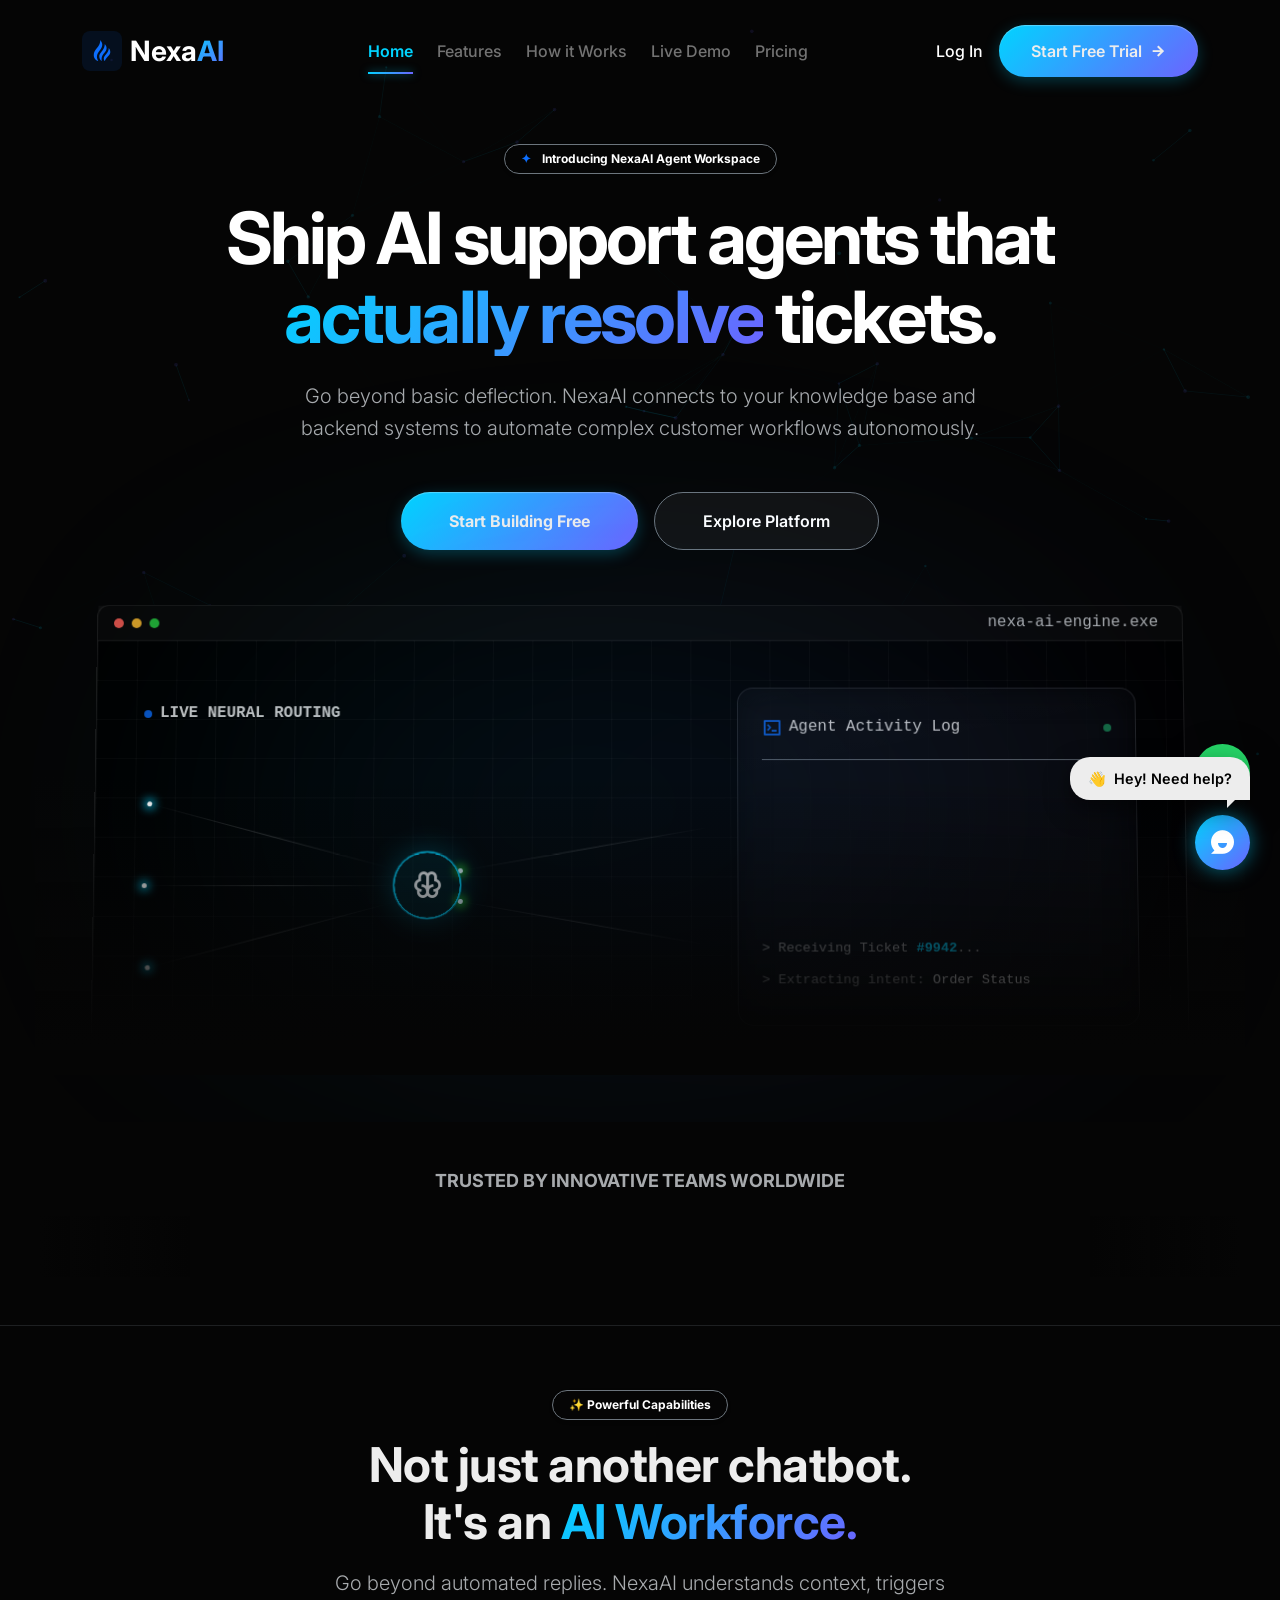
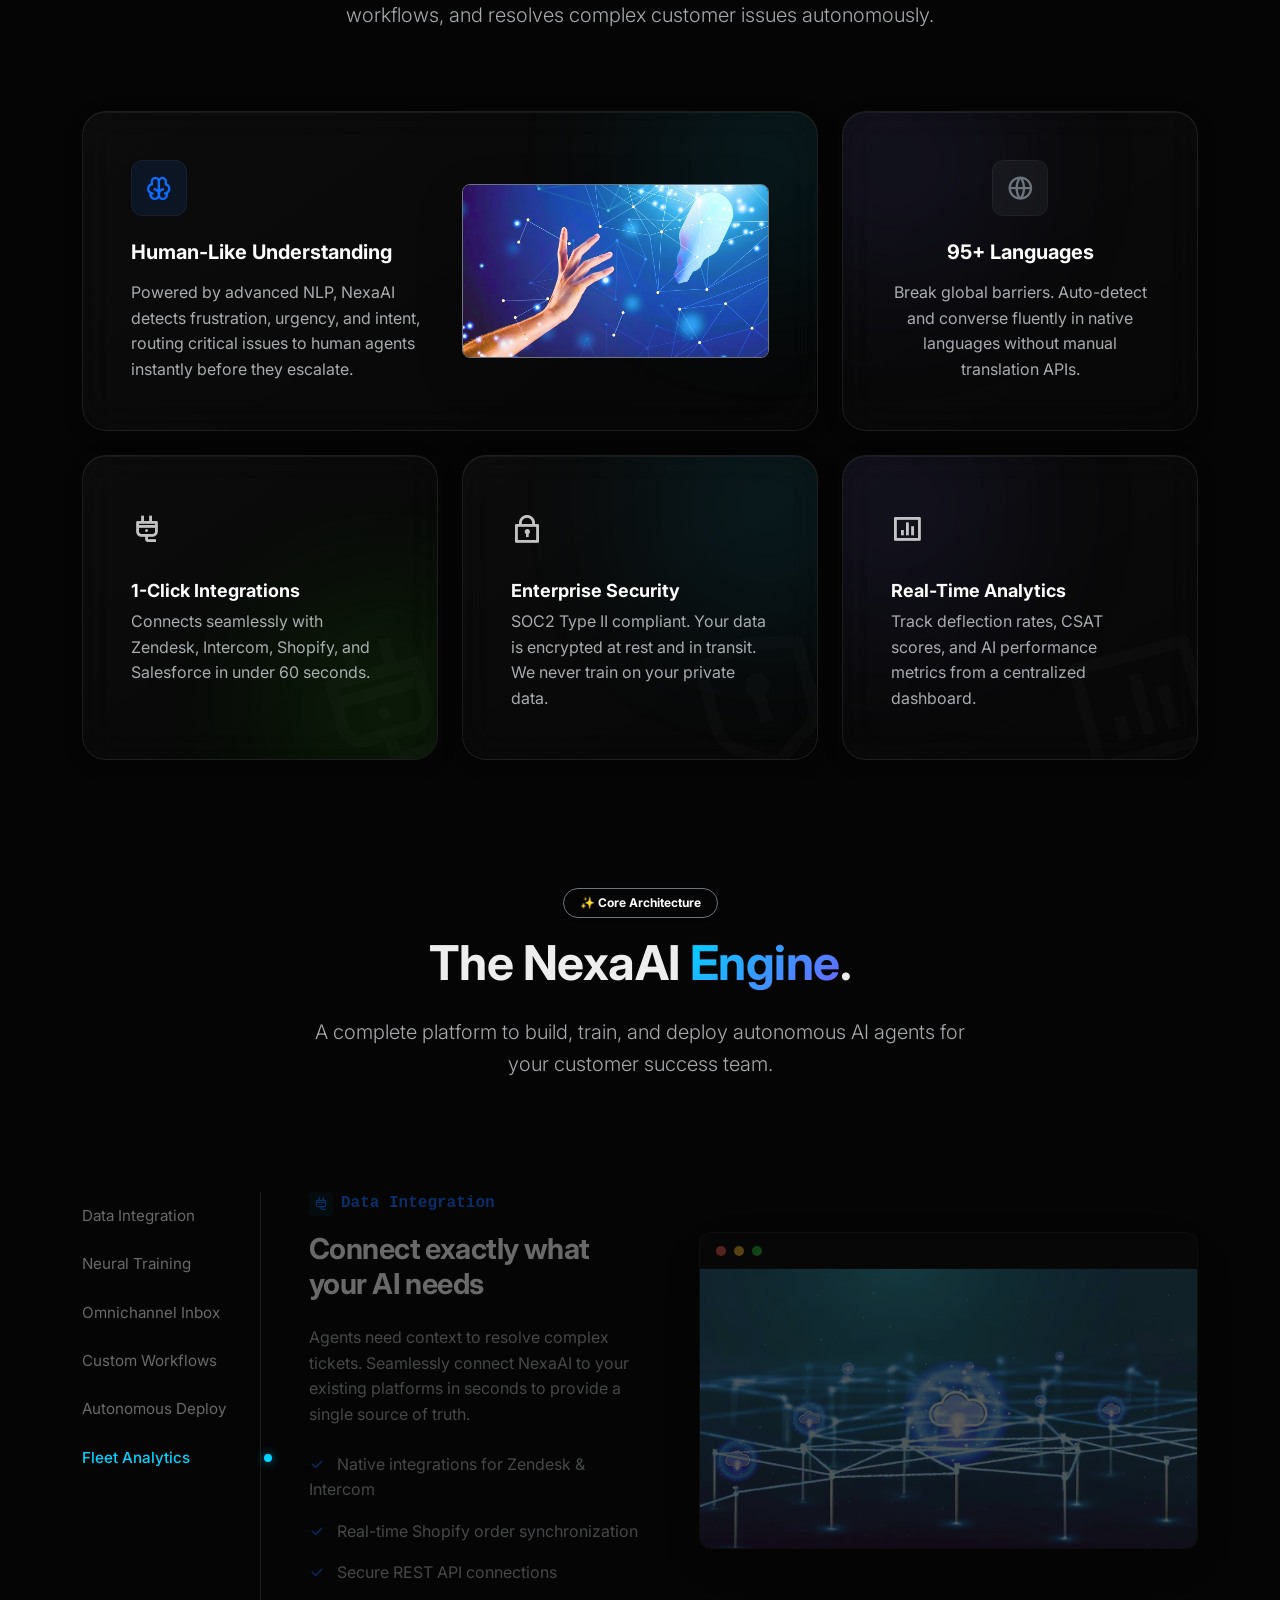
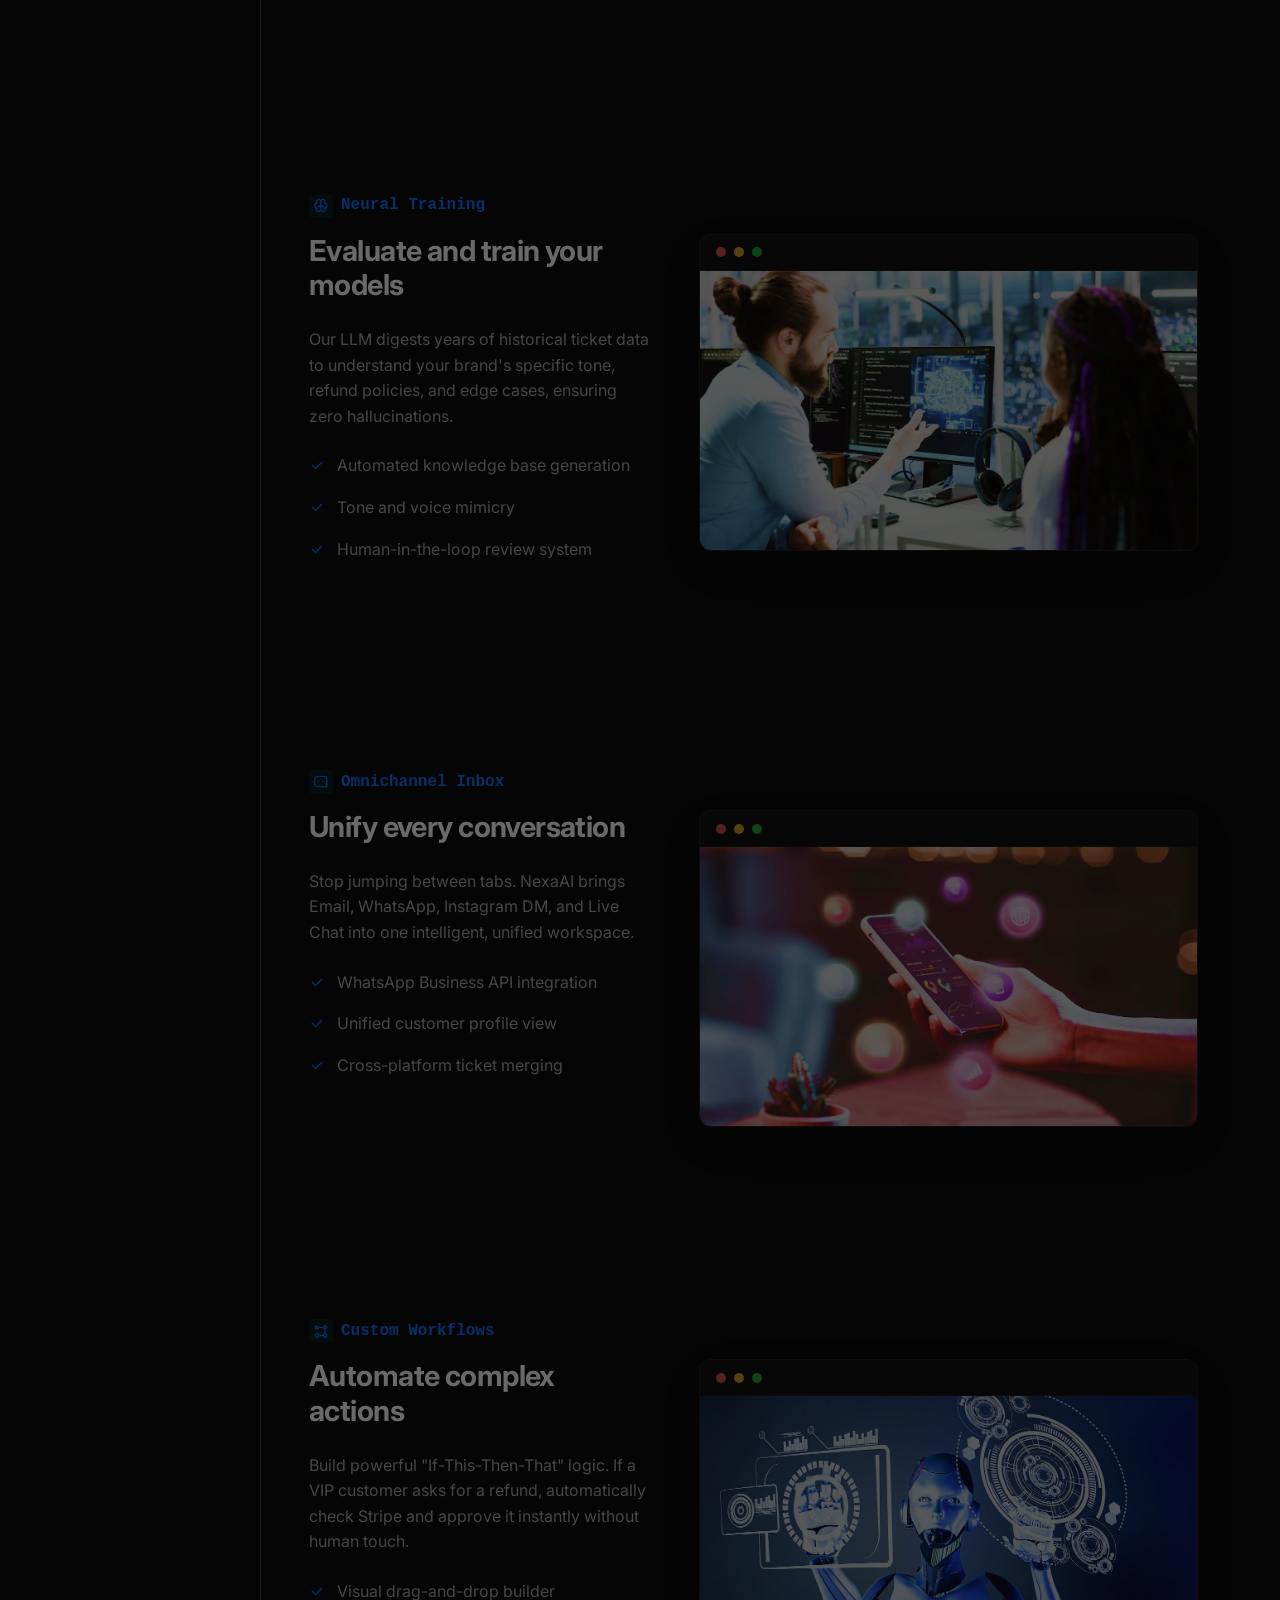
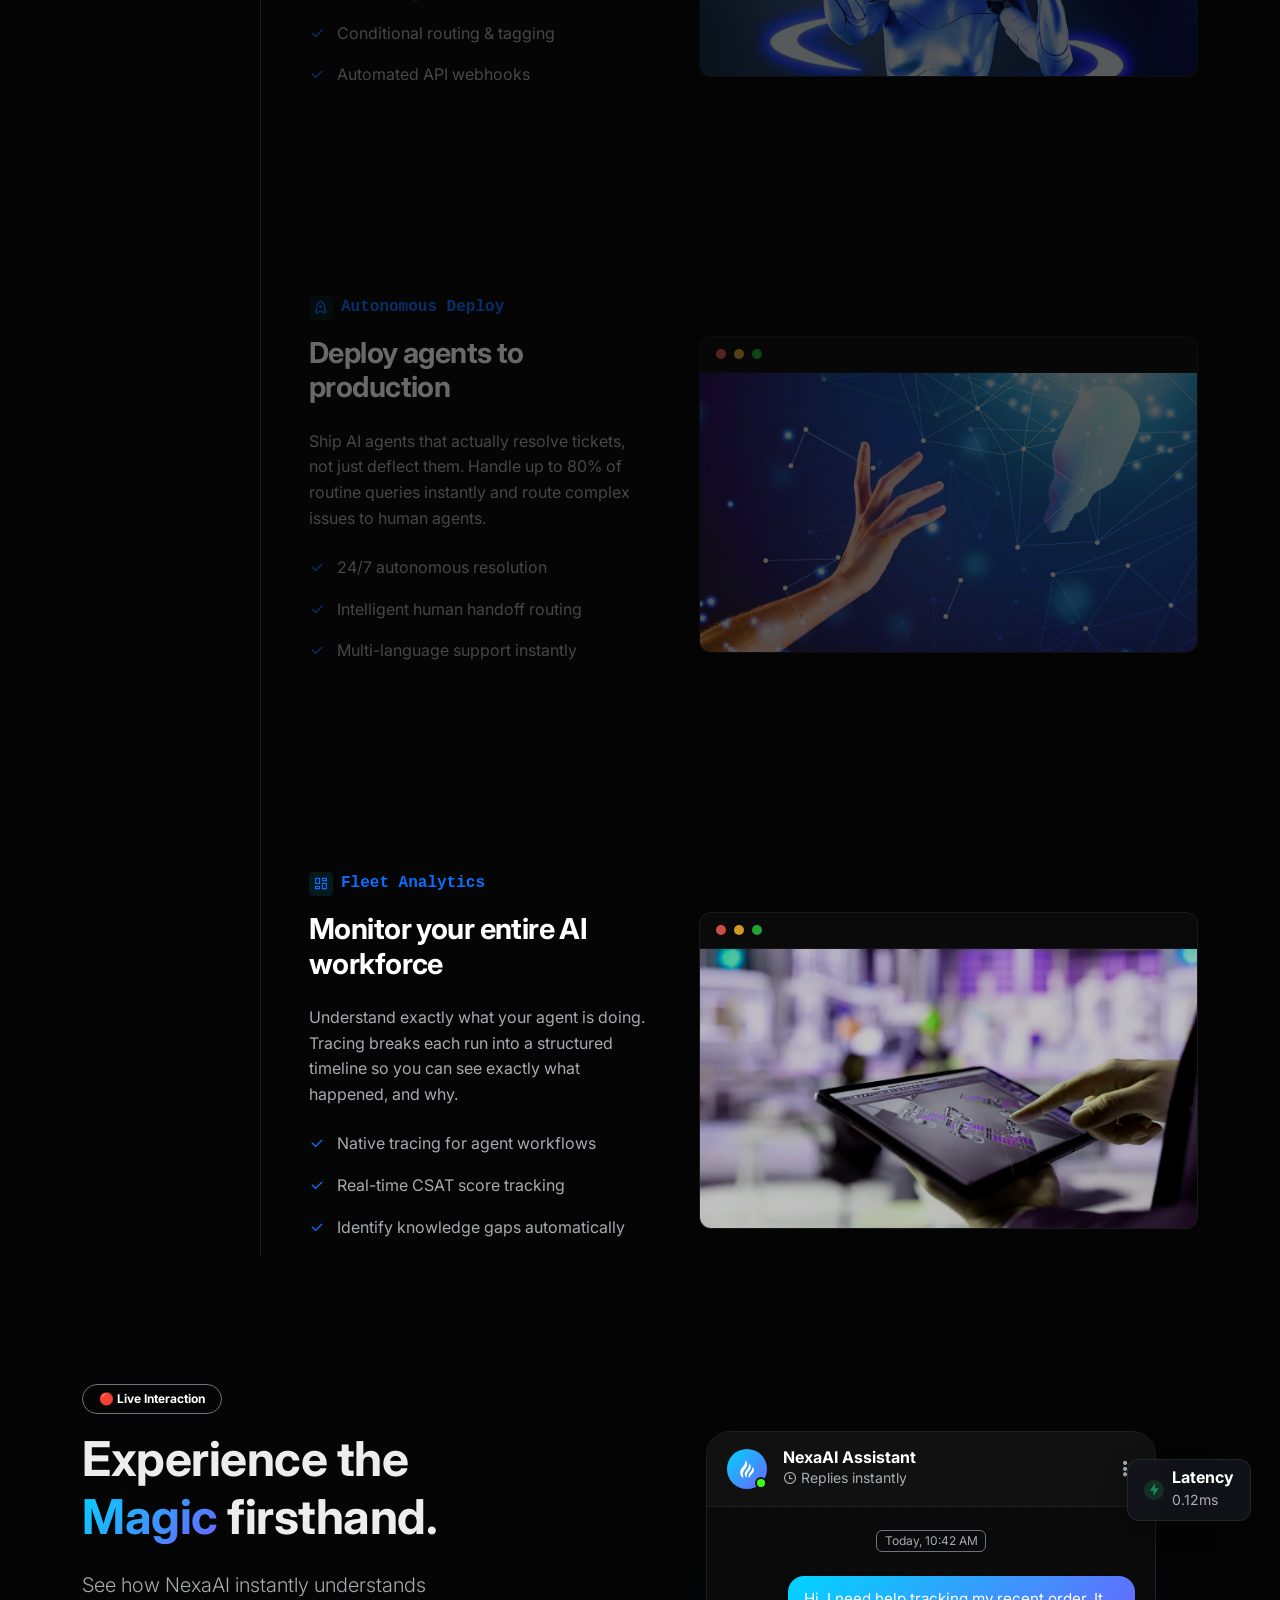
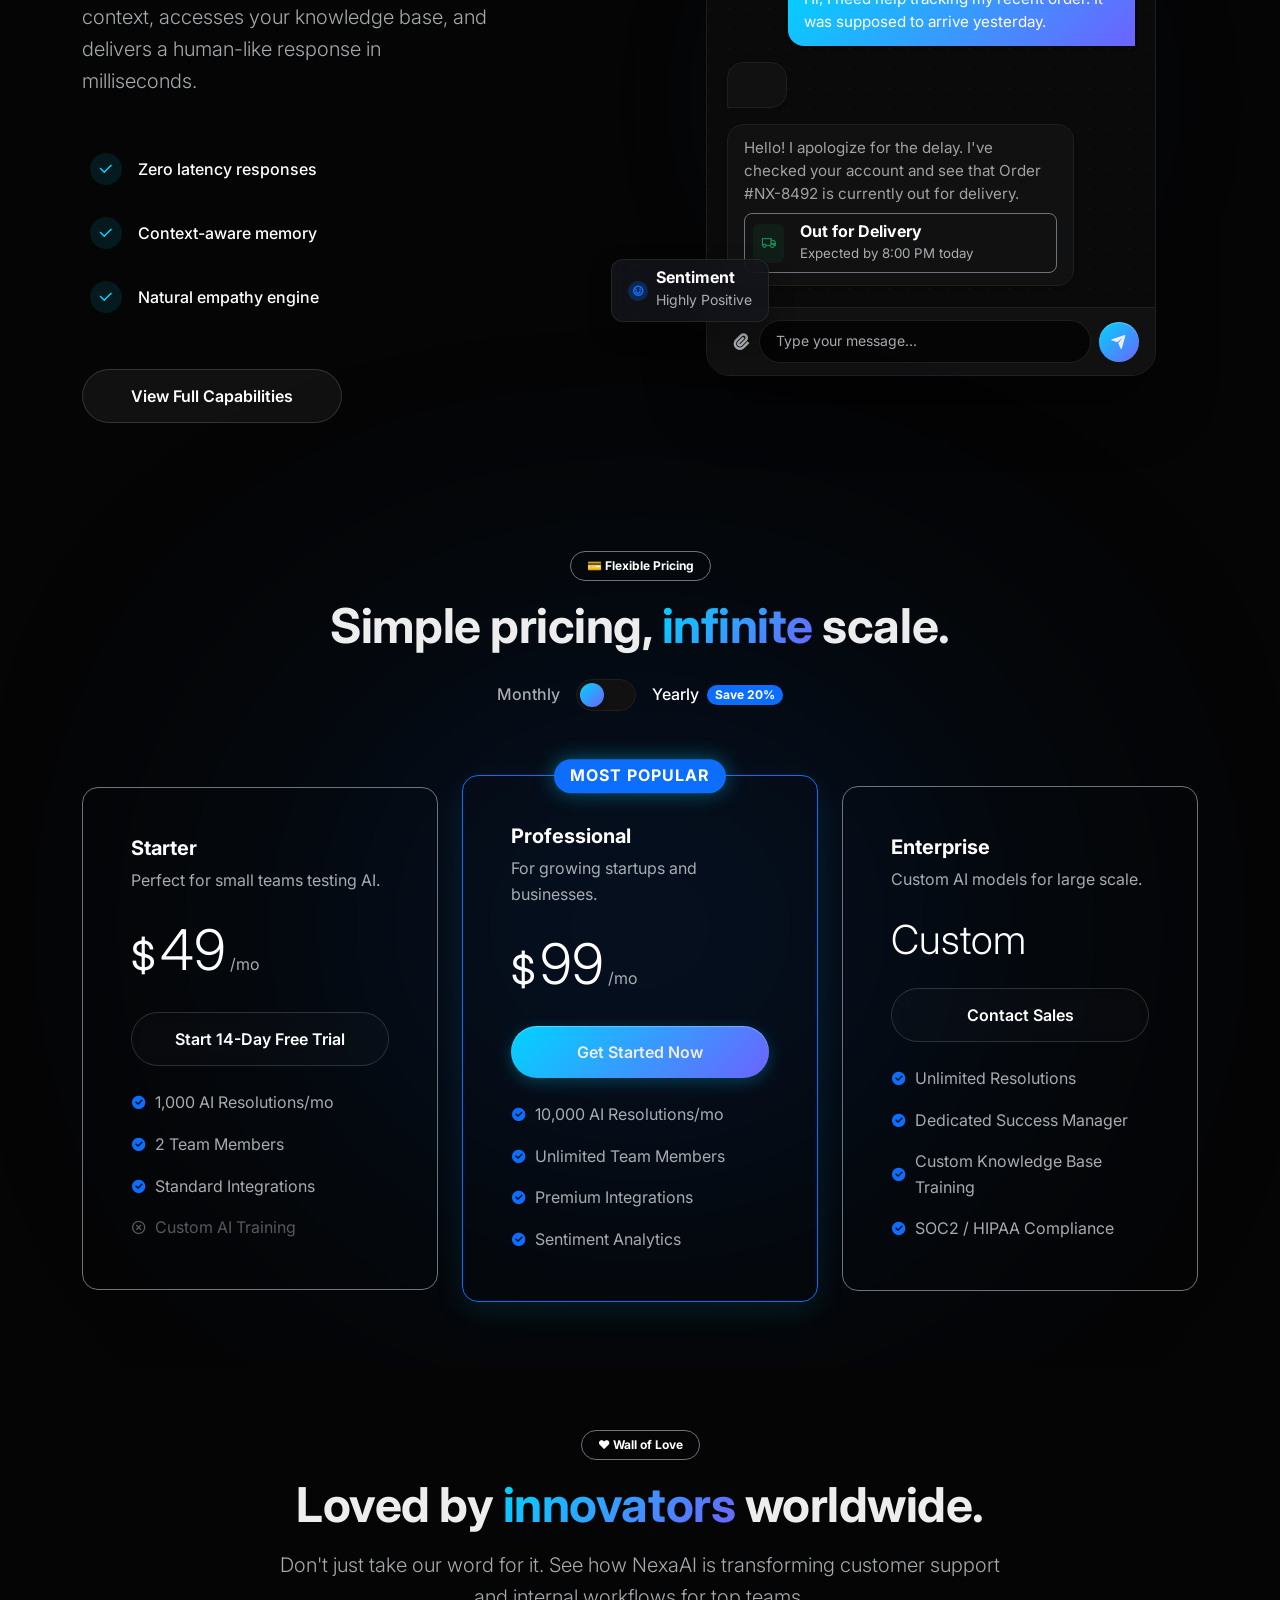
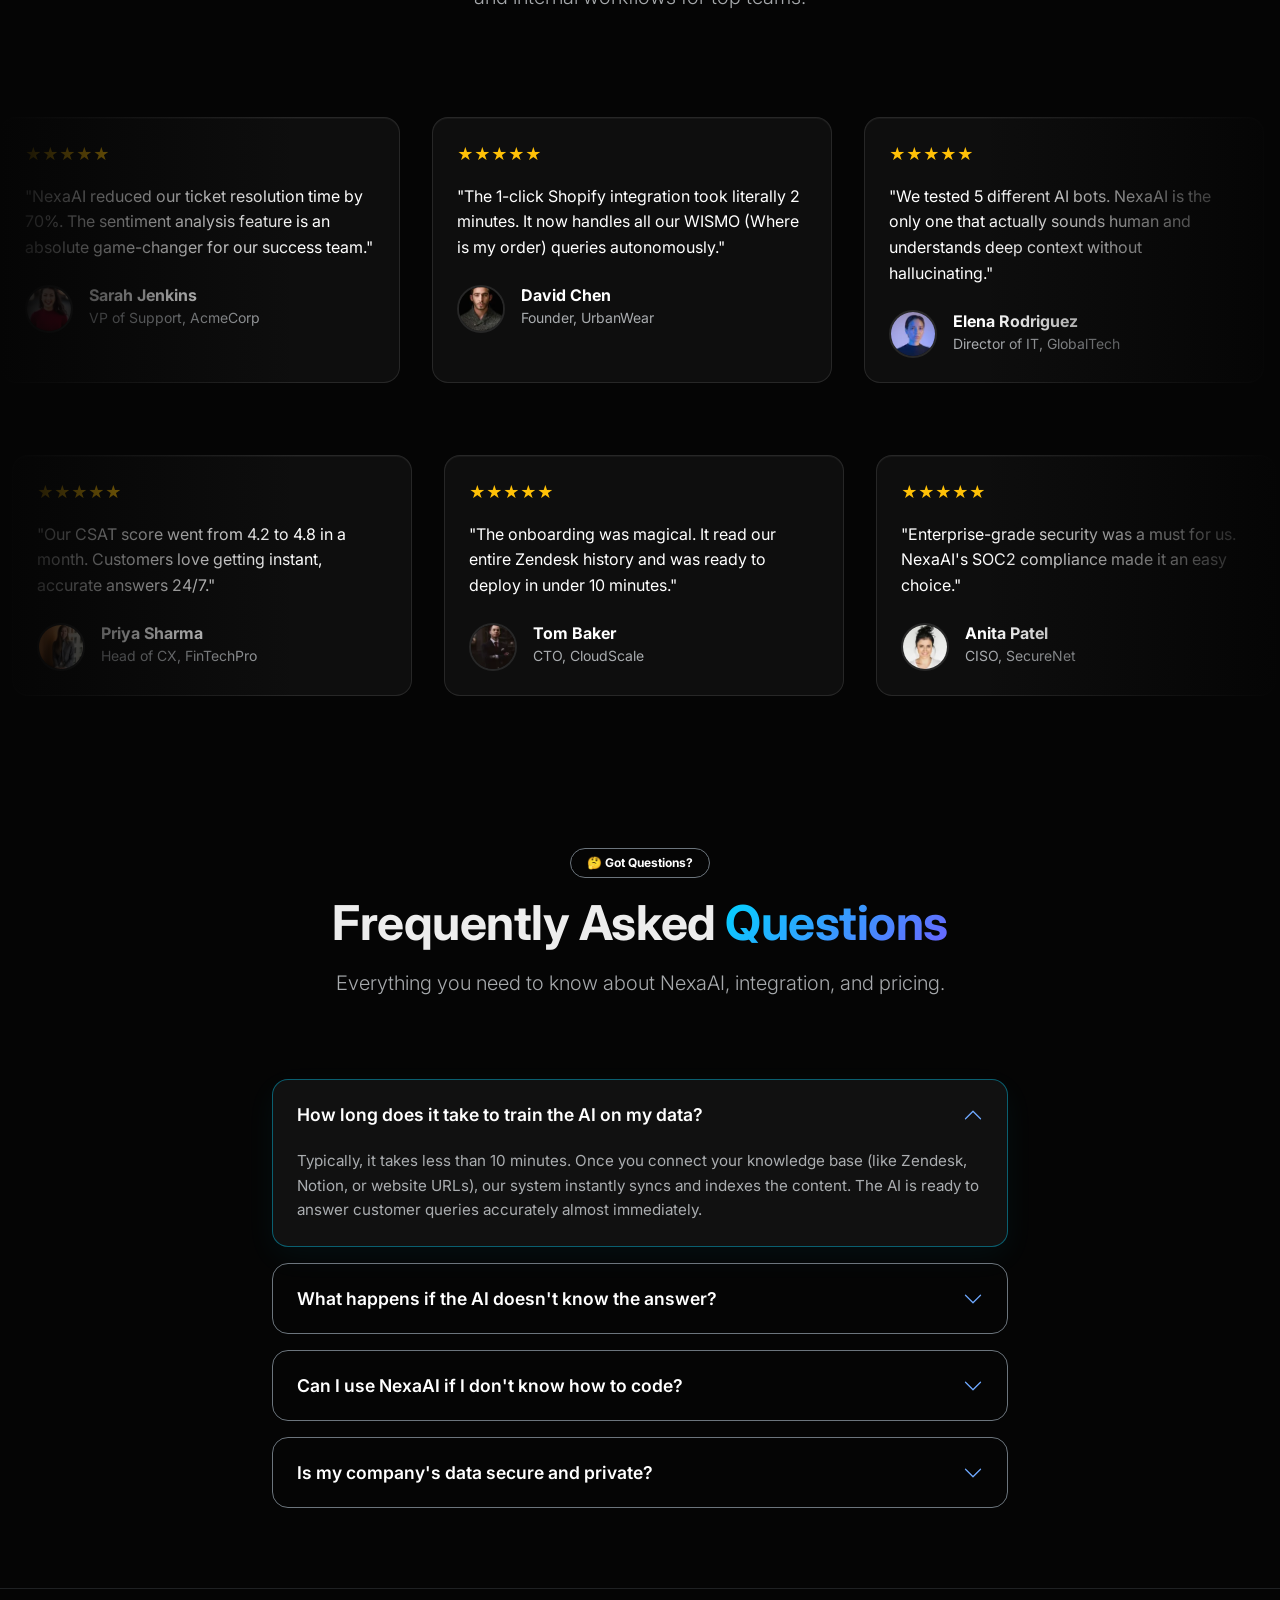
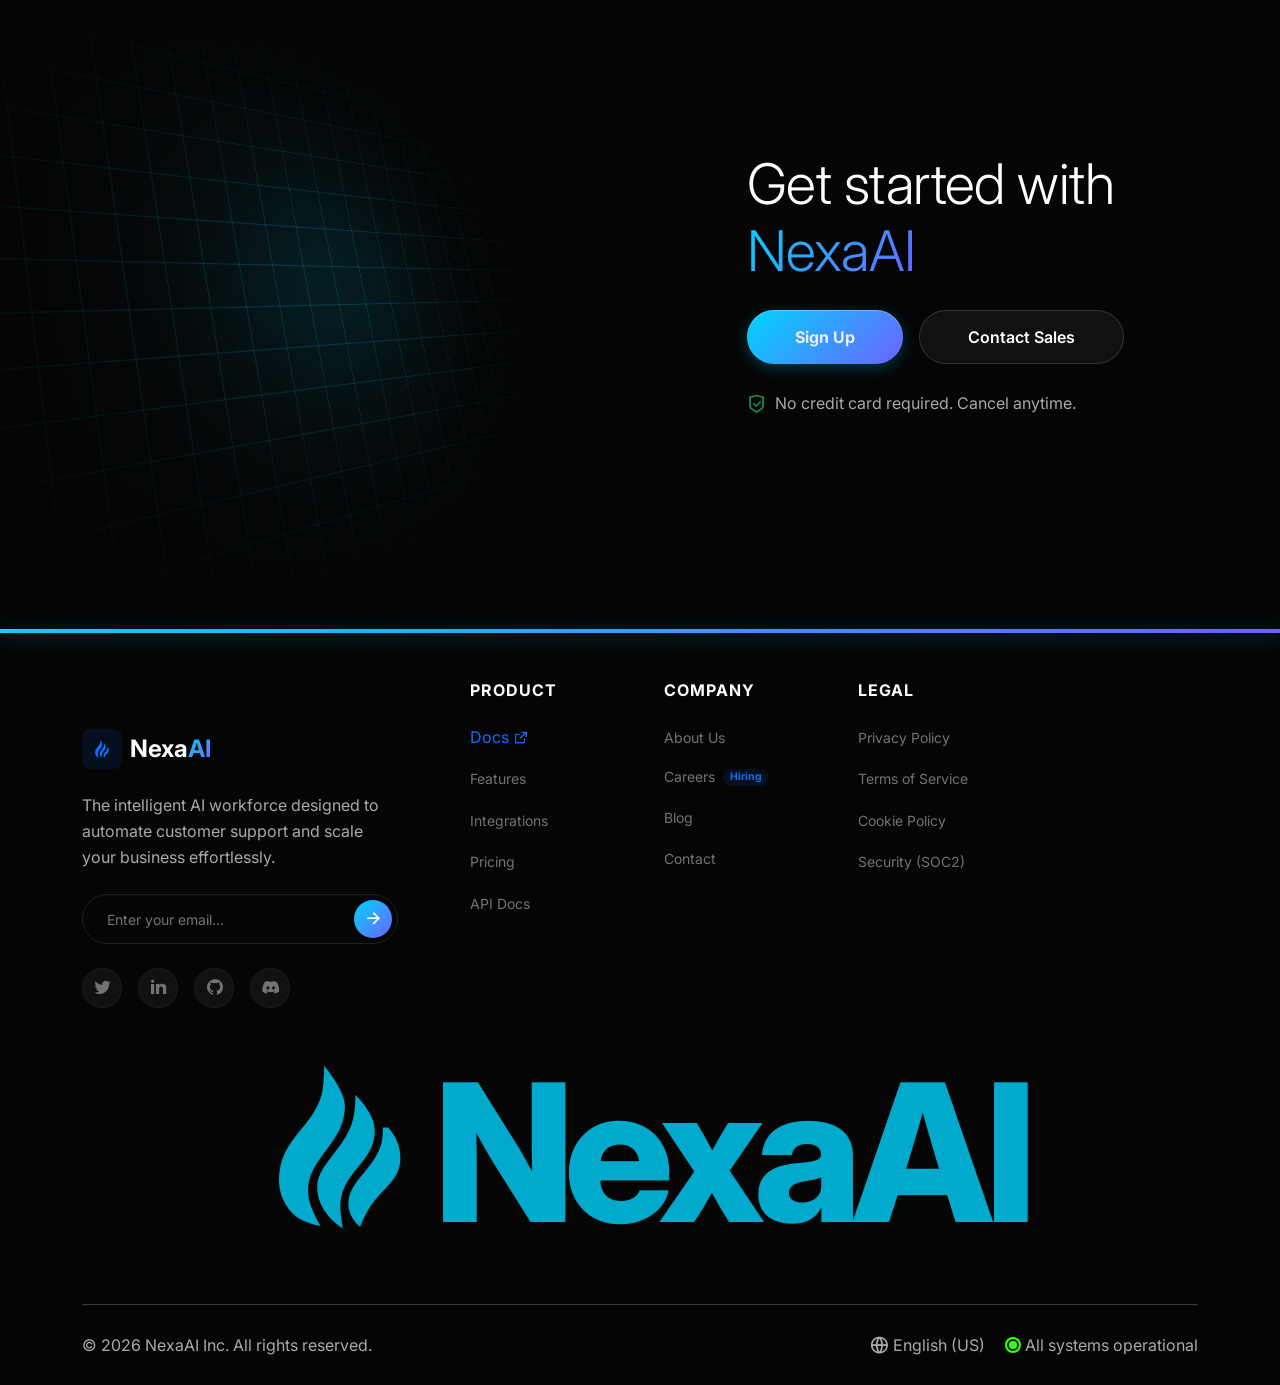
<file: index.html>
<!DOCTYPE html>
<html lang="en" data-bs-theme="dark">

<head>
  <meta charset="UTF-8">
  <meta name="viewport" content="width=device-width, initial-scale=1.0, maximum-scale=5.0">
  <meta http-equiv="X-UA-Compatible" content="ie=edge">
  <title>NexaAI - Premium SaaS & AI Startup HTML Template</title>
  <meta name="description" content="NexaAI is a premium, dark-theme HTML template built with Bootstrap 5. Perfect for AI startups, SaaS products, and tech agencies.">
  <meta name="keywords" content="AI, SaaS, Startup, Machine Learning, Chatbot, Bootstrap 5, HTML Template, Dark Mode, Tech">
  <meta name="author" content="studiocodexa">
  
  <meta property="og:type" content="website">
  <meta property="og:url" content="https://studiocodexa-nexa-ai.netlify.app/">
  <meta property="og:title" content="NexaAI - Premium SaaS & AI Startup HTML Template">
  <meta property="og:description" content="The intelligent AI workforce designed to automate customer support and scale your business effortlessly.">
  <meta property="og:image" content="https://studiocodexa-nexa-ai.netlify.app/assets/images/og-image.png">
  
  <meta property="twitter:card" content="summary_large_image">
  <meta property="twitter:url" content="https://studiocodexa-nexa-ai.netlify.app/">
  <meta property="twitter:title" content="NexaAI - Premium SaaS & AI Startup HTML Template">
  <meta property="twitter:description" content="The intelligent AI workforce designed to automate customer support and scale your business effortlessly.">
  <meta property="twitter:image" content="assets/images/twitter-card.webp">
  
  <link rel="icon" type="image/png" sizes="32x32" href="assets/images/favicon.ico">
  <link rel="preconnect" href="https://fonts.googleapis.com">
  <link rel="preconnect" href="https://fonts.gstatic.com" crossorigin>
  <link href="https://fonts.googleapis.com/css2?family=Inter:wght@400;500;600;700&family=Manrope:wght@600;700;800&display=swap" rel="stylesheet">
  
  <link href="assets/css/bootstrap.min.css" rel="stylesheet">
  <link href="assets/css/remixicon.css" rel="stylesheet">
  <link href="assets/css/aos.css" rel="stylesheet">
  <link rel="stylesheet" href="assets/css/style.css">
</head>

<body data-bs-spy="scroll" data-bs-target="#nxNavbar" data-bs-root-margin="0px 0px -40%" data-bs-smooth-scroll="true" tabindex="0">
  
  <div class="nx-main-wrapper">
    
    <header class="nx-header fixed-top" id="nxHeader">
      <div class="container">
        <nav class="navbar navbar-expand-lg">
          <a class="navbar-brand d-flex align-items-center gap-2" href="#home" aria-label="NexaAI Home">
            <div class="brand-icon bg-primary bg-opacity-10 text-primary rounded-3 p-2 d-flex align-items-center justify-content-center">
              <i class="ri-blaze-fill fs-4 line-height-1"></i>
            </div>
            <span class="font-display fw-bold fs-3 text-white">Nexa<span class="text-gradient">AI</span></span>
          </a>
          
          <button class="navbar-toggler border-0 shadow-none px-0" type="button" data-bs-toggle="collapse" data-bs-target="#nxNavbar" aria-label="Toggle navigation">
            <i class="ri-menu-4-line fs-2 text-white"></i>
          </button>
          
          <div class="collapse navbar-collapse" id="nxNavbar">
            <ul class="navbar-nav mx-auto gap-1 gap-lg-4">
              <li class="nav-item"><a class="nav-link" href="#home">Home</a></li>
              <li class="nav-item"><a class="nav-link" href="#features">Features</a></li>
              <li class="nav-item"><a class="nav-link" href="#how-it-works">How it Works</a></li>
              <li class="nav-item"><a class="nav-link" href="#demo">Live Demo</a></li>
              <li class="nav-item"><a class="nav-link" href="#pricing">Pricing</a></li>
            </ul>
            <div class="d-flex flex-column flex-lg-row align-items-lg-center gap-3 mt-4 mt-lg-0">
              <a href="#" class="login-link text-white text-decoration-none fw-medium d-none d-lg-block">Log In</a>
              <a href="#demo" class="btn btn-glow rounded-pill">Start Free Trial <i class="ri-arrow-right-line"></i></a>
            </div>
          </div>
        </nav>
      </div>
    </header>

    <main>
      <section id="home" class="hero-section text-center position-relative z-index-2 pb-5 pt-lg-5">
        <div id="tsparticles-network" class="position-absolute top-0 start-0 w-100 h-100"></div>
        <div class="container position-relative pt-5 mt-5 z-index-2">
          <div class="badge rounded-pill border border-secondary text-white px-3 py-2 mb-4 bg-elevated shadow-sm mx-auto" data-aos="fade-down">
            <span class="text-primary me-2">✦</span> Introducing NexaAI Agent Workspace
          </div>
          <h1 class="display-2 fw-bold text-white mb-4 mx-auto" data-aos="fade-up" data-aos-delay="100">
            Ship AI support agents that <br class="d-none d-md-block"><span class="text-gradient">actually resolve</span> tickets.
          </h1>
          <p class="lead text-muted mx-auto mb-5" data-aos="fade-up" data-aos-delay="200">
            Go beyond basic deflection. NexaAI connects to your knowledge base and backend systems to automate complex customer workflows autonomously.
          </p>
          <div class="d-flex flex-column flex-sm-row justify-content-center gap-3 mb-5" data-aos="fade-up" data-aos-delay="300">
            <a href="#pricing" class="btn btn-primary btn-lg rounded-pill px-5 py-3 fw-bold shadow-primary">Start Building Free</a>
            <a href="#how-it-works" class="btn btn-outline-light btn-lg rounded-pill px-5 py-3 border-secondary bg-elevated text-white">Explore Platform</a>
          </div>
          <div class="hero-visual-wrapper mt-5 position-relative" data-aos="fade-up" data-aos-delay="400">
            <div class="hero-glow-backdrop"></div>
            <div class="nx-browser-frame shadow-2xl mx-auto position-relative z-index-2">
              <div class="frame-header d-flex align-items-center gap-2 px-3 py-2">
                <span class="window-dot dot-close"></span>
                <span class="window-dot dot-minimize"></span>
                <span class="window-dot dot-maximize"></span>
                <span class="ms-auto text-muted fs-xs font-monospace px-2">nexa-ai-engine.exe</span>
              </div>
              <div class="ai-live-interface text-start p-3 p-md-4 p-lg-5">
                <div class="row g-4 align-items-center">
                  <div class="col-md-7 d-flex flex-column justify-content-center">
                    <div class="h6 text-white opacity-75 mb-4 font-monospace fs-sm text-uppercase d-flex align-items-center gap-2">
                      <span class="pulse-dot bg-primary"></span> Live Neural Routing
                    </div>
                    <div class="data-network position-relative mt-3">
                      <div class="ai-brain-node">
                        <div class="brain-ring ring-1"></div>
                        <div class="brain-ring ring-2"></div>
                        <div class="brain-ring ring-3"></div>
                        <i class="ri-brain-line text-white position-relative z-index-2 fs-2"></i>
                      </div>
                      <div class="data-track track-1"><div class="data-packet packet-blue"></div></div>
                      <div class="data-track track-2"><div class="data-packet packet-blue"></div></div>
                      <div class="data-track track-3"><div class="data-packet packet-blue"></div></div>
                      <div class="data-track track-out-1"><div class="data-packet packet-green"></div></div>
                      <div class="data-track track-out-2"><div class="data-packet packet-green"></div></div>
                    </div>
                  </div>
                  <div class="col-md-5">
                    <div class="terminal-window rounded-4 p-4 h-100 position-relative overflow-hidden">
                      <div class="terminal-glare"></div>
                      <div class="d-flex align-items-center mb-4 border-bottom border-secondary pb-3 opacity-75">
                        <i class="ri-terminal-box-line text-primary me-2 fs-5"></i>
                        <span class="text-white font-monospace fs-sm">Agent Activity Log</span>
                        <span class="pulse-dot ms-auto bg-success"></span>
                      </div>
                      <div class="terminal-logs font-monospace" id="liveTerminal"></div>
                    </div>
                  </div>
                </div>
              </div>
            </div>
            <div class="hero-bottom-fade"></div>
          </div>
        </div>
      </section>

      <section class="nx-clients-section py-5 position-relative z-index-2 border-bottom border-secondary border-opacity-25">
        <div class="container text-center mb-4">
          <h2 class="text-muted display-6 fw-bold fs-sm text-uppercase mb-0">Trusted by innovative teams worldwide</h2>
        </div>
        <div class="nx-marquee-wrapper">
          <div class="nx-marquee-content">
            <div class="h4 client-logo-text mb-0">AcmeCorp</div>
            <div class="h4 client-logo-text mb-0">GlobalTech</div>
            <div class="h4 client-logo-text mb-0">NexusFlow</div>
            <div class="h4 client-logo-text mb-0">AuraLabs</div>
            <div class="h4 client-logo-text mb-0">VertexAI</div>
            <div class="h4 client-logo-text mb-0">DataSync</div>
            <div class="h4 client-logo-text mb-0">AcmeCorp</div>
            <div class="h4 client-logo-text mb-0">GlobalTech</div>
            <div class="h4 client-logo-text mb-0">NexusFlow</div>
            <div class="h4 client-logo-text mb-0">AuraLabs</div>
            <div class="h4 client-logo-text mb-0">VertexAI</div>
            <div class="h4 client-logo-text mb-0">DataSync</div>
          </div>
        </div>
      </section>

      <section id="features" class="nx-features-section section-padding position-relative z-index-2">
        <div class="container">
          <div class="row justify-content-center text-center mb-5 pb-3">
            <div class="col-lg-8" data-aos="fade-up">
              <div class="badge rounded-pill border border-secondary text-white px-3 py-2 mb-3 bg-elevated shadow-sm">
                ✨ Powerful Capabilities
              </div>
              <h2 class="display-5 fw-bold mb-3">Not just another chatbot. <br> It's an <span class="text-gradient">AI Workforce.</span></h2>
              <p class="lead text-muted mx-auto">Go beyond automated replies. NexaAI understands context, triggers workflows, and resolves complex customer issues autonomously.</p>
            </div>
          </div>
          <div class="row g-4">
            <div class="col-lg-8" data-aos="fade-up" data-aos-delay="100">
              <div class="nx-bento-card h-100 p-4 p-md-5 position-relative overflow-hidden">
                <div class="card-glow"></div>
                <div class="row align-items-center h-100 position-relative z-index-2">
                  <div class="col-md-6 mb-4 mb-md-0 pe-md-4">
                    <div class="icon-box bg-primary bg-opacity-10 text-primary mb-4">
                      <i class="ri-brain-line fs-3"></i>
                    </div>
                    <h3 class="h4 fw-bold text-white mb-3">Human-Like Understanding</h3>
                    <p class="text-muted mb-0">Powered by advanced NLP, NexaAI detects frustration, urgency, and intent, routing critical issues to human agents instantly before they escalate.</p>
                  </div>
                  <div class="col-md-6 text-center">
                    <img src="assets/images/human-like.webp" class="img-fluid rounded-3 border border-secondary shadow-lg hw-img-filter" alt="AI Analytics">
                  </div>
                </div>
              </div>
            </div>
            <div class="col-lg-4" data-aos="fade-up" data-aos-delay="200">
              <div class="nx-bento-card h-100 p-4 p-md-5 text-center position-relative overflow-hidden d-flex flex-column justify-content-center">
                <div class="card-glow secondary"></div>
                <div class="position-relative z-index-2">
                  <div class="icon-box bg-secondary bg-opacity-10 text-secondary mb-4 mx-auto">
                    <i class="ri-global-line fs-3"></i>
                  </div>
                  <h3 class="h4 fw-bold text-white mb-3">95+ Languages</h3>
                  <p class="text-muted mb-0">Break global barriers. Auto-detect and converse fluently in native languages without manual translation APIs.</p>
                </div>
              </div>
            </div>
            <div class="col-lg-4" data-aos="fade-up" data-aos-delay="300">
              <div class="nx-bento-card h-100 p-4 p-xl-5 position-relative overflow-hidden">
                <div class="card-glow accent"></div>
                <i class="ri-plug-line decorative-icon"></i>
                <div class="position-relative z-index-2">
                  <i class="ri-plug-line fs-2 text-white mb-4 d-block opacity-75"></i>
                  <h3 class="h5 fw-bold text-white mb-2">1-Click Integrations</h3>
                  <p class="text-muted fs-sm mb-0">Connects seamlessly with Zendesk, Intercom, Shopify, and Salesforce in under 60 seconds.</p>
                </div>
              </div>
            </div>
            <div class="col-lg-4" data-aos="fade-up" data-aos-delay="400">
              <div class="nx-bento-card h-100 p-4 p-xl-5 position-relative overflow-hidden">
                <div class="card-glow"></div>
                <i class="ri-shield-keyhole-line decorative-icon"></i>
                <div class="position-relative z-index-2">
                  <i class="ri-lock-2-line fs-2 text-white mb-4 d-block opacity-75"></i>
                  <h3 class="h5 fw-bold text-white mb-2">Enterprise Security</h3>
                  <p class="text-muted fs-sm mb-0">SOC2 Type II compliant. Your data is encrypted at rest and in transit. We never train on your private data.</p>
                </div>
              </div>
            </div>
            <div class="col-lg-4" data-aos="fade-up" data-aos-delay="500">
              <div class="nx-bento-card h-100 p-4 p-xl-5 position-relative overflow-hidden">
                <div class="card-glow secondary"></div>
                <i class="ri-bar-chart-box-line decorative-icon"></i>
                <div class="position-relative z-index-2">
                  <i class="ri-bar-chart-box-line fs-2 text-white mb-4 d-block opacity-75"></i>
                  <h3 class="h5 fw-bold text-white mb-2">Real-Time Analytics</h3>
                  <p class="text-muted fs-sm mb-0">Track deflection rates, CSAT scores, and AI performance metrics from a centralized dashboard.</p>
                </div>
              </div>
            </div>
          </div>
        </div>
      </section>

      <section id="how-it-works" class="hw-scroll-section section-padding position-relative z-index-2">
        <div class="container">
          <div class="row justify-content-center text-center mb-5 pb-lg-5">
            <div class="col-lg-8" data-aos="fade-up">
              <div class="badge rounded-pill border border-secondary text-white px-3 py-2 mb-3 bg-elevated shadow-sm">
                ✨ Core Architecture
              </div>
              <h2 class="display-5 fw-bold mb-4">The NexaAI <span class="text-gradient">Engine</span>.</h2>
              <p class="lead text-muted mx-auto">A complete platform to build, train, and deploy autonomous AI agents for your customer success team.</p>
            </div>
          </div>
          <div class="row position-relative">
            <div class="col-lg-2 d-none d-lg-block position-relative">
              <div class="nx-sticky-nav">
                <ul class="list-unstyled mb-0" id="nx-scroll-spy">
                  <li><a href="#step-integration" class="nav-link active">Data Integration</a></li>
                  <li><a href="#step-training" class="nav-link">Neural Training</a></li>
                  <li><a href="#step-omnichannel" class="nav-link">Omnichannel Inbox</a></li>
                  <li><a href="#step-workflows" class="nav-link">Custom Workflows</a></li>
                  <li><a href="#step-deployment" class="nav-link">Autonomous Deploy</a></li>
                  <li><a href="#step-analytics" class="nav-link">Fleet Analytics</a></li>
                </ul>
              </div>
            </div>
            <div class="col-lg-10 nx-content-wrapper">
              <div id="step-integration" class="nx-content-block">
                <div class="d-flex align-items-center gap-2 mb-3">
                  <div class="icon-box text-primary"><i class="ri-plug-line"></i></div>
                  <div class="h6 text-primary mb-0 fw-bold font-monospace">Data Integration</div>
                </div>
                <div class="row g-5 align-items-start">
                  <div class="col-xl-5">
                    <h3 class="text-white fw-bold mb-4 display-6">Connect exactly what your AI needs</h3>
                    <p class="text-muted mb-4">Agents need context to resolve complex tickets. Seamlessly connect NexaAI to your existing platforms in seconds to provide a single source of truth.</p>
                    <ul class="list-unstyled text-muted d-flex flex-column gap-3">
                      <li><i class="ri-check-line text-primary me-2"></i> Native integrations for Zendesk & Intercom</li>
                      <li><i class="ri-check-line text-primary me-2"></i> Real-time Shopify order synchronization</li>
                      <li><i class="ri-check-line text-primary me-2"></i> Secure REST API connections</li>
                    </ul>
                  </div>
                  <div class="col-xl-7">
                    <div class="nx-browser-frame shadow-lg">
                      <div class="frame-header d-flex align-items-center gap-2 px-3 py-2">
                        <span class="window-dot dot-close"></span><span class="window-dot dot-minimize"></span><span class="window-dot dot-maximize"></span>
                      </div>
                      <img src="assets/images/nx4.webp" alt="Integration" class="img-fluid w-100 hw-img-filter">
                    </div>
                  </div>
                </div>
              </div>
              <div id="step-training" class="nx-content-block">
                <div class="d-flex align-items-center gap-2 mb-3">
                  <div class="icon-box text-primary"><i class="ri-brain-line"></i></div>
                  <div class="h6 text-primary mb-0 fw-bold font-monospace">Neural Training</div>
                </div>
                <div class="row g-5 align-items-start">
                  <div class="col-xl-5">
                    <h3 class="text-white fw-bold mb-4 display-6">Evaluate and train your models</h3>
                    <p class="text-muted mb-4">Our LLM digests years of historical ticket data to understand your brand's specific tone, refund policies, and edge cases, ensuring zero hallucinations.</p>
                    <ul class="list-unstyled text-muted d-flex flex-column gap-3">
                      <li><i class="ri-check-line text-primary me-2"></i> Automated knowledge base generation</li>
                      <li><i class="ri-check-line text-primary me-2"></i> Tone and voice mimicry</li>
                      <li><i class="ri-check-line text-primary me-2"></i> Human-in-the-loop review system</li>
                    </ul>
                  </div>
                  <div class="col-xl-7">
                    <div class="nx-browser-frame shadow-lg">
                      <div class="frame-header d-flex align-items-center gap-2 px-3 py-2">
                        <span class="window-dot dot-close"></span><span class="window-dot dot-minimize"></span><span class="window-dot dot-maximize"></span>
                      </div>
                      <img src="assets/images/natural-training.webp" alt="Training" class="img-fluid w-100 hw-img-filter">
                    </div>
                  </div>
                </div>
              </div>
              <div id="step-omnichannel" class="nx-content-block">
                <div class="d-flex align-items-center gap-2 mb-3">
                  <div class="icon-box text-primary"><i class="ri-message-3-line"></i></div>
                  <div class="h6 text-primary mb-0 fw-bold font-monospace">Omnichannel Inbox</div>
                </div>
                <div class="row g-5 align-items-start">
                  <div class="col-xl-5">
                    <h3 class="text-white fw-bold mb-4 display-6">Unify every conversation</h3>
                    <p class="text-muted mb-4">Stop jumping between tabs. NexaAI brings Email, WhatsApp, Instagram DM, and Live Chat into one intelligent, unified workspace.</p>
                    <ul class="list-unstyled text-muted d-flex flex-column gap-3">
                      <li><i class="ri-check-line text-primary me-2"></i> WhatsApp Business API integration</li>
                      <li><i class="ri-check-line text-primary me-2"></i> Unified customer profile view</li>
                      <li><i class="ri-check-line text-primary me-2"></i> Cross-platform ticket merging</li>
                    </ul>
                  </div>
                  <div class="col-xl-7">
                    <div class="nx-browser-frame shadow-lg">
                      <div class="frame-header d-flex align-items-center gap-2 px-3 py-2">
                        <span class="window-dot dot-close"></span><span class="window-dot dot-minimize"></span><span class="window-dot dot-maximize"></span>
                      </div>
                      <img src="assets/images/omnichannal.webp" alt="Omnichannel" class="img-fluid w-100 hw-img-filter">
                    </div>
                  </div>
                </div>
              </div>
              <div id="step-workflows" class="nx-content-block">
                <div class="d-flex align-items-center gap-2 mb-3">
                  <div class="icon-box text-primary"><i class="ri-flow-chart"></i></div>
                  <div class="h6 text-primary mb-0 fw-bold font-monospace">Custom Workflows</div>
                </div>
                <div class="row g-5 align-items-start">
                  <div class="col-xl-5">
                    <h3 class="text-white fw-bold mb-4 display-6">Automate complex actions</h3>
                    <p class="text-muted mb-4">Build powerful "If-This-Then-That" logic. If a VIP customer asks for a refund, automatically check Stripe and approve it instantly without human touch.</p>
                    <ul class="list-unstyled text-muted d-flex flex-column gap-3">
                      <li><i class="ri-check-line text-primary me-2"></i> Visual drag-and-drop builder</li>
                      <li><i class="ri-check-line text-primary me-2"></i> Conditional routing & tagging</li>
                      <li><i class="ri-check-line text-primary me-2"></i> Automated API webhooks</li>
                    </ul>
                  </div>
                  <div class="col-xl-7">
                    <div class="nx-browser-frame shadow-lg">
                      <div class="frame-header d-flex align-items-center gap-2 px-3 py-2">
                        <span class="window-dot dot-close"></span><span class="window-dot dot-minimize"></span><span class="window-dot dot-maximize"></span>
                      </div>
                      <img src="assets/images/workflow.webp" alt="Workflows" class="img-fluid w-100 hw-img-filter">
                    </div>
                  </div>
                </div>
              </div>
              <div id="step-deployment" class="nx-content-block">
                <div class="d-flex align-items-center gap-2 mb-3">
                  <div class="icon-box text-primary"><i class="ri-rocket-line"></i></div>
                  <div class="h6 text-primary mb-0 fw-bold font-monospace">Autonomous Deploy</div>
                </div>
                <div class="row g-5 align-items-start">
                  <div class="col-xl-5">
                    <h3 class="text-white fw-bold mb-4 display-6">Deploy agents to production</h3>
                    <p class="text-muted mb-4">Ship AI agents that actually resolve tickets, not just deflect them. Handle up to 80% of routine queries instantly and route complex issues to human agents.</p>
                    <ul class="list-unstyled text-muted d-flex flex-column gap-3">
                      <li><i class="ri-check-line text-primary me-2"></i> 24/7 autonomous resolution</li>
                      <li><i class="ri-check-line text-primary me-2"></i> Intelligent human handoff routing</li>
                      <li><i class="ri-check-line text-primary me-2"></i> Multi-language support instantly</li>
                    </ul>
                  </div>
                  <div class="col-xl-7">
                    <div class="nx-browser-frame shadow-lg">
                      <div class="frame-header d-flex align-items-center gap-2 px-3 py-2">
                        <span class="window-dot dot-close"></span><span class="window-dot dot-minimize"></span><span class="window-dot dot-maximize"></span>
                      </div>
                      <img src="assets/images/human-like.webp" alt="Deployment" class="img-fluid w-100 hw-img-filter">
                    </div>
                  </div>
                </div>
              </div>
              <div id="step-analytics" class="nx-content-block">
                <div class="d-flex align-items-center gap-2 mb-3">
                  <div class="icon-box text-primary"><i class="ri-dashboard-line"></i></div>
                  <div class="h6 text-primary mb-0 fw-bold font-monospace">Fleet Analytics</div>
                </div>
                <div class="row g-5 align-items-start">
                  <div class="col-xl-5">
                    <h3 class="text-white fw-bold mb-4 display-6">Monitor your entire AI workforce</h3>
                    <p class="text-muted mb-4">Understand exactly what your agent is doing. Tracing breaks each run into a structured timeline so you can see exactly what happened, and why.</p>
                    <ul class="list-unstyled text-muted d-flex flex-column gap-3">
                      <li><i class="ri-check-line text-primary me-2"></i> Native tracing for agent workflows</li>
                      <li><i class="ri-check-line text-primary me-2"></i> Real-time CSAT score tracking</li>
                      <li><i class="ri-check-line text-primary me-2"></i> Identify knowledge gaps automatically</li>
                    </ul>
                  </div>
                  <div class="col-xl-7">
                    <div class="nx-browser-frame shadow-lg">
                      <div class="frame-header d-flex align-items-center gap-2 px-3 py-2">
                        <span class="window-dot dot-close"></span><span class="window-dot dot-minimize"></span><span class="window-dot dot-maximize"></span>
                      </div>
                      <img src="assets/images/fleet-any.webp" alt="Analytics" class="img-fluid w-100 hw-img-filter">
                    </div>
                  </div>
                </div>
              </div>
            </div>
          </div>
        </div>
      </section>

      <section id="demo" class="demo-section section-padding position-relative z-index-2">
        <div class="container">
          <div class="row align-items-center justify-content-between g-5">
            <div class="col-lg-5 text-center text-lg-start pe-lg-5" data-aos="fade-right">
              <div class="badge rounded-pill border border-secondary text-white px-3 py-2 mb-3 bg-elevated">
                🔴 Live Interaction
              </div>
              <h2 class="display-5 fw-bold mb-4">Experience the <span class="text-gradient">Magic</span> firsthand.</h2>
              <p class="lead text-muted mb-5">See how NexaAI instantly understands context, accesses your knowledge base, and delivers a human-like response in milliseconds.</p>
              <ul class="list-unstyled mb-5 d-flex flex-column gap-3 text-start feature-list">
                <li class="d-flex align-items-center gap-3 p-2 rounded-3 transition-base">
                  <div class="nx-check-circle"><i class="ri-check-line"></i></div>
                  <span class="text-white fw-medium">Zero latency responses</span>
                </li>
                <li class="d-flex align-items-center gap-3 p-2 rounded-3 transition-base">
                  <div class="nx-check-circle"><i class="ri-check-line"></i></div>
                  <span class="text-white fw-medium">Context-aware memory</span>
                </li>
                <li class="d-flex align-items-center gap-3 p-2 rounded-3 transition-base">
                  <div class="nx-check-circle"><i class="ri-check-line"></i></div>
                  <span class="text-white fw-medium">Natural empathy engine</span>
                </li>
              </ul>
              <a href="#pricing" class="btn btn-outline-light btn-lg rounded-pill px-5 text-white bg-elevated">View Full Capabilities</a>
            </div>
            <div class="col-lg-6 position-relative" data-aos="fade-left" data-aos-delay="200">
              <div class="demo-glow-bg"></div>
              <div class="demo-floating-badge badge-top-right animate-float">
                <div class="d-flex align-items-center gap-2">
                  <span class="badge bg-success bg-opacity-25 text-success rounded-circle p-1"><i class="ri-flashlight-fill"></i></span>
                  <div>
                    <div class="h6 mb-0 text-white fs-xs">Latency</div>
                    <small class="text-muted">0.12ms</small>
                  </div>
                </div>
              </div>
              <div class="demo-floating-badge badge-bottom-left animate-float">
                <div class="d-flex align-items-center gap-2">
                  <span class="badge bg-primary bg-opacity-25 text-primary rounded-circle p-1"><i class="ri-emotion-happy-line"></i></span>
                  <div>
                    <div class="h6 mb-0 text-white fs-xs">Sentiment</div>
                    <small class="text-muted">Highly Positive</small>
                  </div>
                </div>
              </div>
              <div class="chat-widget-container mx-auto position-relative z-index-2">
                <div class="chat-header d-flex align-items-center justify-content-between">
                  <div class="d-flex align-items-center gap-3">
                    <div class="chat-avatar position-relative">
                      <div class="brand-icon bg-primary text-white rounded-circle d-flex align-items-center justify-content-center">
                        <i class="ri-blaze-fill fs-5"></i>
                      </div>
                      <span class="online-indicator"></span>
                    </div>
                    <div>
                      <div class="h6 mb-0 text-white fw-bold">NexaAI Assistant</div>
                      <small class="text-muted d-flex align-items-center gap-1"><i class="ri-time-line"></i> Replies instantly</small>
                    </div>
                  </div>
                  <button class="btn btn-link text-muted p-0 border-0 shadow-none" aria-label="More options"><i class="ri-more-2-fill fs-5"></i></button>
                </div>
                <div class="chat-body d-flex flex-column gap-3">
                  <div class="text-center mb-2">
                    <span class="badge bg-elevated border border-secondary text-muted fw-normal">Today, 10:42 AM</span>
                  </div>
                  <div class="chat-bubble user-bubble align-self-end" data-aos="zoom-in-up" data-aos-delay="400">
                    <p class="mb-0">Hi, I need help tracking my recent order. It was supposed to arrive yesterday.</p>
                  </div>
                  <div class="chat-bubble ai-bubble align-self-start typing-indicator-bubble" data-aos="fade-in" data-aos-delay="1000">
                    <div class="typing-dots">
                      <span></span><span></span><span></span>
                    </div>
                  </div>
                  <div class="chat-bubble ai-bubble align-self-start" data-aos="zoom-in-up" data-aos-delay="1800">
                    <p class="mb-2">Hello! I apologize for the delay. I've checked your account and see that Order #NX-8492 is currently out for delivery.</p>
                    <div class="chat-action-card bg-card border border-secondary rounded-3 p-2 mt-2 d-flex align-items-center gap-3">
                      <div class="bg-success bg-opacity-10 text-success p-2 rounded"><i class="ri-truck-line"></i></div>
                      <div>
                        <div class="h6 mb-0 text-white fs-sm">Out for Delivery</div>
                        <small class="text-muted">Expected by 8:00 PM today</small>
                      </div>
                    </div>
                  </div>
                </div>
                <div class="chat-footer d-flex align-items-center gap-2">
                  <button class="btn btn-link text-muted p-0 border-0 shadow-none" aria-label="Attach file"><i class="ri-attachment-2 fs-5"></i></button>
                  <div class="chat-input-mock flex-grow-1 text-muted">Type your message...</div>
                  <button class="btn btn-primary nx-send-btn shadow-none" aria-label="Send message" title="Send">
                    <i class="ri-send-plane-fill"></i>
                  </button>
                </div>
              </div>
            </div>
          </div>
        </div>
      </section>

      <section id="pricing" class="pricing-section section-padding position-relative z-index-2">
        <div class="position-absolute top-50 start-50 translate-middle w-50 h-50 bg-primary opacity-10 blur-xl rounded-circle pointer-events-none"></div>
        <div class="container position-relative">
          <div class="row justify-content-center text-center mb-5 pb-3">
            <div class="col-lg-8" data-aos="fade-up">
              <div class="badge rounded-pill border border-secondary text-white px-3 py-2 mb-3 bg-elevated">
                💳 Flexible Pricing
              </div>
              <h2 class="display-5 fw-bold mb-4">Simple pricing, <span class="text-gradient">infinite</span> scale.</h2>
              <div class="d-flex align-items-center justify-content-center gap-3 mt-4">
                <span class="text-muted fw-medium" id="text-monthly">Monthly</span>
                <div class="form-check form-switch nx-pricing-toggle m-0 px-0">
                  <input class="form-check-input m-0 cursor-pointer shadow-none" type="checkbox" role="switch" id="pricingToggle" aria-label="Toggle yearly pricing">
                </div>
                <span class="text-white fw-medium d-flex align-items-center gap-2" id="text-yearly">
                  Yearly <span class="badge bg-primary text-white rounded-pill fs-xs">Save 20%</span>
                </span>
              </div>
            </div>
          </div>
          <div class="row g-4 justify-content-center align-items-center">
            <div class="col-lg-4 col-md-6" data-aos="fade-up" data-aos-delay="100">
              <div class="nx-pricing-card bg-card border border-secondary rounded-4 p-4 p-xl-5">
                <h3 class="h4 text-white fw-bold mb-2">Starter</h3>
                <p class="text-muted fs-sm mb-4">Perfect for small teams testing AI.</p>
                <div class="pricing-price mb-4">
                  <span class="fs-1 fw-extrabold text-white">$</span>
                  <span class="display-4 fw-extrabold text-white price-amount" data-monthly="49" data-yearly="39">49</span>
                  <span class="text-muted">/mo</span>
                </div>
                <a href="#" class="btn btn-outline w-100 rounded-pill mb-4 text-white">Start 14-Day Free Trial</a>
                <ul class="list-unstyled mb-0 d-flex flex-column gap-3 text-muted fs-sm">
                  <li class="d-flex align-items-center gap-2"><i class="ri-checkbox-circle-fill text-primary"></i> 1,000 AI Resolutions/mo</li>
                  <li class="d-flex align-items-center gap-2"><i class="ri-checkbox-circle-fill text-primary"></i> 2 Team Members</li>
                  <li class="d-flex align-items-center gap-2"><i class="ri-checkbox-circle-fill text-primary"></i> Standard Integrations</li>
                  <li class="d-flex align-items-center gap-2 opacity-50"><i class="ri-close-circle-line"></i> Custom AI Training</li>
                </ul>
              </div>
            </div>
            <div class="col-lg-4 col-md-6" data-aos="fade-up" data-aos-delay="200">
              <div class="nx-pricing-card popular-tier bg-elevated border border-primary rounded-4 p-4 p-xl-5 position-relative">
                <div class="popular-badge bg-primary text-white text-uppercase fs-xs fw-bold px-3 py-1 rounded-pill position-absolute top-0 start-50 translate-middle">
                  Most Popular
                </div>
                <h3 class="h4 text-white fw-bold mb-2">Professional</h3>
                <p class="text-muted fs-sm mb-4">For growing startups and businesses.</p>
                <div class="pricing-price mb-4">
                  <span class="fs-1 fw-extrabold text-white">$</span>
                  <span class="display-4 fw-extrabold text-white price-amount" data-monthly="99" data-yearly="79">99</span>
                  <span class="text-muted">/mo</span>
                </div>
                <a href="#" class="btn btn-glow w-100 rounded-pill mb-4">Get Started Now</a>
                <ul class="list-unstyled mb-0 d-flex flex-column gap-3 text-muted fs-sm">
                  <li class="d-flex align-items-center gap-2"><i class="ri-checkbox-circle-fill text-primary"></i> 10,000 AI Resolutions/mo</li>
                  <li class="d-flex align-items-center gap-2"><i class="ri-checkbox-circle-fill text-primary"></i> Unlimited Team Members</li>
                  <li class="d-flex align-items-center gap-2"><i class="ri-checkbox-circle-fill text-primary"></i> Premium Integrations</li>
                  <li class="d-flex align-items-center gap-2"><i class="ri-checkbox-circle-fill text-primary"></i> Sentiment Analytics</li>
                </ul>
              </div>
            </div>
            <div class="col-lg-4 col-md-6" data-aos="fade-up" data-aos-delay="300">
              <div class="nx-pricing-card bg-card border border-secondary rounded-4 p-4 p-xl-5">
                <h3 class="h4 text-white fw-bold mb-2">Enterprise</h3>
                <p class="text-muted fs-sm mb-4">Custom AI models for large scale.</p>
                <div class="pricing-price mb-4">
                  <span class="display-6 fw-extrabold text-white">Custom</span>
                </div>
                <a href="#" class="btn btn-outline w-100 rounded-pill mb-4 text-white">Contact Sales</a>
                <ul class="list-unstyled mb-0 d-flex flex-column gap-3 text-muted fs-sm">
                  <li class="d-flex align-items-center gap-2"><i class="ri-checkbox-circle-fill text-primary"></i> Unlimited Resolutions</li>
                  <li class="d-flex align-items-center gap-2"><i class="ri-checkbox-circle-fill text-primary"></i> Dedicated Success Manager</li>
                  <li class="d-flex align-items-center gap-2"><i class="ri-checkbox-circle-fill text-primary"></i> Custom Knowledge Base Training</li>
                  <li class="d-flex align-items-center gap-2"><i class="ri-checkbox-circle-fill text-primary"></i> SOC2 / HIPAA Compliance</li>
                </ul>
              </div>
            </div>
          </div>
        </div>
      </section>

      <section id="testimonials" class="testimonials-section section-padding position-relative overflow-hidden z-index-2">
        <div class="container position-relative z-index-2">
          <div class="row justify-content-center text-center mb-5 pb-3">
            <div class="col-lg-8" data-aos="fade-up">
              <div class="badge rounded-pill border border-secondary text-white px-3 py-2 mb-3 bg-elevated">
                ❤️ Wall of Love
              </div>
              <h2 class="display-5 fw-bold mb-3">Loved by <span class="text-gradient">innovators</span> worldwide.</h2>
              <p class="lead text-muted">Don't just take our word for it. See how NexaAI is transforming customer support and internal workflows for top teams.</p>
            </div>
          </div>
        </div>
        <div class="marquee-wrapper position-relative">
          <div class="fade-mask-left"></div>
          <div class="fade-mask-right"></div>
          <div class="marquee-track track-left d-flex gap-4 mb-4">
            <div class="marquee-content d-flex gap-4">
              <div class="nx-review-card bg-card border border-secondary rounded-4 p-4">
                <div class="d-flex text-warning fs-6 mb-3">★★★★★</div>
                <p class="text-white mb-4 fs-sm">"NexaAI reduced our ticket resolution time by 70%. The sentiment analysis feature is an absolute game-changer for our success team."</p>
                <div class="d-flex align-items-center gap-3">
                  <img src="assets/images/users/1.webp" alt="User" class="rounded-circle avatar-sm">
                  <div>
                    <div class="h6 mb-0 text-white fw-bold fs-sm">Sarah Jenkins</div>
                    <small class="text-muted">VP of Support, AcmeCorp</small>
                  </div>
                </div>
              </div>
              <div class="nx-review-card bg-card border border-secondary rounded-4 p-4">
                <div class="d-flex text-warning fs-6 mb-3">★★★★★</div>
                <p class="text-white mb-4 fs-sm">"The 1-click Shopify integration took literally 2 minutes. It now handles all our WISMO (Where is my order) queries autonomously."</p>
                <div class="d-flex align-items-center gap-3">
                  <img src="assets/images/users/2.webp" alt="User" class="rounded-circle avatar-sm">
                  <div>
                    <div class="h6 mb-0 text-white fw-bold fs-sm">David Chen</div>
                    <small class="text-muted">Founder, UrbanWear</small>
                  </div>
                </div>
              </div>
              <div class="nx-review-card bg-card border border-secondary rounded-4 p-4">
                <div class="d-flex text-warning fs-6 mb-3">★★★★★</div>
                <p class="text-white mb-4 fs-sm">"We tested 5 different AI bots. NexaAI is the only one that actually sounds human and understands deep context without hallucinating."</p>
                <div class="d-flex align-items-center gap-3">
                  <img src="assets/images/users/3.webp" alt="User" class="rounded-circle avatar-sm">
                  <div>
                    <div class="h6 mb-0 text-white fw-bold fs-sm">Elena Rodriguez</div>
                    <small class="text-muted">Director of IT, GlobalTech</small>
                  </div>
                </div>
              </div>
              <div class="nx-review-card bg-card border border-secondary rounded-4 p-4">
                <div class="d-flex text-warning fs-6 mb-3">★★★★★</div>
                <p class="text-white mb-4 fs-sm">"Incredible ROI. It paid for itself in the first 3 days. Our human agents are finally free to handle complex, high-value technical issues."</p>
                <div class="d-flex align-items-center gap-3">
                  <img src="assets/images/users/4.webp" alt="User" class="rounded-circle avatar-sm">
                  <div>
                    <div class="h6 mb-0 text-white fw-bold fs-sm">Marcus Johnson</div>
                    <small class="text-muted">COO, NexusFlow</small>
                  </div>
                </div>
              </div>
            </div>
            <div class="marquee-content d-flex gap-4">
              <div class="nx-review-card bg-card border border-secondary rounded-4 p-4">
                <div class="d-flex text-warning fs-6 mb-3">★★★★★</div>
                <p class="text-white mb-4 fs-sm">"NexaAI reduced our ticket resolution time by 70%. The sentiment analysis feature is an absolute game-changer for our success team."</p>
                <div class="d-flex align-items-center gap-3">
                  <img src="assets/images/users/1.webp" alt="User" class="rounded-circle avatar-sm">
                  <div>
                    <div class="h6 mb-0 text-white fw-bold fs-sm">Sarah Jenkins</div>
                    <small class="text-muted">VP of Support, AcmeCorp</small>
                  </div>
                </div>
              </div>
              <div class="nx-review-card bg-card border border-secondary rounded-4 p-4">
                <div class="d-flex text-warning fs-6 mb-3">★★★★★</div>
                <p class="text-white mb-4 fs-sm">"The 1-click Shopify integration took literally 2 minutes. It now handles all our WISMO queries autonomously."</p>
                <div class="d-flex align-items-center gap-3">
                  <img src="assets/images/users/2.webp" alt="User" class="rounded-circle avatar-sm">
                  <div>
                    <div class="h6 mb-0 text-white fw-bold fs-sm">David Chen</div>
                    <small class="text-muted">Founder, UrbanWear</small>
                  </div>
                </div>
              </div>
              <div class="nx-review-card bg-card border border-secondary rounded-4 p-4">
                <div class="d-flex text-warning fs-6 mb-3">★★★★★</div>
                <p class="text-white mb-4 fs-sm">"We tested 5 different AI bots. NexaAI is the only one that actually sounds human and understands deep context."</p>
                <div class="d-flex align-items-center gap-3">
                  <img src="assets/images/users/3.webp" alt="User" class="rounded-circle avatar-sm">
                  <div>
                    <div class="h6 mb-0 text-white fw-bold fs-sm">Elena Rodriguez</div>
                    <small class="text-muted">Director of IT, GlobalTech</small>
                  </div>
                </div>
              </div>
              <div class="nx-review-card bg-card border border-secondary rounded-4 p-4">
                <div class="d-flex text-warning fs-6 mb-3">★★★★★</div>
                <p class="text-white mb-4 fs-sm">"Incredible ROI. It paid for itself in the first 3 days. Our human agents are finally free to handle complex issues."</p>
                <div class="d-flex align-items-center gap-3">
                  <img src="assets/images/users/4.webp" alt="User" class="rounded-circle avatar-sm">
                  <div>
                    <div class="h6 mb-0 text-white fw-bold fs-sm">Marcus Johnson</div>
                    <small class="text-muted">COO, NexusFlow</small>
                  </div>
                </div>
              </div>
            </div>
          </div>
          <div class="marquee-track track-right d-flex gap-4">
            <div class="marquee-content d-flex gap-4">
              <div class="nx-review-card bg-card border border-secondary rounded-4 p-4">
                <div class="d-flex text-warning fs-6 mb-3">★★★★★</div>
                <p class="text-white mb-4 fs-sm">"Our CSAT score went from 4.2 to 4.8 in a month. Customers love getting instant, accurate answers 24/7."</p>
                <div class="d-flex align-items-center gap-3">
                  <img src="assets/images/users/5.webp" alt="User" class="rounded-circle avatar-sm">
                  <div>
                    <div class="h6 mb-0 text-white fw-bold fs-sm">Priya Sharma</div>
                    <small class="text-muted">Head of CX, FinTechPro</small>
                  </div>
                </div>
              </div>
              <div class="nx-review-card bg-card border border-secondary rounded-4 p-4">
                <div class="d-flex text-warning fs-6 mb-3">★★★★★</div>
                <p class="text-white mb-4 fs-sm">"The onboarding was magical. It read our entire Zendesk history and was ready to deploy in under 10 minutes."</p>
                <div class="d-flex align-items-center gap-3">
                  <img src="assets/images/users/6.webp" alt="User" class="rounded-circle avatar-sm">
                  <div>
                    <div class="h6 mb-0 text-white fw-bold fs-sm">Tom Baker</div>
                    <small class="text-muted">CTO, CloudScale</small>
                  </div>
                </div>
              </div>
              <div class="nx-review-card bg-card border border-secondary rounded-4 p-4">
                <div class="d-flex text-warning fs-6 mb-3">★★★★★</div>
                <p class="text-white mb-4 fs-sm">"Enterprise-grade security was a must for us. NexaAI's SOC2 compliance made it an easy choice for our legal team."</p>
                <div class="d-flex align-items-center gap-3">
                  <img src="assets/images/users/7.webp" alt="User" class="rounded-circle avatar-sm">
                  <div>
                    <div class="h6 mb-0 text-white fw-bold fs-sm">Anita Patel</div>
                    <small class="text-muted">CISO, SecureNet</small>
                  </div>
                </div>
              </div>
              <div class="nx-review-card bg-card border border-secondary rounded-4 p-4">
                <div class="d-flex text-warning fs-6 mb-3">★★★★★</div>
                <p class="text-white mb-4 fs-sm">"It speaks 95 languages fluently. We expanded to the European market without hiring a single new multilingual agent."</p>
                <div class="d-flex align-items-center gap-3">
                  <img src="assets/images/users/4.webp" alt="User" class="rounded-circle avatar-sm">
                  <div>
                    <div class="h6 mb-0 text-white fw-bold fs-sm">James Wilson</div>
                    <small class="text-muted">Growth Manager, AuraLabs</small>
                  </div>
                </div>
              </div>
            </div>
            <div class="marquee-content d-flex gap-4">
              <div class="nx-review-card bg-card border border-secondary rounded-4 p-4">
                <div class="d-flex text-warning fs-6 mb-3">★★★★★</div>
                <p class="text-white mb-4 fs-sm">"Our CSAT score went from 4.2 to 4.8 in a month. Customers love getting instant, accurate answers 24/7."</p>
                <div class="d-flex align-items-center gap-3">
                  <img src="assets/images/users/5.webp" alt="User" class="rounded-circle avatar-sm">
                  <div>
                    <div class="h6 mb-0 text-white fw-bold fs-sm">Priya Sharma</div>
                    <small class="text-muted">Head of CX, FinTechPro</small>
                  </div>
                </div>
              </div>
              <div class="nx-review-card bg-card border border-secondary rounded-4 p-4">
                <div class="d-flex text-warning fs-6 mb-3">★★★★★</div>
                <p class="text-white mb-4 fs-sm">"The onboarding was magical. It read our entire Zendesk history and was ready to deploy in under 10 minutes."</p>
                <div class="d-flex align-items-center gap-3">
                  <img src="assets/images/users/6.webp" alt="User" class="rounded-circle avatar-sm">
                  <div>
                    <div class="h6 mb-0 text-white fw-bold fs-sm">Tom Baker</div>
                    <small class="text-muted">CTO, CloudScale</small>
                  </div>
                </div>
              </div>
              <div class="nx-review-card bg-card border border-secondary rounded-4 p-4">
                <div class="d-flex text-warning fs-6 mb-3">★★★★★</div>
                <p class="text-white mb-4 fs-sm">"Enterprise-grade security was a must for us. NexaAI's SOC2 compliance made it an easy choice."</p>
                <div class="d-flex align-items-center gap-3">
                  <img src="assets/images/users/7.webp" alt="User" class="rounded-circle avatar-sm">
                  <div>
                    <div class="h6 mb-0 text-white fw-bold fs-sm">Anita Patel</div>
                    <small class="text-muted">CISO, SecureNet</small>
                  </div>
                </div>
              </div>
              <div class="nx-review-card bg-card border border-secondary rounded-4 p-4">
                <div class="d-flex text-warning fs-6 mb-3">★★★★★</div>
                <p class="text-white mb-4 fs-sm">"It speaks 95 languages fluently. We expanded to the European market without hiring a single new multilingual agent."</p>
                <div class="d-flex align-items-center gap-3">
                  <img src="assets/images/users/8.webp" alt="User" class="rounded-circle avatar-sm">
                  <div>
                    <div class="h6 mb-0 text-white fw-bold fs-sm">James Wilson</div>
                    <small class="text-muted">Growth Manager, AuraLabs</small>
                  </div>
                </div>
              </div>
            </div>
          </div>
        </div>
      </section>

      <section id="faq" class="faq-section section-padding position-relative z-index-2">
        <div class="container">
          <div class="row justify-content-center text-center mb-5 pb-3">
            <div class="col-lg-8" data-aos="fade-up">
              <div class="badge rounded-pill border border-secondary text-white px-3 py-2 mb-3 bg-elevated">
                🤔 Got Questions?
              </div>
              <h2 class="display-5 fw-bold mb-3">Frequently Asked <span class="text-gradient">Questions</span></h2>
              <p class="lead text-muted">Everything you need to know about NexaAI, integration, and pricing.</p>
            </div>
          </div>
          <div class="row justify-content-center">
            <div class="col-lg-8" data-aos="fade-up" data-aos-delay="200">
              <div class="accordion nx-accordion" id="nexaFaq">
                <div class="accordion-item mb-3 bg-transparent border-secondary rounded-4 overflow-hidden">
                  <h2 class="accordion-header" id="headingOne">
                    <button class="accordion-button bg-transparent text-white fw-semibold shadow-none p-4" type="button" data-bs-toggle="collapse" data-bs-target="#collapseOne" aria-expanded="true" aria-controls="collapseOne">
                      How long does it take to train the AI on my data?
                    </button>
                  </h2>
                  <div id="collapseOne" class="accordion-collapse collapse show" aria-labelledby="headingOne" data-bs-parent="#nexaFaq" role="region">
                    <div class="accordion-body text-muted px-4 pb-4 pt-0">
                      Typically, it takes less than 10 minutes. Once you connect your knowledge base (like Zendesk, Notion, or website URLs), our system instantly syncs and indexes the content. The AI is ready to answer customer queries accurately almost immediately.
                    </div>
                  </div>
                </div>
                <div class="accordion-item mb-3 bg-transparent border-secondary rounded-4 overflow-hidden">
                  <h2 class="accordion-header" id="headingTwo">
                    <button class="accordion-button collapsed bg-transparent text-white fw-semibold shadow-none p-4" type="button" data-bs-toggle="collapse" data-bs-target="#collapseTwo" aria-expanded="false" aria-controls="collapseTwo">
                      What happens if the AI doesn't know the answer?
                    </button>
                  </h2>
                  <div id="collapseTwo" class="accordion-collapse collapse" aria-labelledby="headingTwo" data-bs-parent="#nexaFaq" role="region">
                    <div class="accordion-body text-muted px-4 pb-4 pt-0">
                      NexaAI is programmed with strict guardrails. If it encounters a highly complex or unique issue not covered in your knowledge base, it gracefully escalates the ticket to a human agent, passing along the full context and sentiment score so your team can take over seamlessly.
                    </div>
                  </div>
                </div>
                <div class="accordion-item mb-3 bg-transparent border-secondary rounded-4 overflow-hidden">
                  <h2 class="accordion-header" id="headingThree">
                    <button class="accordion-button collapsed bg-transparent text-white fw-semibold shadow-none p-4" type="button" data-bs-toggle="collapse" data-bs-target="#collapseThree" aria-expanded="false" aria-controls="collapseThree">
                      Can I use NexaAI if I don't know how to code?
                    </button>
                  </h2>
                  <div id="collapseThree" class="accordion-collapse collapse" aria-labelledby="headingThree" data-bs-parent="#nexaFaq" role="region">
                    <div class="accordion-body text-muted px-4 pb-4 pt-0">
                      Absolutely! NexaAI is designed to be 100% no-code. Our native 1-click integrations allow you to plug it into your existing tech stack without writing a single line of code. We also offer a visual workflow builder for custom routing rules.
                    </div>
                  </div>
                </div>
                <div class="accordion-item mb-3 bg-transparent border-secondary rounded-4 overflow-hidden">
                  <h2 class="accordion-header" id="headingFour">
                    <button class="accordion-button collapsed bg-transparent text-white fw-semibold shadow-none p-4" type="button" data-bs-toggle="collapse" data-bs-target="#collapseFour" aria-expanded="false" aria-controls="collapseFour">
                      Is my company's data secure and private?
                    </button>
                  </h2>
                  <div id="collapseFour" class="accordion-collapse collapse" aria-labelledby="headingFour" data-bs-parent="#nexaFaq" role="region">
                    <div class="accordion-body text-muted px-4 pb-4 pt-0">
                      Yes. We take security very seriously. NexaAI is SOC2 Type II compliant. Your data is encrypted at rest and in transit. Most importantly, we never use your private company data or customer interactions to train public AI models.
                    </div>
                  </div>
                </div>
              </div>
            </div>
          </div>
        </div>
      </section>

      <section id="cta" class="nx-final-cta position-relative z-index-2 py-5 border-top border-secondary border-opacity-25">
        <div class="container position-relative pt-2 pb-2 pt-md-5 pb-md-5">
          <div class="row align-items-center">
            <div class="col-lg-6 d-none d-lg-block position-relative" data-aos="fade-right">
              <div class="nx-data-wave"></div>
            </div>
            <div class="col-lg-5 offset-lg-1 text-center text-lg-start z-index-2">
              <h2 class="display-4 fw-extrabold text-white mb-4" data-aos="fade-up">
                Get started with <br><span class="text-gradient">NexaAI</span>
              </h2>
              <div class="d-flex flex-column flex-sm-row justify-content-center justify-content-lg-start gap-3 mb-4" data-aos="fade-up" data-aos-delay="100">
                <a href="#signup" class="btn btn-primary btn-lg rounded-pill px-5 fw-bold shadow-primary">Sign Up</a>
                <a href="#contact-sales" class="btn btn-outline-light btn-lg rounded-pill px-5 text-white bg-elevated">Contact Sales</a>
              </div>
              <p class="text-muted fs-sm mb-0 d-flex align-items-center justify-content-center justify-content-lg-start gap-2" data-aos="fade-up" data-aos-delay="200">
                <i class="ri-shield-check-line text-success fs-5"></i> No credit card required. Cancel anytime.
              </p>
            </div>
          </div>
        </div>
      </section>
    </main>

    <footer class="nx-footer position-relative z-index-2 mt-5">
      <div class="footer-gradient-bar"></div>
      <div class="container pt-5">
        <div class="row g-2 py-2 g-md-5 py-md-5">
          <div class="col-lg-4 pe-lg-5">
            <a class="d-flex align-items-center gap-2 text-decoration-none mb-4" href="index.html" aria-label="NexaAI Home">
              <div class="brand-icon bg-primary bg-opacity-10 text-primary rounded-3 d-flex align-items-center justify-content-center">
                <i class="ri-blaze-fill fs-5 line-height-1"></i>
              </div>
              <span class="font-display fw-bold fs-4 text-white">Nexa<span class="text-gradient">AI</span></span>
            </a>
            <p class="text-muted fs-sm mb-4">The intelligent AI workforce designed to automate customer support and scale your business effortlessly.</p>
            <div class="nx-newsletter-box mb-4">
              <input type="email" class="form-control" placeholder="Enter your email..." aria-label="Email for newsletter">
              <button class="newsletter-submit-btn" type="button" aria-label="Subscribe to newsletter" title="Subscribe">
                <i class="ri-arrow-right-line"></i>
              </button>
            </div>
            <div class="d-flex align-items-center gap-3">
              <a href="#" class="social-link" aria-label="Twitter"><i class="ri-twitter-fill"></i></a>
              <a href="#" class="social-link" aria-label="LinkedIn"><i class="ri-linkedin-fill"></i></a>
              <a href="#" class="social-link" aria-label="GitHub"><i class="ri-github-fill"></i></a>
              <a href="#" class="social-link" aria-label="Discord"><i class="ri-discord-fill"></i></a>
            </div>
          </div>
          <div class="col-lg-2 col-6 mt-lg-0 mt-5">
            <p class="h6 text-white fw-bold mb-4 text-uppercase letter-spacing-1 fs-sm">Product</p>
            <ul class="list-unstyled d-flex flex-column gap-3 mb-0">
              <li><a class="nav-link text-primary" href="documentation/index.html" target="_blank">Docs <i class="ri-external-link-line fs-sm"></i></a></li>
              <li><a href="#features" class="footer-link">Features</a></li>
              <li><a href="#how-it-works" class="footer-link">Integrations</a></li>
              <li><a href="#pricing" class="footer-link">Pricing</a></li>
              <li><a href="documentation/index.html" target="_blank" class="footer-link">API Docs</a></li>
            </ul>
          </div>
          <div class="col-lg-2 col-6 mt-lg-0 mt-5">
            <p class="h6 text-white fw-bold mb-4 text-uppercase letter-spacing-1 fs-sm">Company</p>
            <ul class="list-unstyled d-flex flex-column gap-3 mb-0">
              <li><a href="#" class="footer-link">About Us</a></li>
              <li><a href="#" class="footer-link d-flex align-items-center gap-2">Careers <span class="badge bg-primary bg-opacity-10 text-primary rounded-pill">Hiring</span></a></li>
              <li><a href="#" class="footer-link">Blog</a></li>
              <li><a href="#" class="footer-link">Contact</a></li>
            </ul>
          </div>
          <div class="col-lg-2 col-6 mt-5 mt-lg-0">
            <p class="h6 text-white fw-bold mb-4 text-uppercase letter-spacing-1 fs-sm">Legal</p>
            <ul class="list-unstyled d-flex flex-column gap-3 mb-0">
              <li><a href="#" class="footer-link">Privacy Policy</a></li>
              <li><a href="#" class="footer-link">Terms of Service</a></li>
              <li><a href="#" class="footer-link">Cookie Policy</a></li>
              <li><a href="#" class="footer-link">Security (SOC2)</a></li>
            </ul>
          </div>
        </div>
        <div class="row mb-5 pb-lg-2">
          <div class="col-12 text-center" data-aos="zoom-in" data-aos-duration="1500">
            <h2 class="massive-footer-logo mb-0 d-flex align-items-center justify-content-center gap-2 gap-md-4">
              <i class="ri-blaze-fill"></i> NexaAI
            </h2>
          </div>
        </div>
        <div class="footer-bottom py-4 border-top border-secondary border-opacity-50">
          <div class="row align-items-center">
            <div class="col-md-6 text-center text-md-start mb-3 mb-md-0">
              <p class="text-muted fs-sm mb-0">&copy; 2026 NexaAI Inc. All rights reserved.</p>
            </div>
            <div class="col-md-6 text-center text-md-end">
              <div class="d-flex align-items-center justify-content-center justify-content-md-end gap-4 text-muted fs-sm">
                <span class="d-flex align-items-center gap-1 hover-text-white cursor-pointer transition-fast"><i class="ri-global-line fs-5"></i> English (US)</span>
                <a href="#" class="text-muted text-decoration-none d-flex align-items-center gap-2 hover-text-white transition-fast">
                  <span class="status-dot"></span> All systems operational
                </a>
              </div>
            </div>
          </div>
        </div>
      </div>
    </footer>

    <div class="nx-floating-actions d-flex flex-column gap-3 align-items-end">
      <div class="floating-btn-wrapper scroll-top-wrapper" id="scrollTopWrapper">
        <span class="floating-tooltip">Back to Top</span>
        <button id="scrollTopBtn" class="floating-btn scroll-top-btn shadow-lg" aria-label="Scroll to top">
          <i class="ri-arrow-up-line"></i>
        </button>
      </div>
      <div class="floating-btn-wrapper">
        <span class="floating-tooltip">Connect on WhatsApp</span>
        <a href="https://wa.me/1234567890" target="_blank" class="floating-btn whatsapp-btn shadow-lg" aria-label="Chat on WhatsApp">
          <i class="ri-whatsapp-line"></i>
        </a>
      </div>
      <div class="floating-btn-wrapper position-relative">
        <div class="chat-notification" id="chatNotification">
          <div class="chat-notif-content d-flex align-items-center gap-2">
            <span class="wave-emoji">👋</span> Hey! Need help?
          </div>
        </div>
        <span class="floating-tooltip">Open AI Assistant</span>
        <button class="floating-btn chat-btn shadow-primary" aria-label="Open Chat Assistant" id="nxChatBtn">
          <i class="ri-chat-smile-3-fill fs-3"></i>
        </button>
      </div>
    </div>

    <div class="nx-chat-widget-window shadow-2xl" id="nxChatWindow">
      <div class="chat-window-header d-flex align-items-center justify-content-between">
        <div class="d-flex align-items-center gap-3">
          <div class="brand-icon bg-white text-primary rounded-circle d-flex align-items-center justify-content-center">
            <i class="ri-blaze-fill fs-5"></i>
          </div>
          <div>
            <div class="h6 mb-0 text-white fw-bold fs-sm">NexaAI Assistant</div>
            <small class="text-white text-opacity-75 d-flex align-items-center gap-1">
              <span class="status-dot-sm bg-accent rounded-circle"></span> Online & Ready
            </small>
          </div>
        </div>
        <button class="btn btn-link text-white p-0 text-decoration-none fs-5 close-chat-btn" aria-label="Close Chat" id="closeChatBtn">
          <i class="ri-close-line"></i>
        </button>
      </div>
      <div class="chat-window-body d-flex flex-column gap-3" id="chatWindowBody">
        <div class="text-center mb-2 mt-2">
          <span class="badge bg-dark bg-opacity-50 text-muted fw-normal">Live Demo Chat</span>
        </div>
        <div class="chat-bubble ai-bubble align-self-start">
          <p class="mb-0">Hi there! 👋 I'm NexaAI. Ask me anything about our product, pricing, or features!</p>
        </div>
      </div>
      <div class="chat-window-footer d-flex align-items-center gap-2">
        <input type="text" id="chatInputField" class="form-control shadow-none" aria-label="Chat input field" placeholder="Ask me something..." autocomplete="off">
        <button class="btn btn-primary nx-send-btn" id="sendMsgBtn" aria-label="Send message" title="Send">
          <i class="ri-send-plane-fill"></i>
        </button>
      </div>
    </div>

  </div>

  <script src="assets/js/tsparticles.bundle.min.js"></script>
  <script src="assets/js/bootstrap.bundle.min.js"></script>
  <script src="assets/js/aos.js"></script>
  <script src="assets/js/gsap.min.js"></script>
  <script src="assets/js/ScrollTrigger.min.js"></script>
  <script src="assets/js/app.js"></script>
</body>

</html>
</file>
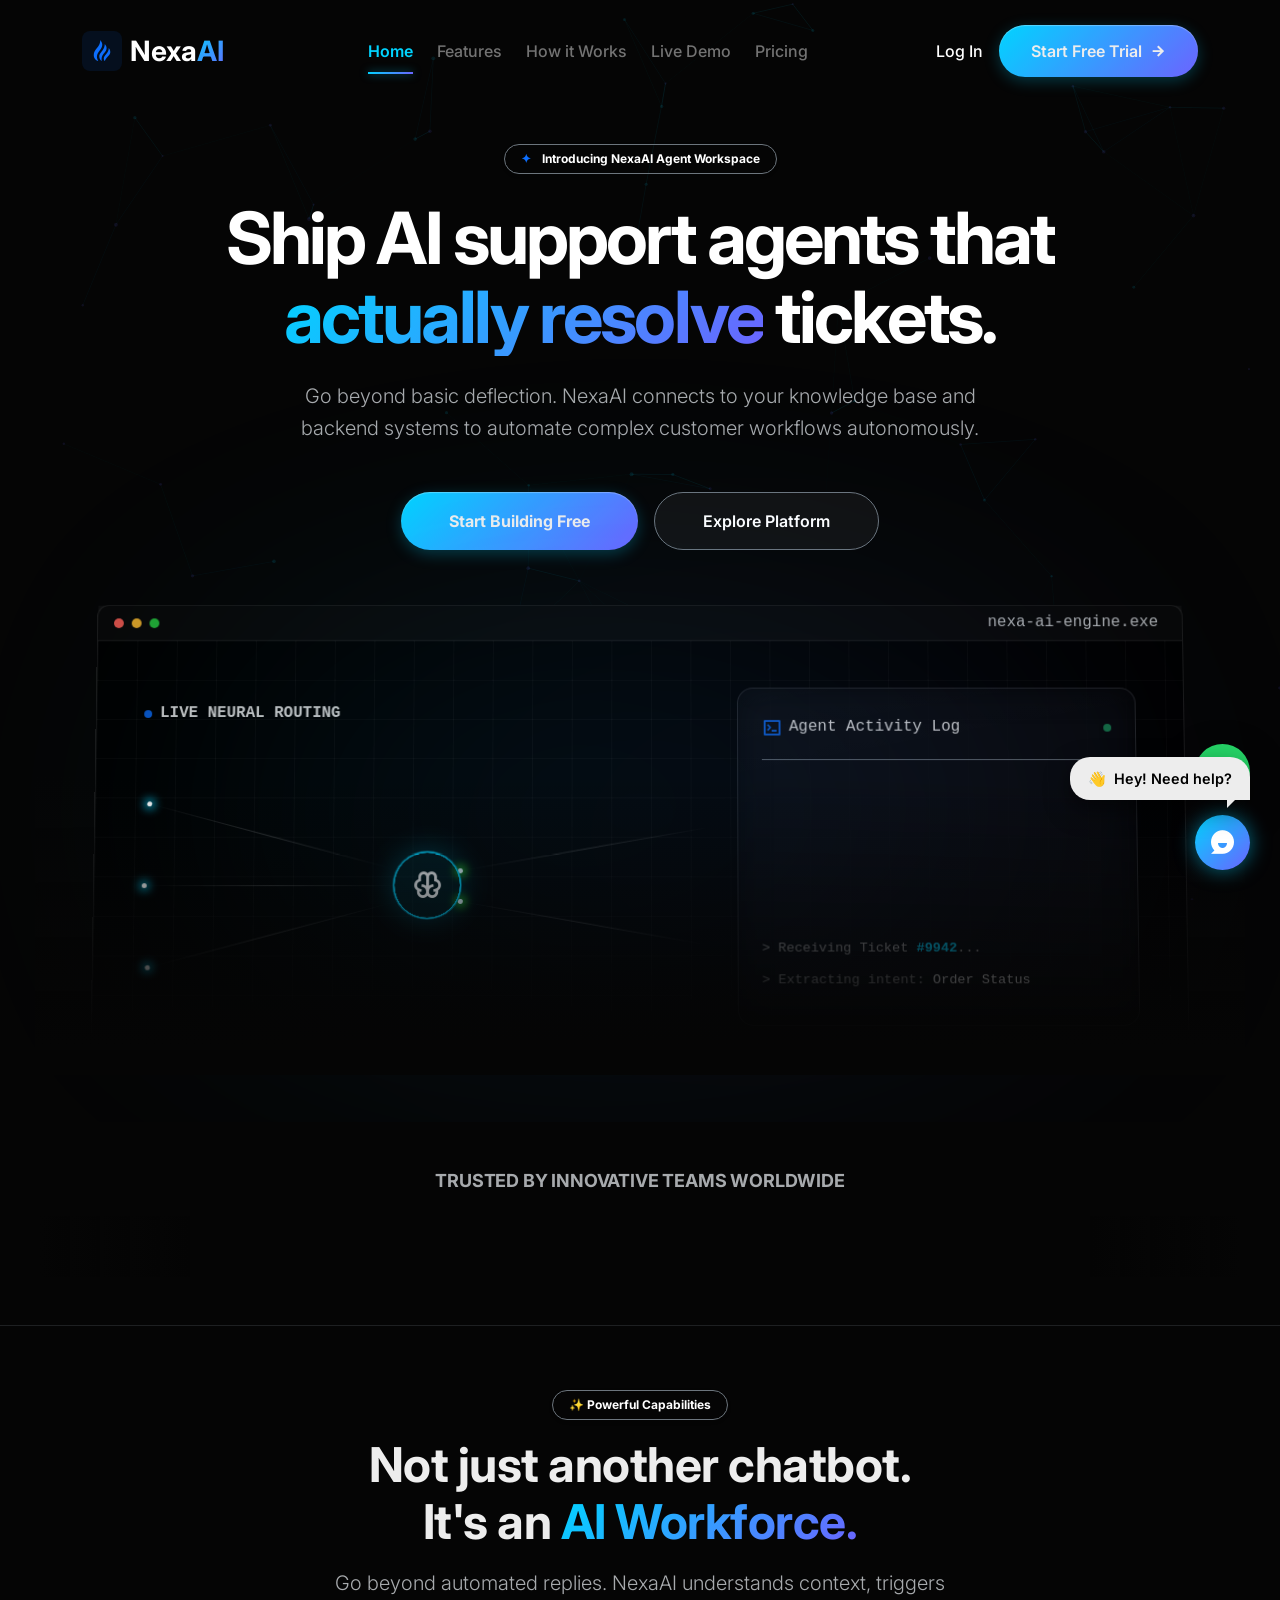
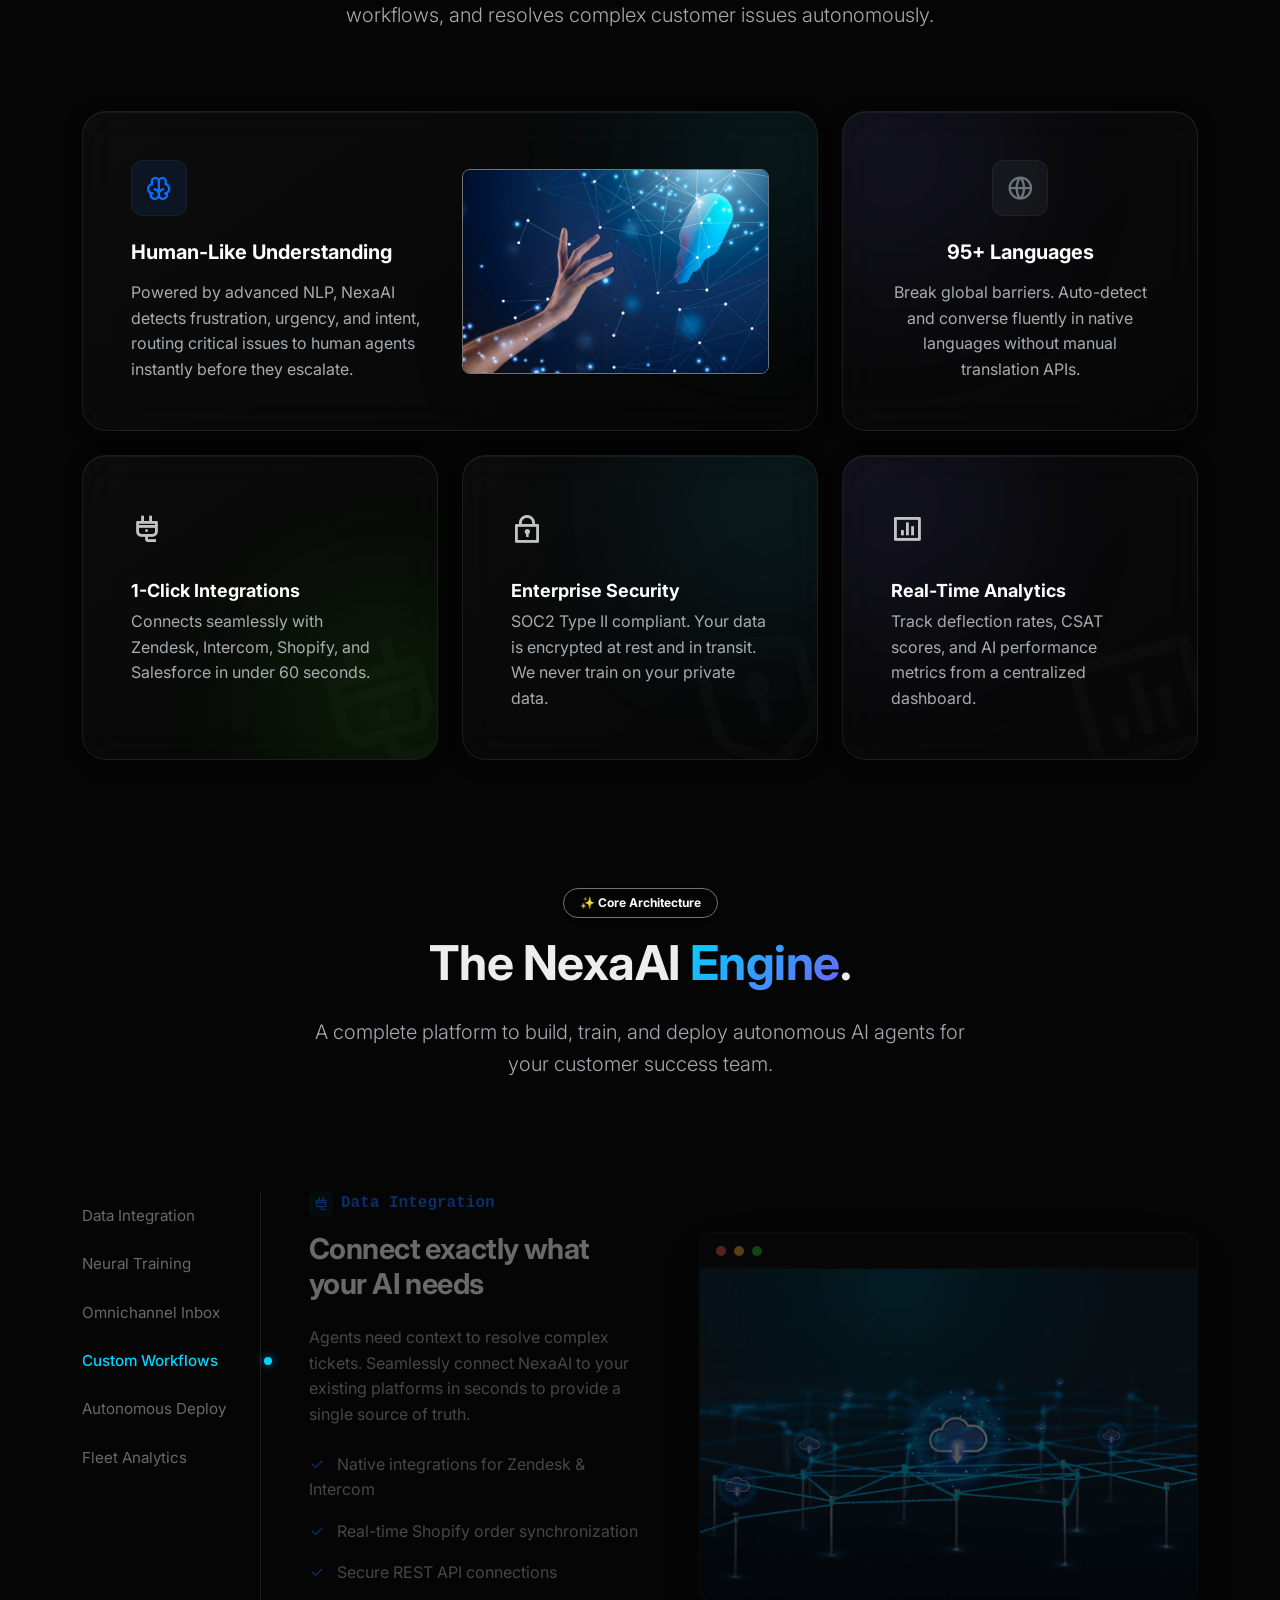
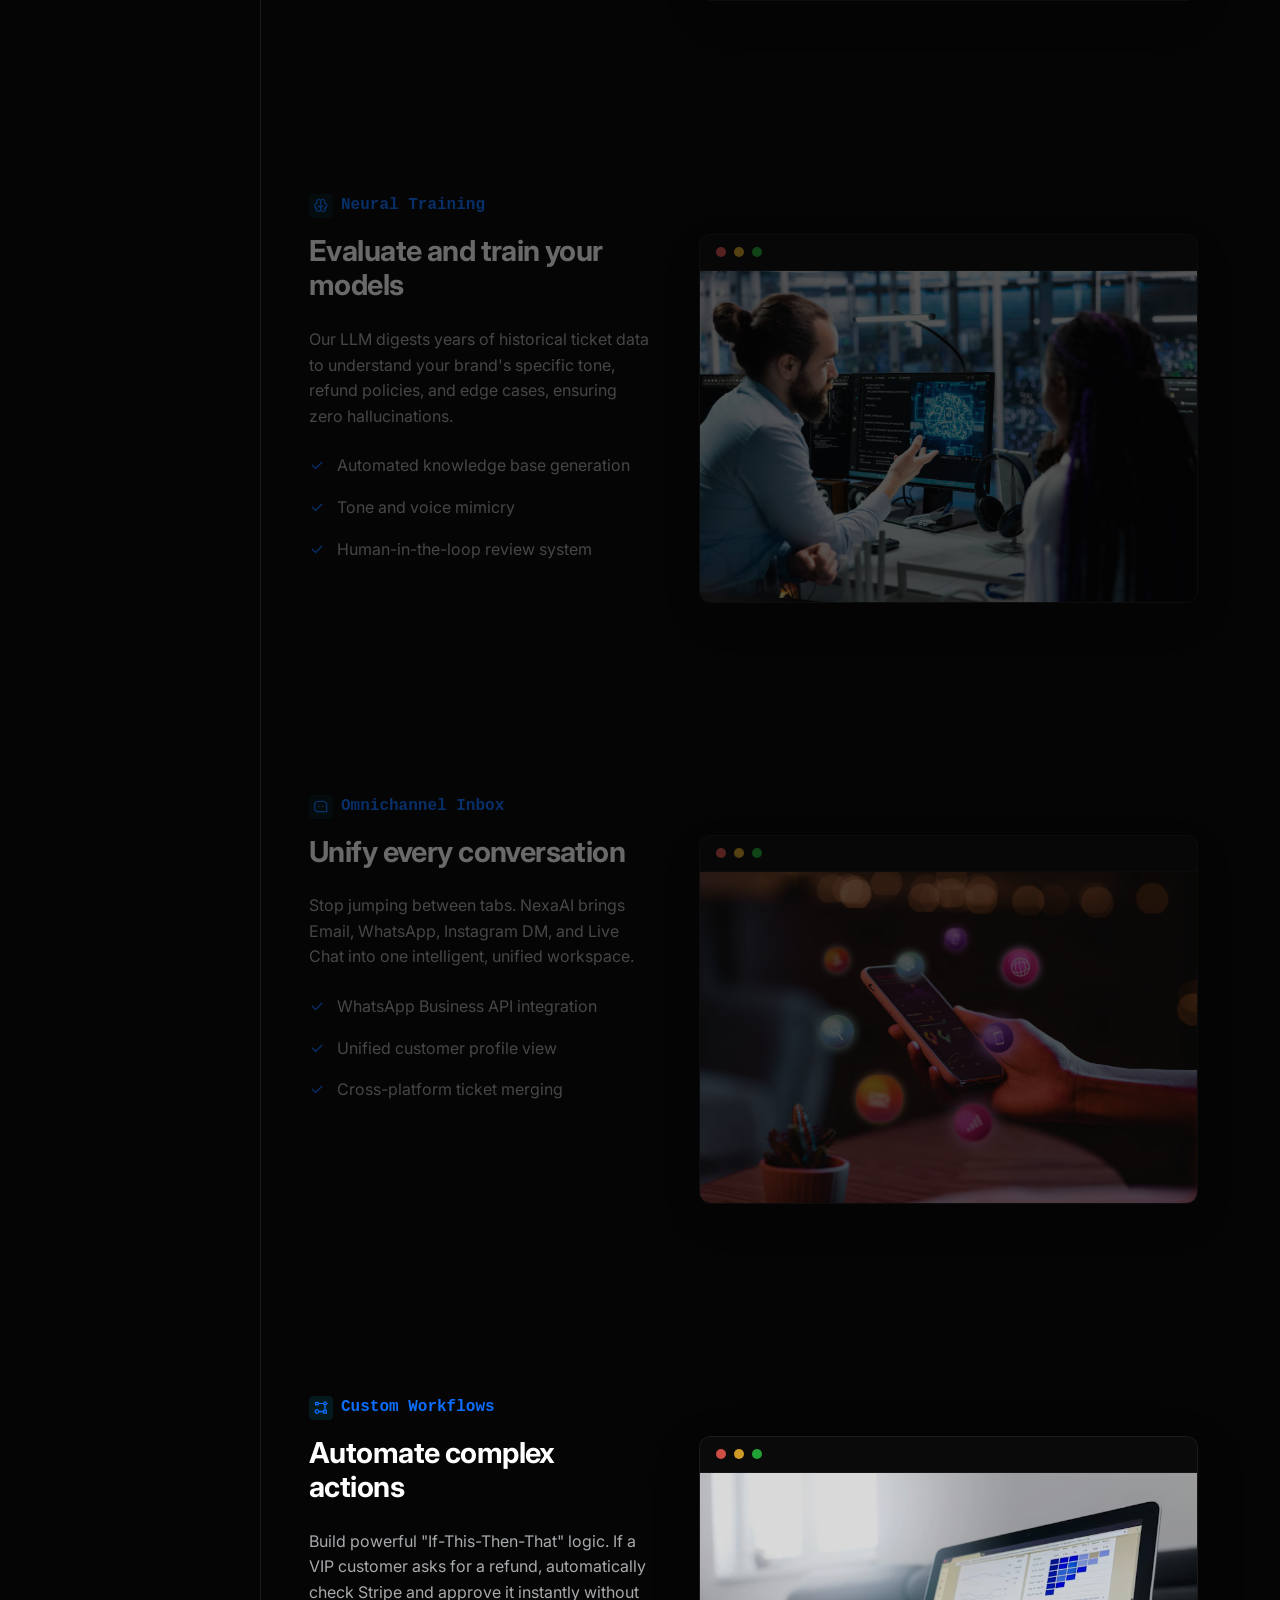
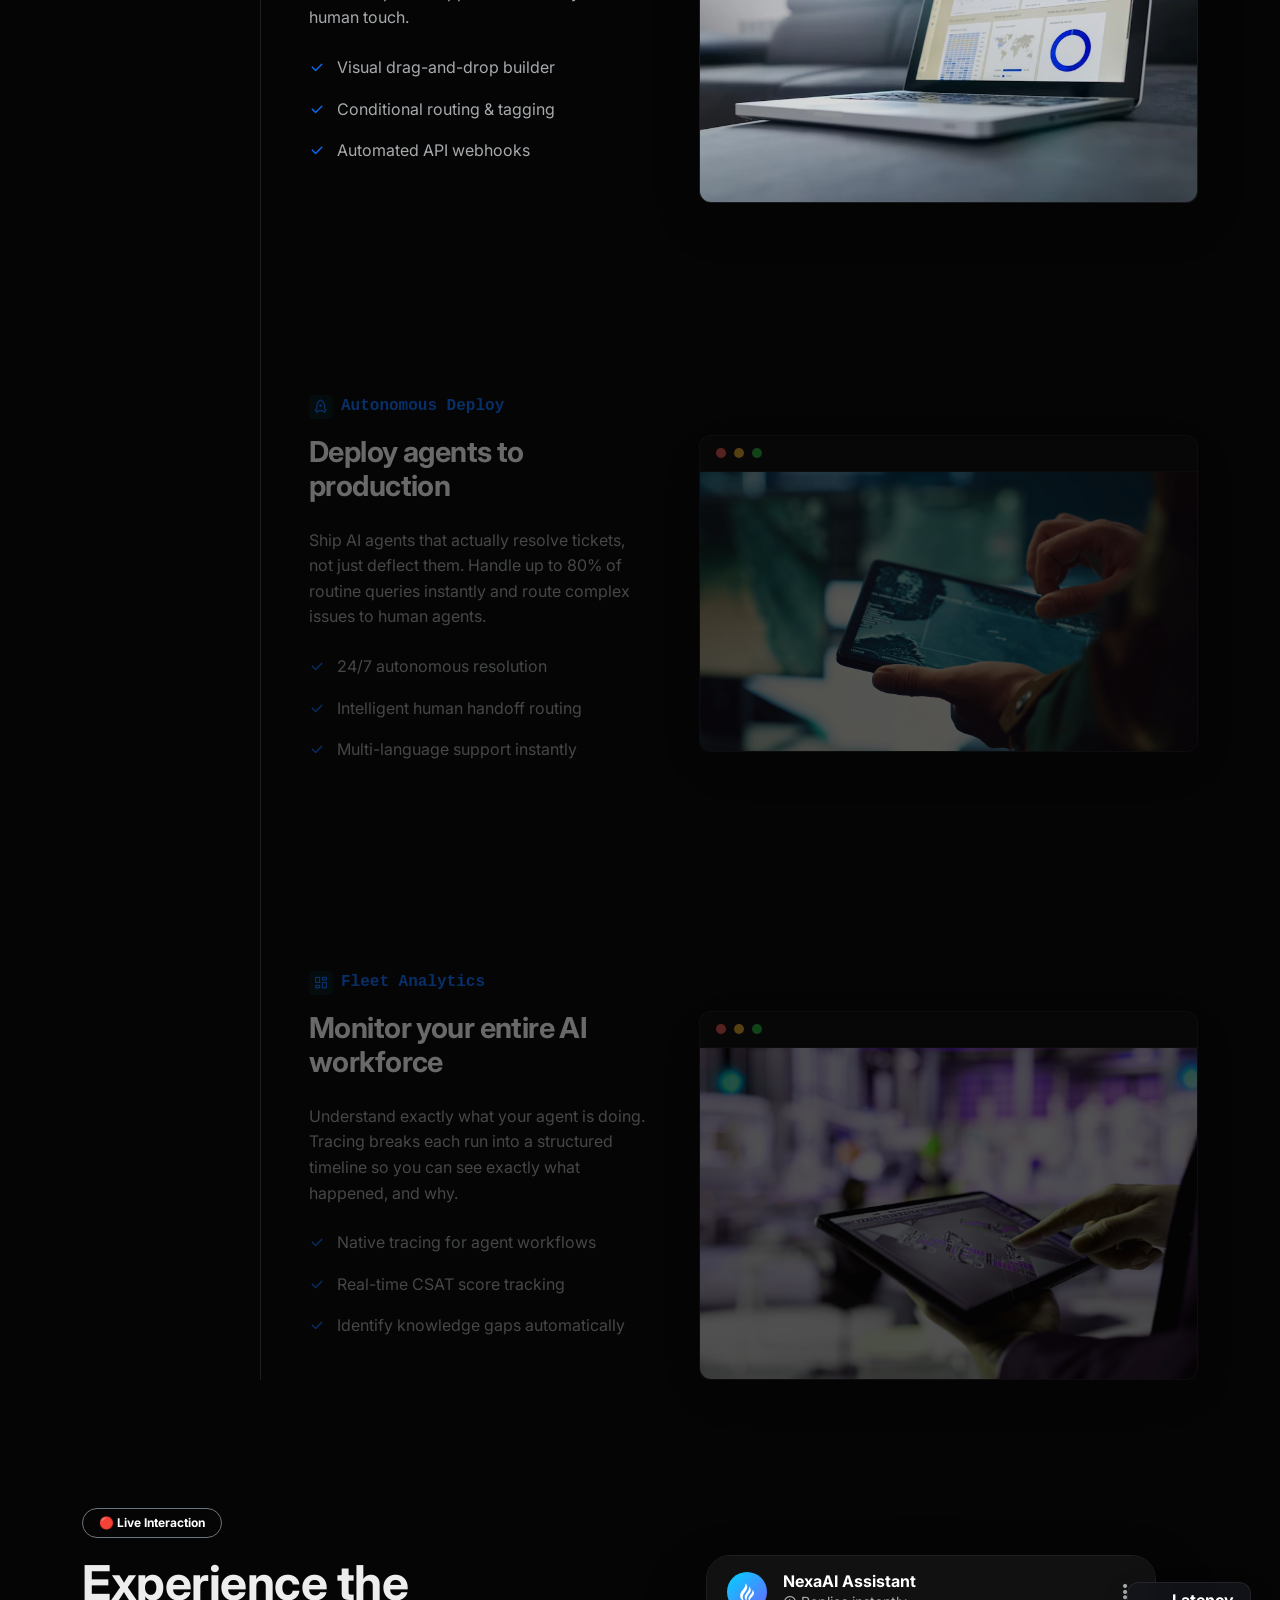
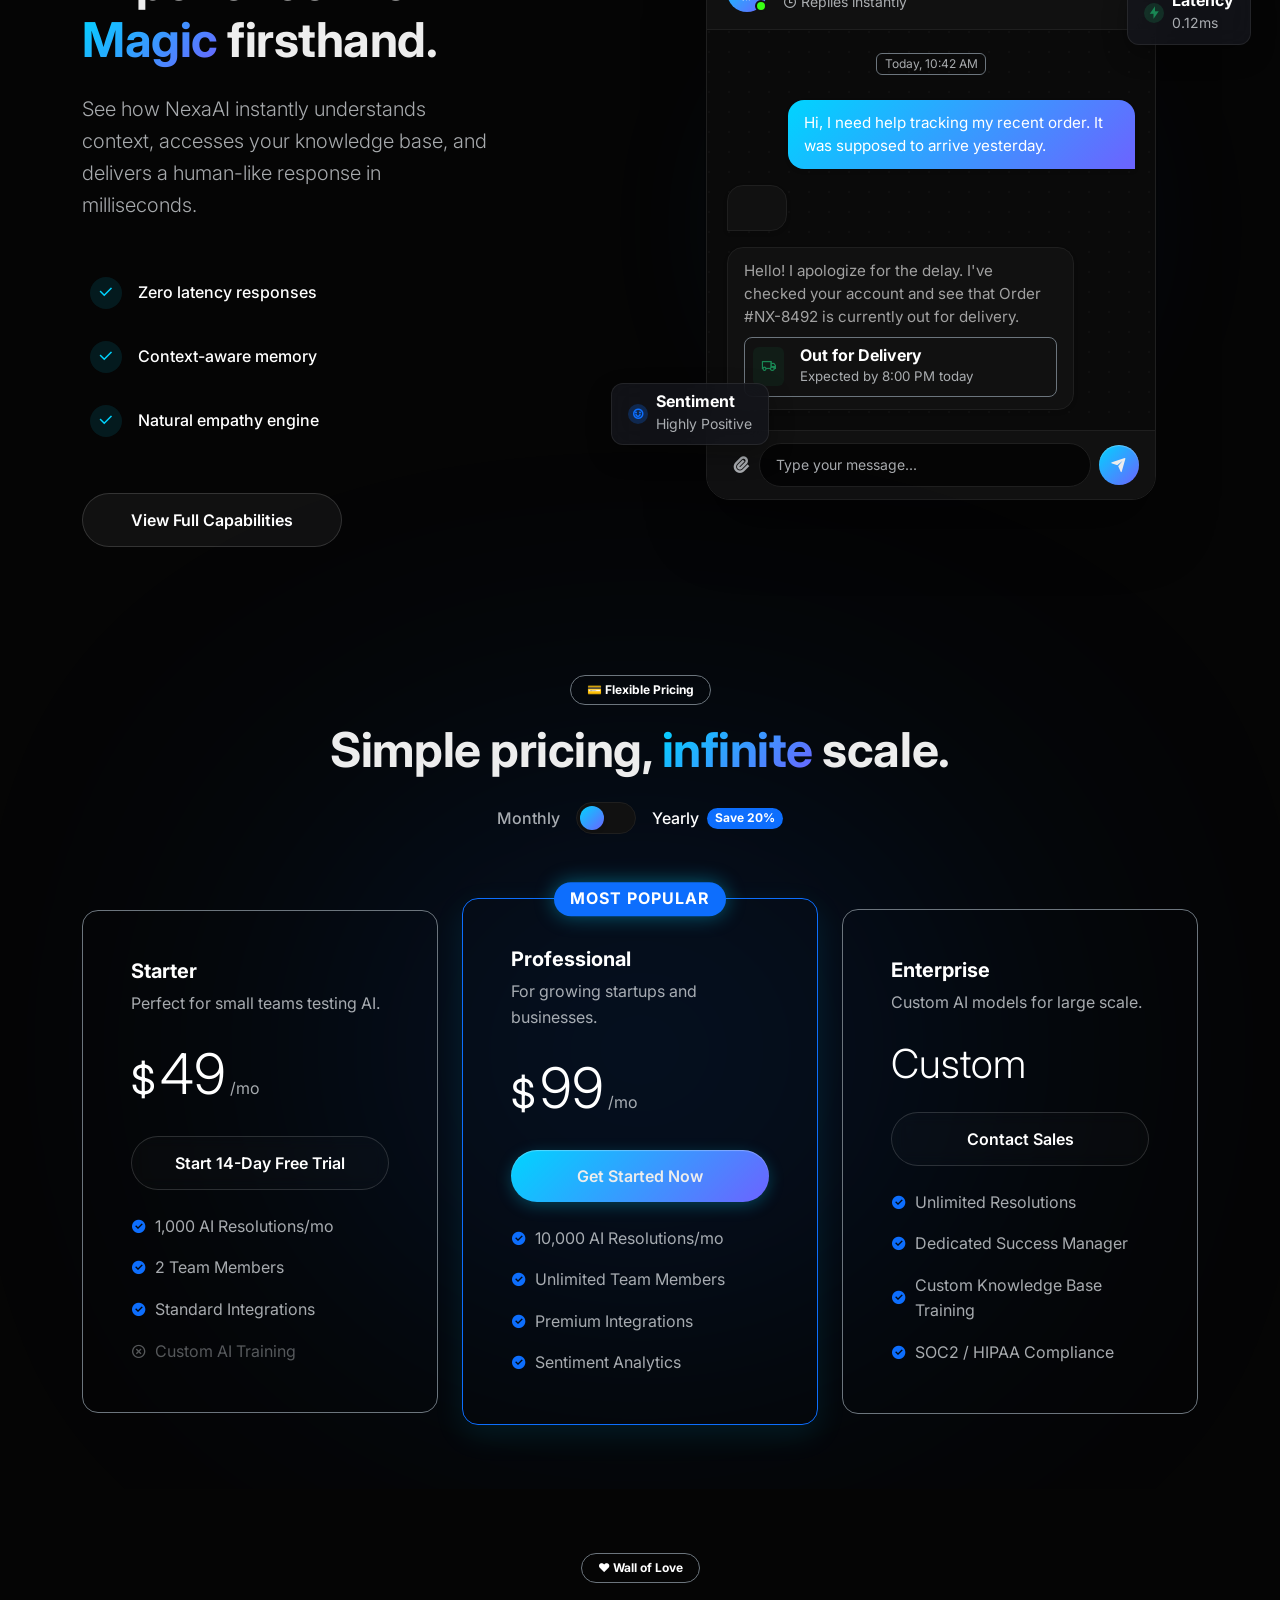
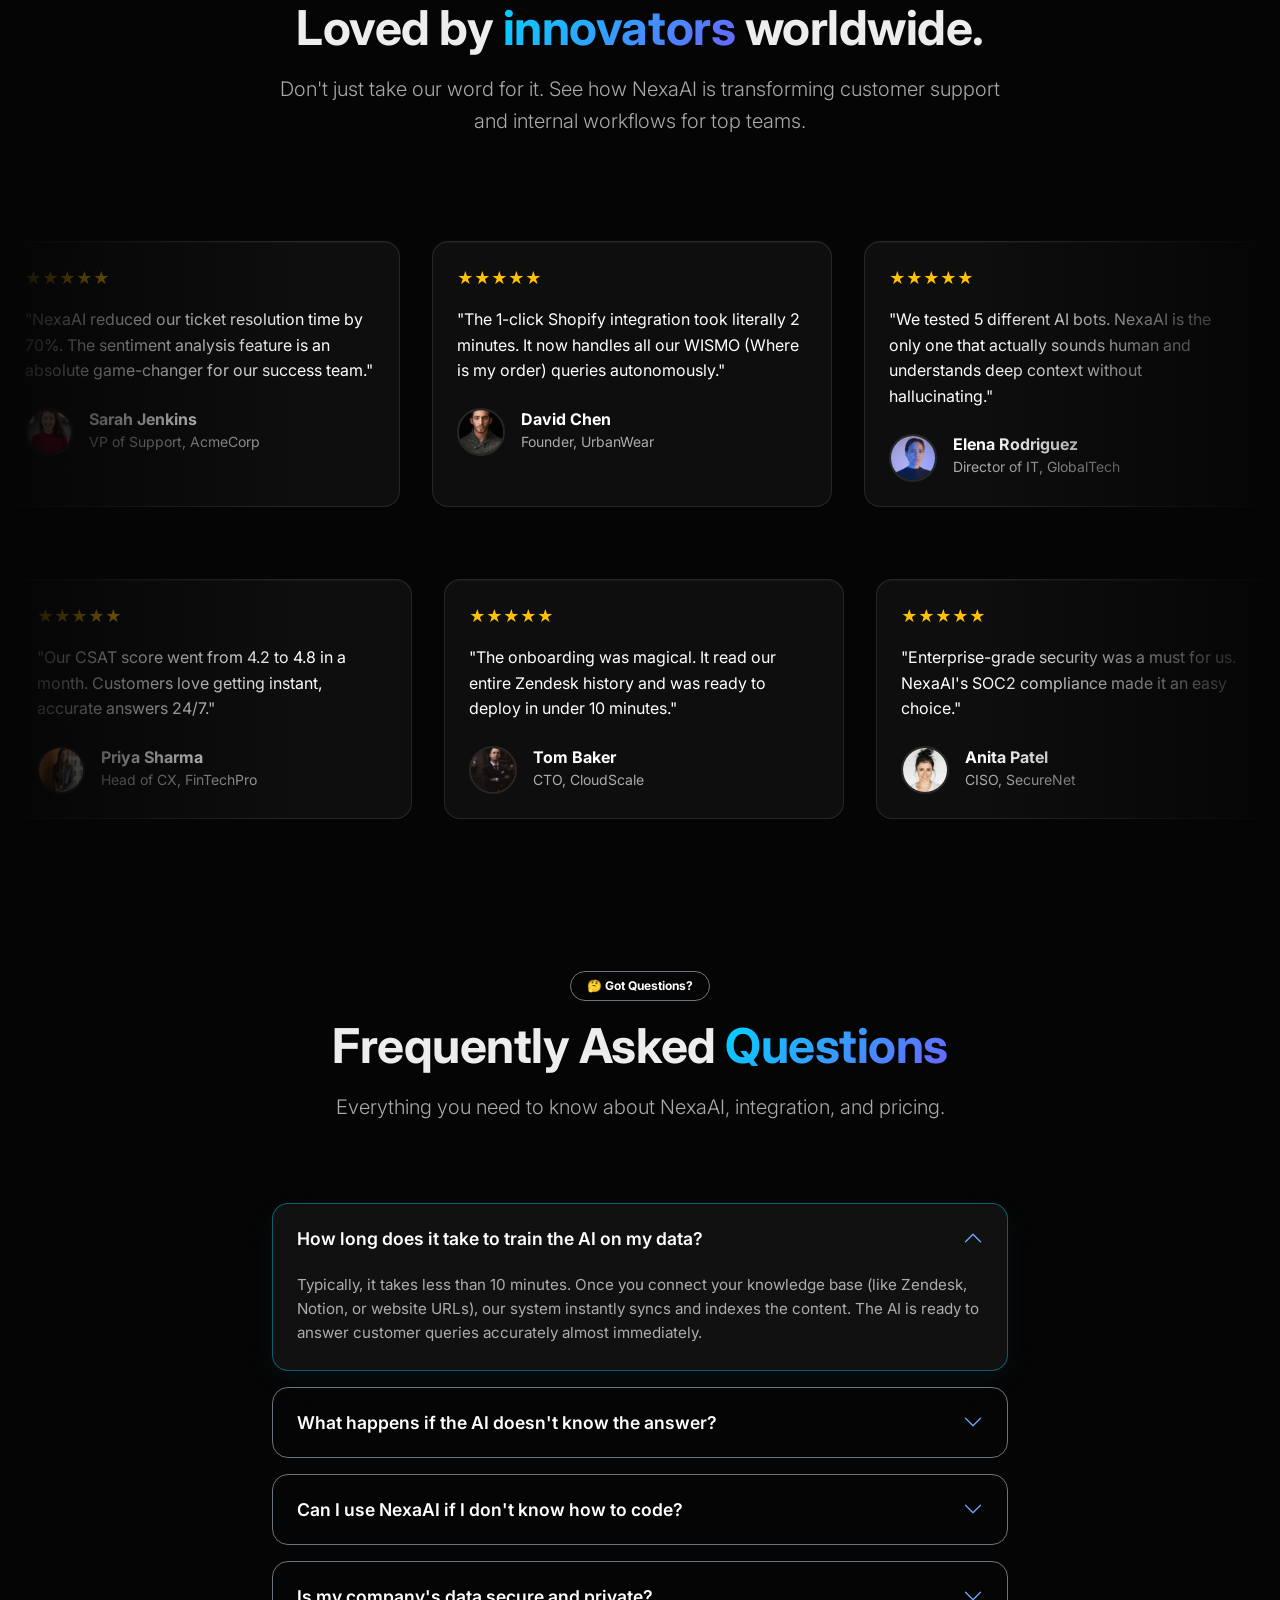
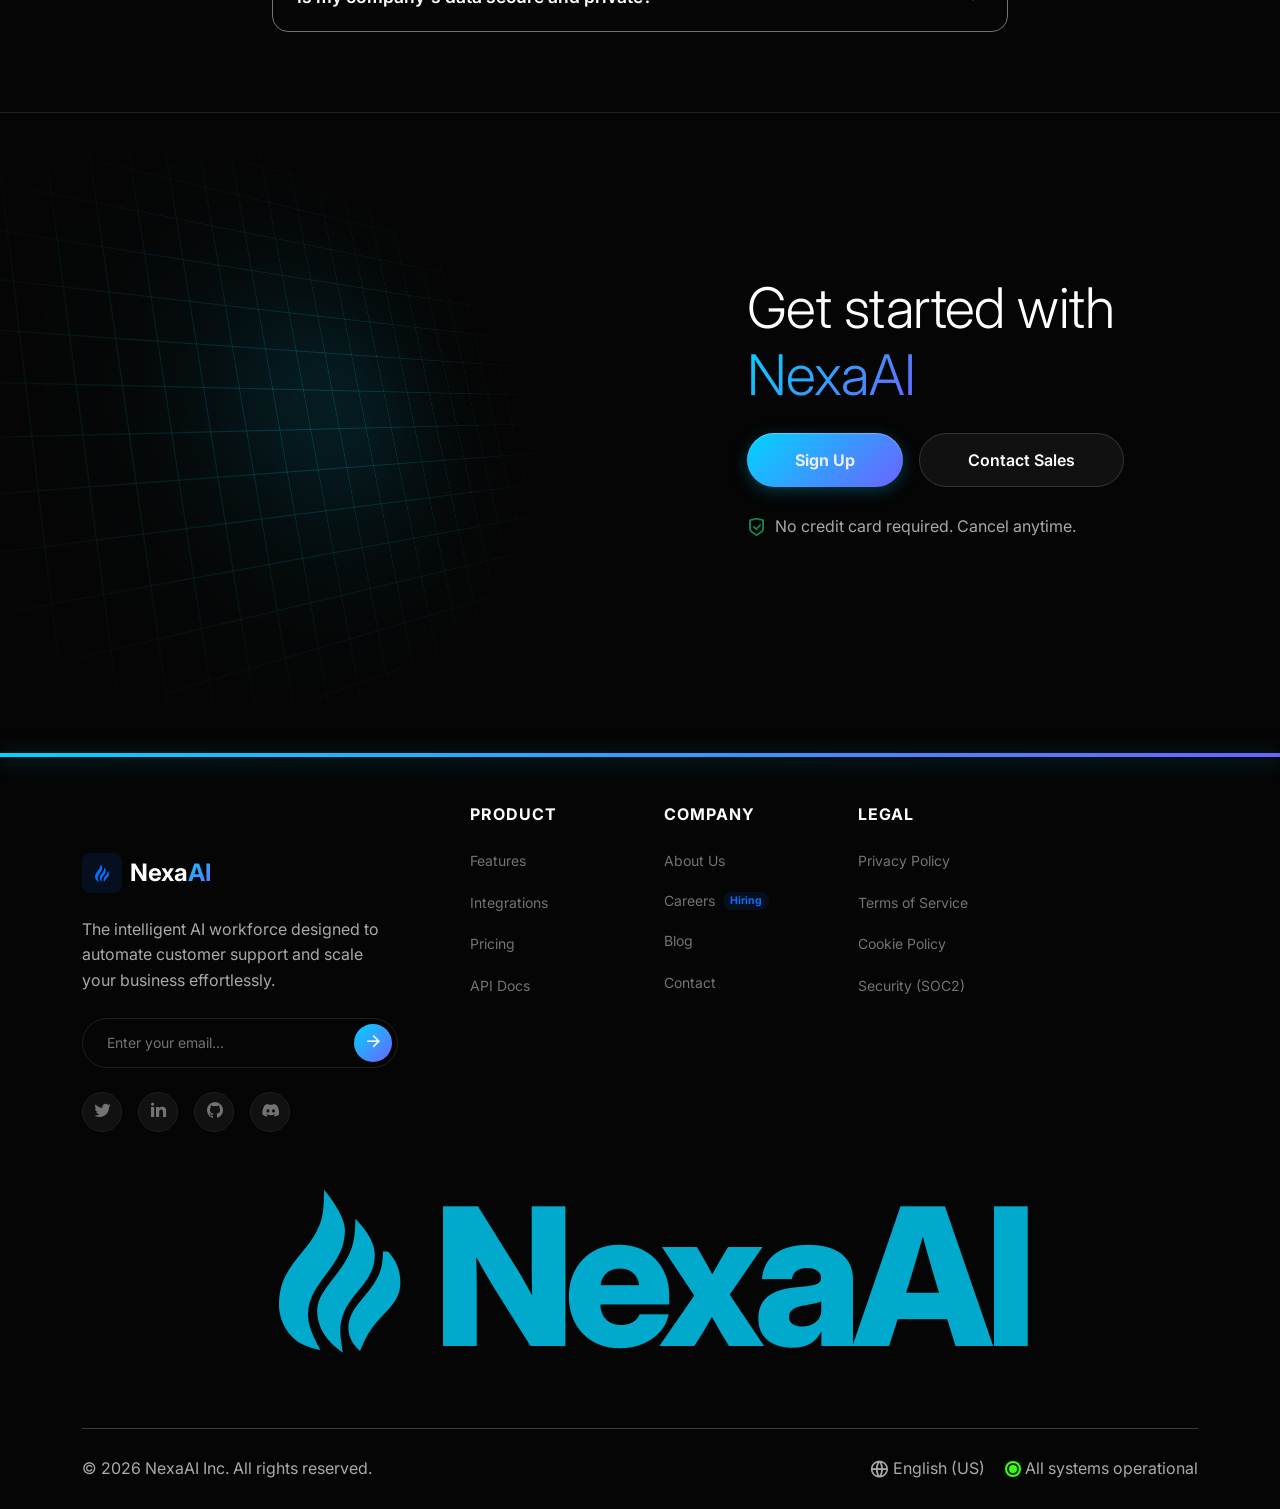
<file: HTML/index.html>
<!DOCTYPE html>
<html lang="en" data-bs-theme="dark">

<head>
  <meta charset="UTF-8">
  <meta name="viewport" content="width=device-width, initial-scale=1.0, maximum-scale=5.0">
  <meta http-equiv="X-UA-Compatible" content="ie=edge">
  
  <title>NexaAI - Premium SaaS & AI Startup HTML Template</title>
  <meta name="description" content="NexaAI is a premium, dark-theme HTML template built with Bootstrap 5. Perfect for AI startups, SaaS products, and tech agencies.">
  <meta name="keywords" content="AI, SaaS, Startup, Machine Learning, Chatbot, Bootstrap 5, HTML Template, Dark Mode, Tech">
  <meta name="author" content="PriHarsh Design">

  <meta property="og:type" content="website">
  <meta property="og:url" content="https://yourwebsite.com/">
  <meta property="og:title" content="NexaAI - Premium SaaS & AI Startup HTML Template">
  <meta property="og:description" content="The intelligent AI workforce designed to automate customer support and scale your business effortlessly.">
  <meta property="og:image" content="assets/images/og-image.jpg"> 
  
  <meta property="twitter:card" content="summary_large_image">
  <meta property="twitter:url" content="https://yourwebsite.com/">
  <meta property="twitter:title" content="NexaAI - Premium SaaS & AI Startup HTML Template">
  <meta property="twitter:description" content="The intelligent AI workforce designed to automate customer support and scale your business effortlessly.">
  <meta property="twitter:image" content="assets/images/twitter-card.jpg">

  <link rel="icon" type="image/png" sizes="32x32" href="assets/images/favicon.ico">
  
  <link rel="preconnect" href="https://fonts.googleapis.com">
  <link rel="preconnect" href="https://fonts.gstatic.com" crossorigin>
  <link href="https://fonts.googleapis.com/css2?family=Inter:wght@400;500;600;700&family=Manrope:wght@600;700;800&display=swap" rel="stylesheet">

  <link href="assets/css/bootstrap.min.css" rel="stylesheet">
  <link href="assets/css/remixicon.css" rel="stylesheet">
  <link href="assets/css/aos.css" rel="stylesheet">
  <link rel="stylesheet" href="assets/css/style.css">
</head>

<body data-bs-spy="scroll" data-bs-target="#nxNavbar" data-bs-root-margin="0px 0px -40%" data-bs-smooth-scroll="true" tabindex="0">
  
  <div class="nx-main-wrapper">
    
    <header class="nx-header fixed-top" id="nxHeader">
      <div class="container">
        <nav class="navbar navbar-expand-lg">

          <a class="navbar-brand d-flex align-items-center gap-2" href="#home">
            <div class="brand-icon bg-primary bg-opacity-10 text-primary rounded-3 p-2 d-flex align-items-center justify-content-center">
              <i class="ri-blaze-fill fs-4 line-height-1"></i>
            </div>
            <span class="font-display fw-bold fs-3 text-white">Nexa<span class="text-gradient">AI</span></span>
          </a>

          <button class="navbar-toggler border-0 shadow-none px-0" type="button" data-bs-toggle="collapse" data-bs-target="#nxNavbar">
            <i class="ri-menu-4-line fs-2 text-white"></i>
          </button>

          <div class="collapse navbar-collapse" id="nxNavbar">
            <ul class="navbar-nav mx-auto gap-1 gap-lg-4">
              <li class="nav-item"><a class="nav-link" href="#home">Home</a></li>
              <li class="nav-item"><a class="nav-link" href="#features">Features</a></li>
              <li class="nav-item"><a class="nav-link" href="#how-it-works">How it Works</a></li>
              <li class="nav-item"><a class="nav-link" href="#demo">Live Demo</a></li>
              <li class="nav-item"><a class="nav-link" href="#pricing">Pricing</a></li>
            </ul>

            <div class="d-flex flex-column flex-lg-row align-items-lg-center gap-3 mt-4 mt-lg-0">
              <a href="#" class="login-link text-white text-decoration-none fw-medium d-none d-lg-block">Log In</a>
              <a href="#demo" class="btn btn-glow rounded-pill">Start Free Trial <i class="ri-arrow-right-line"></i></a>
            </div>
          </div>

        </nav>
      </div>
    </header>

    <section id="home" class="hero-section text-center position-relative z-index-2 pb-5 pt-lg-5">
      <div id="tsparticles-network" class="position-absolute top-0 start-0 w-100 h-100"></div>

      <div class="container position-relative pt-5 mt-5 z-index-2">

        <div class="badge rounded-pill border border-secondary text-white px-3 py-2 mb-4 bg-elevated shadow-sm mx-auto" data-aos="fade-down">
          <span class="text-primary me-2">✦</span> Introducing NexaAI Agent Workspace
        </div>

        <h1 class="display-2 fw-bold text-white mb-4 mx-auto" data-aos="fade-up" data-aos-delay="100">
          Ship AI support agents that <br class="d-none d-md-block"><span class="text-gradient">actually resolve</span> tickets.
        </h1>

        <p class="lead text-muted mx-auto mb-5" data-aos="fade-up" data-aos-delay="200">
          Go beyond basic deflection. NexaAI connects to your knowledge base and backend systems to automate complex customer workflows autonomously.
        </p>

        <div class="d-flex flex-column flex-sm-row justify-content-center gap-3 mb-5" data-aos="fade-up" data-aos-delay="300">
          <a href="#pricing" class="btn btn-primary btn-lg rounded-pill px-5 py-3 fw-bold shadow-primary">Start Building Free</a>
          <a href="#how-it-works" class="btn btn-outline-light btn-lg rounded-pill px-5 py-3 border-secondary bg-elevated text-white">Explore Platform</a>
        </div>

        <div class="hero-visual-wrapper mt-5 position-relative" data-aos="fade-up" data-aos-delay="400">
          <div class="hero-glow-backdrop"></div>

          <div class="nx-browser-frame shadow-2xl mx-auto position-relative z-index-2">
            <div class="frame-header d-flex align-items-center gap-2 px-3 py-2">
              <span class="window-dot dot-close"></span>
              <span class="window-dot dot-minimize"></span>
              <span class="window-dot dot-maximize"></span>
              <span class="ms-auto text-muted fs-xs font-monospace px-2">nexa-ai-engine.exe</span>
            </div>

            <div class="ai-live-interface text-start p-3 p-md-4 p-lg-5">
              <div class="row g-4 align-items-center">

                <div class="col-md-7 d-flex flex-column justify-content-center">
                  <div class="h6 text-white opacity-75 mb-4 font-monospace fs-sm text-uppercase d-flex align-items-center gap-2">
                    <span class="pulse-dot bg-primary"></span> Live Neural Routing
                  </div>

                  <div class="data-network position-relative mt-3">
                    <div class="ai-brain-node">
                      <div class="brain-ring ring-1"></div>
                      <div class="brain-ring ring-2"></div>
                      <div class="brain-ring ring-3"></div>
                      <i class="ri-brain-line text-white position-relative z-index-2 fs-2"></i>
                    </div>
                    <div class="data-track track-1"><div class="data-packet packet-blue"></div></div>
                    <div class="data-track track-2"><div class="data-packet packet-blue"></div></div>
                    <div class="data-track track-3"><div class="data-packet packet-blue"></div></div>
                    <div class="data-track track-out-1"><div class="data-packet packet-green"></div></div>
                    <div class="data-track track-out-2"><div class="data-packet packet-green"></div></div>
                  </div>
                </div>

                <div class="col-md-5">
                  <div class="terminal-window rounded-4 p-4 h-100 position-relative overflow-hidden">
                    <div class="terminal-glare"></div>
                    <div class="d-flex align-items-center mb-4 border-bottom border-secondary pb-3 opacity-75">
                      <i class="ri-terminal-box-line text-primary me-2 fs-5"></i>
                      <span class="text-white font-monospace fs-sm">Agent Activity Log</span>
                      <span class="pulse-dot ms-auto bg-success"></span>
                    </div>

                    <div class="terminal-logs font-monospace" id="liveTerminal">
                    </div>
                  </div>
                </div>

              </div>
            </div>
          </div>
          <div class="hero-bottom-fade"></div>
        </div>
      </div>
    </section>

    <section class="nx-clients-section py-5 position-relative z-index-2 border-bottom border-secondary border-opacity-25">
      <div class="container text-center mb-4">
        <h2 class="text-muted display-6 fw-bold fs-sm text-uppercase mb-0">Trusted by innovative teams worldwide</h2>
      </div>

      <div class="nx-marquee-wrapper">
        <div class="nx-marquee-content">
          <div class="h4 client-logo-text mb-0">AcmeCorp</div>
          <div class="h4 client-logo-text mb-0">GlobalTech</div>
          <div class="h4 client-logo-text mb-0">NexusFlow</div>
          <div class="h4 client-logo-text mb-0">AuraLabs</div>
          <div class="h4 client-logo-text mb-0">VertexAI</div>
          <div class="h4 client-logo-text mb-0">DataSync</div>
          <div class="h4 client-logo-text mb-0">AcmeCorp</div>
          <div class="h4 client-logo-text mb-0">GlobalTech</div>
          <div class="h4 client-logo-text mb-0">NexusFlow</div>
          <div class="h4 client-logo-text mb-0">AuraLabs</div>
          <div class="h4 client-logo-text mb-0">VertexAI</div>
          <div class="h4 client-logo-text mb-0">DataSync</div>
        </div>
      </div>
    </section>

    <section id="features" class="nx-features-section section-padding position-relative z-index-2">
      <div class="container">

        <div class="row justify-content-center text-center mb-5 pb-3">
          <div class="col-lg-8" data-aos="fade-up">
            <div class="badge rounded-pill border border-secondary text-white px-3 py-2 mb-3 bg-elevated shadow-sm">
              ✨ Powerful Capabilities
            </div>
            <h2 class="display-5 fw-bold mb-3">Not just another chatbot. <br> It's an <span class="text-gradient">AI Workforce.</span></h2>
            <p class="lead text-muted mx-auto">Go beyond automated replies. NexaAI understands context, triggers workflows, and resolves complex customer issues autonomously.</p>
          </div>
        </div>

        <div class="row g-4">

          <div class="col-lg-8" data-aos="fade-up" data-aos-delay="100">
            <div class="nx-bento-card h-100 p-4 p-md-5 position-relative overflow-hidden">
              <div class="card-glow"></div>
              <div class="row align-items-center h-100 position-relative z-index-2">
                <div class="col-md-6 mb-4 mb-md-0 pe-md-4">
                  <div class="icon-box bg-primary bg-opacity-10 text-primary mb-4">
                    <i class="ri-brain-line fs-3"></i>
                  </div>
                  <h3 class="h4 fw-bold text-white mb-3">Human-Like Understanding</h3>
                  <p class="text-muted mb-0">Powered by advanced NLP, NexaAI detects frustration, urgency, and intent, routing critical issues to human agents instantly before they escalate.</p>
                </div>
                <div class="col-md-6 text-center">
                  <img src="assets/images/human-like.jpg" class="img-fluid rounded-3 border border-secondary shadow-lg hw-img-filter" alt="AI Analytics">
                </div>
              </div>
            </div>
          </div>

          <div class="col-lg-4" data-aos="fade-up" data-aos-delay="200">
            <div class="nx-bento-card h-100 p-4 p-md-5 text-center position-relative overflow-hidden d-flex flex-column justify-content-center">
              <div class="card-glow secondary"></div>
              <div class="position-relative z-index-2">
                <div class="icon-box bg-secondary bg-opacity-10 text-secondary mb-4 mx-auto">
                  <i class="ri-global-line fs-3"></i>
                </div>
                <h3 class="h4 fw-bold text-white mb-3">95+ Languages</h3>
                <p class="text-muted mb-0">Break global barriers. Auto-detect and converse fluently in native languages without manual translation APIs.</p>
              </div>
            </div>
          </div>

          <div class="col-lg-4" data-aos="fade-up" data-aos-delay="300">
            <div class="nx-bento-card h-100 p-4 p-xl-5 position-relative overflow-hidden">
              <div class="card-glow accent"></div>
              <i class="ri-plug-line decorative-icon"></i>
              <div class="position-relative z-index-2">
                <i class="ri-plug-line fs-2 text-white mb-4 d-block opacity-75"></i>
                <h3 class="h5 fw-bold text-white mb-2">1-Click Integrations</h3>
                <p class="text-muted fs-sm mb-0">Connects seamlessly with Zendesk, Intercom, Shopify, and Salesforce in under 60 seconds.</p>
              </div>
            </div>
          </div>

          <div class="col-lg-4" data-aos="fade-up" data-aos-delay="400">
            <div class="nx-bento-card h-100 p-4 p-xl-5 position-relative overflow-hidden">
              <div class="card-glow"></div>
              <i class="ri-shield-keyhole-line decorative-icon"></i>
              <div class="position-relative z-index-2">
                <i class="ri-lock-2-line fs-2 text-white mb-4 d-block opacity-75"></i>
                <h3 class="h5 fw-bold text-white mb-2">Enterprise Security</h3>
                <p class="text-muted fs-sm mb-0">SOC2 Type II compliant. Your data is encrypted at rest and in transit. We never train on your private data.</p>
              </div>
            </div>
          </div>

          <div class="col-lg-4" data-aos="fade-up" data-aos-delay="500">
            <div class="nx-bento-card h-100 p-4 p-xl-5 position-relative overflow-hidden">
              <div class="card-glow secondary"></div>
              <i class="ri-bar-chart-box-line decorative-icon"></i>
              <div class="position-relative z-index-2">
                <i class="ri-bar-chart-box-line fs-2 text-white mb-4 d-block opacity-75"></i>
                <h3 class="h5 fw-bold text-white mb-2">Real-Time Analytics</h3>
                <p class="text-muted fs-sm mb-0">Track deflection rates, CSAT scores, and AI performance metrics from a centralized dashboard.</p>
              </div>
            </div>
          </div>

        </div>
      </div>
    </section>

    <section id="how-it-works" class="hw-scroll-section section-padding position-relative z-index-2">
      <div class="container">

        <div class="row justify-content-center text-center mb-5 pb-lg-5">
          <div class="col-lg-8" data-aos="fade-up">
            <div class="badge rounded-pill border border-secondary text-white px-3 py-2 mb-3 bg-elevated shadow-sm">
              ✨ Core Architecture
            </div>
            <h2 class="display-5 fw-bold mb-4">The NexaAI <span class="text-gradient">Engine</span>.</h2>
            <p class="lead text-muted mx-auto">A complete platform to build, train, and deploy autonomous AI agents for your customer success team.</p>
          </div>
        </div>

        <div class="row position-relative">

          <div class="col-lg-2 d-none d-lg-block position-relative">
            <div class="nx-sticky-nav">
              <ul class="list-unstyled mb-0" id="nx-scroll-spy">
                <li><a href="#step-integration" class="nav-link active">Data Integration</a></li>
                <li><a href="#step-training" class="nav-link">Neural Training</a></li>
                <li><a href="#step-omnichannel" class="nav-link">Omnichannel Inbox</a></li>
                <li><a href="#step-workflows" class="nav-link">Custom Workflows</a></li>
                <li><a href="#step-deployment" class="nav-link">Autonomous Deploy</a></li>
                <li><a href="#step-analytics" class="nav-link">Fleet Analytics</a></li>
              </ul>
            </div>
          </div>

          <div class="col-lg-10 nx-content-wrapper">

            <div id="step-integration" class="nx-content-block">
              <div class="d-flex align-items-center gap-2 mb-3">
                <div class="icon-box text-primary"><i class="ri-plug-line"></i></div>
                <div class="h6 text-primary mb-0 fw-bold font-monospace">Data Integration</div>
              </div>
              <div class="row g-5 align-items-start">
                <div class="col-xl-5">
                  <h3 class="text-white fw-bold mb-4 display-6">Connect exactly what your AI needs</h3>
                  <p class="text-muted mb-4">Agents need context to resolve complex tickets. Seamlessly connect NexaAI to your existing platforms in seconds to provide a single source of truth.</p>
                  <ul class="list-unstyled text-muted d-flex flex-column gap-3">
                    <li><i class="ri-check-line text-primary me-2"></i> Native integrations for Zendesk & Intercom</li>
                    <li><i class="ri-check-line text-primary me-2"></i> Real-time Shopify order synchronization</li>
                    <li><i class="ri-check-line text-primary me-2"></i> Secure REST API connections</li>
                  </ul>
                </div>
                <div class="col-xl-7">
                  <div class="nx-browser-frame shadow-lg">
                    <div class="frame-header d-flex align-items-center gap-2 px-3 py-2">
                      <span class="window-dot dot-close"></span><span class="window-dot dot-minimize"></span><span class="window-dot dot-maximize"></span>
                    </div>
                    <img src="assets/images/nx4.jpg" alt="Integration" class="img-fluid w-100 hw-img-filter">
                  </div>
                </div>
              </div>
            </div>

            <div id="step-training" class="nx-content-block">
              <div class="d-flex align-items-center gap-2 mb-3">
                <div class="icon-box text-primary"><i class="ri-brain-line"></i></div>
                <div class="h6 text-primary mb-0 fw-bold font-monospace">Neural Training</div>
              </div>
              <div class="row g-5 align-items-start">
                <div class="col-xl-5">
                  <h3 class="text-white fw-bold mb-4 display-6">Evaluate and train your models</h3>
                  <p class="text-muted mb-4">Our LLM digests years of historical ticket data to understand your brand's specific tone, refund policies, and edge cases, ensuring zero hallucinations.</p>
                  <ul class="list-unstyled text-muted d-flex flex-column gap-3">
                    <li><i class="ri-check-line text-primary me-2"></i> Automated knowledge base generation</li>
                    <li><i class="ri-check-line text-primary me-2"></i> Tone and voice mimicry</li>
                    <li><i class="ri-check-line text-primary me-2"></i> Human-in-the-loop review system</li>
                  </ul>
                </div>
                <div class="col-xl-7">
                  <div class="nx-browser-frame shadow-lg">
                    <div class="frame-header d-flex align-items-center gap-2 px-3 py-2">
                      <span class="window-dot dot-close"></span><span class="window-dot dot-minimize"></span><span class="window-dot dot-maximize"></span>
                    </div>
                    <img src="assets/images/natural-training.jpg" alt="Training" class="img-fluid w-100 hw-img-filter">
                  </div>
                </div>
              </div>
            </div>

            <div id="step-omnichannel" class="nx-content-block">
              <div class="d-flex align-items-center gap-2 mb-3">
                <div class="icon-box text-primary"><i class="ri-message-3-line"></i></div>
                <div class="h6 text-primary mb-0 fw-bold font-monospace">Omnichannel Inbox</div>
              </div>
              <div class="row g-5 align-items-start">
                <div class="col-xl-5">
                  <h3 class="text-white fw-bold mb-4 display-6">Unify every conversation</h3>
                  <p class="text-muted mb-4">Stop jumping between tabs. NexaAI brings Email, WhatsApp, Instagram DM, and Live Chat into one intelligent, unified workspace.</p>
                  <ul class="list-unstyled text-muted d-flex flex-column gap-3">
                    <li><i class="ri-check-line text-primary me-2"></i> WhatsApp Business API integration</li>
                    <li><i class="ri-check-line text-primary me-2"></i> Unified customer profile view</li>
                    <li><i class="ri-check-line text-primary me-2"></i> Cross-platform ticket merging</li>
                  </ul>
                </div>
                <div class="col-xl-7">
                  <div class="nx-browser-frame shadow-lg">
                    <div class="frame-header d-flex align-items-center gap-2 px-3 py-2">
                      <span class="window-dot dot-close"></span><span class="window-dot dot-minimize"></span><span class="window-dot dot-maximize"></span>
                    </div>
                    <img src="assets/images/omnichannal.jpg" alt="Omnichannel" class="img-fluid w-100 hw-img-filter">
                  </div>
                </div>
              </div>
            </div>

            <div id="step-workflows" class="nx-content-block">
              <div class="d-flex align-items-center gap-2 mb-3">
                <div class="icon-box text-primary"><i class="ri-flow-chart"></i></div>
                <div class="h6 text-primary mb-0 fw-bold font-monospace">Custom Workflows</div>
              </div>
              <div class="row g-5 align-items-start">
                <div class="col-xl-5">
                  <h3 class="text-white fw-bold mb-4 display-6">Automate complex actions</h3>
                  <p class="text-muted mb-4">Build powerful "If-This-Then-That" logic. If a VIP customer asks for a refund, automatically check Stripe and approve it instantly without human touch.</p>
                  <ul class="list-unstyled text-muted d-flex flex-column gap-3">
                    <li><i class="ri-check-line text-primary me-2"></i> Visual drag-and-drop builder</li>
                    <li><i class="ri-check-line text-primary me-2"></i> Conditional routing & tagging</li>
                    <li><i class="ri-check-line text-primary me-2"></i> Automated API webhooks</li>
                  </ul>
                </div>
                <div class="col-xl-7">
                  <div class="nx-browser-frame shadow-lg">
                    <div class="frame-header d-flex align-items-center gap-2 px-3 py-2">
                      <span class="window-dot dot-close"></span><span class="window-dot dot-minimize"></span><span class="window-dot dot-maximize"></span>
                    </div>
                    <img src="assets/images/workflow.jpg" alt="Workflows" class="img-fluid w-100 hw-img-filter">
                  </div>
                </div>
              </div>
            </div>

            <div id="step-deployment" class="nx-content-block">
              <div class="d-flex align-items-center gap-2 mb-3">
                <div class="icon-box text-primary"><i class="ri-rocket-line"></i></div>
                <div class="h6 text-primary mb-0 fw-bold font-monospace">Autonomous Deploy</div>
              </div>
              <div class="row g-5 align-items-start">
                <div class="col-xl-5">
                  <h3 class="text-white fw-bold mb-4 display-6">Deploy agents to production</h3>
                  <p class="text-muted mb-4">Ship AI agents that actually resolve tickets, not just deflect them. Handle up to 80% of routine queries instantly and route complex issues to human agents.</p>
                  <ul class="list-unstyled text-muted d-flex flex-column gap-3">
                    <li><i class="ri-check-line text-primary me-2"></i> 24/7 autonomous resolution</li>
                    <li><i class="ri-check-line text-primary me-2"></i> Intelligent human handoff routing</li>
                    <li><i class="ri-check-line text-primary me-2"></i> Multi-language support instantly</li>
                  </ul>
                </div>
                <div class="col-xl-7">
                  <div class="nx-browser-frame shadow-lg">
                    <div class="frame-header d-flex align-items-center gap-2 px-3 py-2">
                      <span class="window-dot dot-close"></span><span class="window-dot dot-minimize"></span><span class="window-dot dot-maximize"></span>
                    </div>
                    <img src="assets/images/automouse-dep.jpg" alt="Deployment" class="img-fluid w-100 hw-img-filter">
                  </div>
                </div>
              </div>
            </div>

            <div id="step-analytics" class="nx-content-block">
              <div class="d-flex align-items-center gap-2 mb-3">
                <div class="icon-box text-primary"><i class="ri-dashboard-line"></i></div>
                <div class="h6 text-primary mb-0 fw-bold font-monospace">Fleet Analytics</div>
              </div>
              <div class="row g-5 align-items-start">
                <div class="col-xl-5">
                  <h3 class="text-white fw-bold mb-4 display-6">Monitor your entire AI workforce</h3>
                  <p class="text-muted mb-4">Understand exactly what your agent is doing. Tracing breaks each run into a structured timeline so you can see exactly what happened, and why.</p>
                  <ul class="list-unstyled text-muted d-flex flex-column gap-3">
                    <li><i class="ri-check-line text-primary me-2"></i> Native tracing for agent workflows</li>
                    <li><i class="ri-check-line text-primary me-2"></i> Real-time CSAT score tracking</li>
                    <li><i class="ri-check-line text-primary me-2"></i> Identify knowledge gaps automatically</li>
                  </ul>
                </div>
                <div class="col-xl-7">
                  <div class="nx-browser-frame shadow-lg">
                    <div class="frame-header d-flex align-items-center gap-2 px-3 py-2">
                      <span class="window-dot dot-close"></span><span class="window-dot dot-minimize"></span><span class="window-dot dot-maximize"></span>
                    </div>
                    <img src="assets/images/fleet-any.jpg" alt="Analytics" class="img-fluid w-100 hw-img-filter">
                  </div>
                </div>
              </div>
            </div>

          </div>
        </div>
      </div>
    </section>

    <section id="demo" class="demo-section section-padding position-relative z-index-2">
      <div class="container">
        <div class="row align-items-center justify-content-between g-5">
          <div class="col-lg-5 text-center text-lg-start pe-lg-5" data-aos="fade-right">
            <div class="badge rounded-pill border border-secondary text-white px-3 py-2 mb-3 bg-elevated">
              🔴 Live Interaction
            </div>
            <h2 class="display-5 fw-bold mb-4">Experience the <span class="text-gradient">Magic</span> firsthand.</h2>
            <p class="lead text-muted mb-5">See how NexaAI instantly understands context, accesses your knowledge base, and delivers a human-like response in milliseconds.</p>

            <ul class="list-unstyled mb-5 d-flex flex-column gap-3 text-start feature-list">
              <li class="d-flex align-items-center gap-3 p-2 rounded-3 transition-base">
                <div class="nx-check-circle"><i class="ri-check-line"></i></div>
                <span class="text-white fw-medium">Zero latency responses</span>
              </li>
              <li class="d-flex align-items-center gap-3 p-2 rounded-3 transition-base">
                <div class="nx-check-circle"><i class="ri-check-line"></i></div>
                <span class="text-white fw-medium">Context-aware memory</span>
              </li>
              <li class="d-flex align-items-center gap-3 p-2 rounded-3 transition-base">
                <div class="nx-check-circle"><i class="ri-check-line"></i></div>
                <span class="text-white fw-medium">Natural empathy engine</span>
              </li>
            </ul>
            <a href="#pricing" class="btn btn-outline-light btn-lg rounded-pill px-5 text-white bg-elevated">View Full Capabilities</a>
          </div>
          
          <div class="col-lg-6 position-relative" data-aos="fade-left" data-aos-delay="200">
            <div class="demo-glow-bg"></div>

            <div class="demo-floating-badge badge-top-right animate-float">
              <div class="d-flex align-items-center gap-2">
                <span class="badge bg-success bg-opacity-25 text-success rounded-circle p-1"><i class="ri-flashlight-fill"></i></span>
                <div>
                  <div class="h6 mb-0 text-white fs-xs">Latency</div>
                  <small class="text-muted">0.12ms</small>
                </div>
              </div>
            </div>

            <div class="demo-floating-badge badge-bottom-left animate-float">
              <div class="d-flex align-items-center gap-2">
                <span class="badge bg-primary bg-opacity-25 text-primary rounded-circle p-1"><i class="ri-emotion-happy-line"></i></span>
                <div>
                  <div class="h6 mb-0 text-white fs-xs">Sentiment</div>
                  <small class="text-muted">Highly Positive</small>
                </div>
              </div>
            </div>

            <div class="chat-widget-container mx-auto position-relative z-index-2">
              <div class="chat-header d-flex align-items-center justify-content-between">
                <div class="d-flex align-items-center gap-3">
                  <div class="chat-avatar position-relative">
                    <div class="brand-icon bg-primary text-white rounded-circle d-flex align-items-center justify-content-center">
                      <i class="ri-blaze-fill fs-5"></i>
                    </div>
                    <span class="online-indicator"></span>
                  </div>
                  <div>
                    <div class="h6 mb-0 text-white fw-bold">NexaAI Assistant</div>
                    <small class="text-muted d-flex align-items-center gap-1"><i class="ri-time-line"></i> Replies instantly</small>
                  </div>
                </div>
                <button class="btn btn-link text-muted p-0 border-0 shadow-none"><i class="ri-more-2-fill fs-5"></i></button>
              </div>

              <div class="chat-body d-flex flex-column gap-3">
                <div class="text-center mb-2">
                  <span class="badge bg-elevated border border-secondary text-muted fw-normal">Today, 10:42 AM</span>
                </div>

                <div class="chat-bubble user-bubble align-self-end" data-aos="zoom-in-up" data-aos-delay="400">
                  <p class="mb-0">Hi, I need help tracking my recent order. It was supposed to arrive yesterday.</p>
                </div>

                <div class="chat-bubble ai-bubble align-self-start typing-indicator-bubble" data-aos="fade-in" data-aos-delay="1000">
                  <div class="typing-dots">
                    <span></span><span></span><span></span>
                  </div>
                </div>

                <div class="chat-bubble ai-bubble align-self-start" data-aos="zoom-in-up" data-aos-delay="1800">
                  <p class="mb-2">Hello! I apologize for the delay. I've checked your account and see that Order #NX-8492 is currently out for delivery.</p>
                  <div class="chat-action-card bg-card border border-secondary rounded-3 p-2 mt-2 d-flex align-items-center gap-3">
                    <div class="bg-success bg-opacity-10 text-success p-2 rounded"><i class="ri-truck-line"></i></div>
                    <div>
                      <div class="h6 mb-0 text-white fs-sm">Out for Delivery</div>
                      <small class="text-muted">Expected by 8:00 PM today</small>
                    </div>
                  </div>
                </div>
              </div>

              <div class="chat-footer d-flex align-items-center gap-2">
                <button class="btn btn-link text-muted p-0 border-0 shadow-none"><i class="ri-attachment-2 fs-5"></i></button>
                <div class="chat-input-mock flex-grow-1 text-muted">Type your message...</div>
                <button class="btn btn-primary nx-send-btn shadow-none" title="Send">
                  <i class="ri-send-plane-fill"></i>
                </button>
              </div>
            </div>
          </div>

        </div>
      </div>
    </section>

    <section id="pricing" class="pricing-section section-padding position-relative z-index-2">
      <div class="position-absolute top-50 start-50 translate-middle w-50 h-50 bg-primary opacity-10 blur-xl rounded-circle pointer-events-none"></div>

      <div class="container position-relative">

        <div class="row justify-content-center text-center mb-5 pb-3">
          <div class="col-lg-8" data-aos="fade-up">
            <div class="badge rounded-pill border border-secondary text-white px-3 py-2 mb-3 bg-elevated">
              💳 Flexible Pricing
            </div>
            <h2 class="display-5 fw-bold mb-4">Simple pricing, <span class="text-gradient">infinite</span> scale.</h2>

            <div class="d-flex align-items-center justify-content-center gap-3 mt-4">
              <span class="text-muted fw-medium" id="text-monthly">Monthly</span>
              <div class="form-check form-switch nx-pricing-toggle m-0 px-0">
                <input class="form-check-input m-0 cursor-pointer shadow-none" type="checkbox" role="switch" id="pricingToggle">
              </div>
              <span class="text-white fw-medium d-flex align-items-center gap-2" id="text-yearly">
                Yearly <span class="badge bg-primary text-white rounded-pill fs-xs">Save 20%</span>
              </span>
            </div>
          </div>
        </div>

        <div class="row g-4 justify-content-center align-items-center">

          <div class="col-lg-4 col-md-6" data-aos="fade-up" data-aos-delay="100">
            <div class="nx-pricing-card bg-card border border-secondary rounded-4 p-4 p-xl-5">
              <h3 class="h4 text-white fw-bold mb-2">Starter</h3>
              <p class="text-muted fs-sm mb-4">Perfect for small teams testing AI.</p>
              <div class="pricing-price mb-4">
                <span class="fs-1 fw-extrabold text-white">$</span>
                <span class="display-4 fw-extrabold text-white price-amount" data-monthly="49" data-yearly="39">49</span>
                <span class="text-muted">/mo</span>
              </div>
              <a href="#" class="btn btn-outline w-100 rounded-pill mb-4 text-white">Start 14-Day Free Trial</a>

              <ul class="list-unstyled mb-0 d-flex flex-column gap-3 text-muted fs-sm">
                <li class="d-flex align-items-center gap-2"><i class="ri-checkbox-circle-fill text-primary"></i> 1,000 AI Resolutions/mo</li>
                <li class="d-flex align-items-center gap-2"><i class="ri-checkbox-circle-fill text-primary"></i> 2 Team Members</li>
                <li class="d-flex align-items-center gap-2"><i class="ri-checkbox-circle-fill text-primary"></i> Standard Integrations</li>
                <li class="d-flex align-items-center gap-2 opacity-50"><i class="ri-close-circle-line"></i> Custom AI Training</li>
              </ul>
            </div>
          </div>

          <div class="col-lg-4 col-md-6" data-aos="fade-up" data-aos-delay="200">
            <div class="nx-pricing-card popular-tier bg-elevated border border-primary rounded-4 p-4 p-xl-5 position-relative">
              <div class="popular-badge bg-primary text-white text-uppercase fs-xs fw-bold px-3 py-1 rounded-pill position-absolute top-0 start-50 translate-middle">Most Popular</div>

              <h3 class="h4 text-white fw-bold mb-2">Professional</h3>
              <p class="text-muted fs-sm mb-4">For growing startups and businesses.</p>
              <div class="pricing-price mb-4">
                <span class="fs-1 fw-extrabold text-white">$</span>
                <span class="display-4 fw-extrabold text-white price-amount" data-monthly="99" data-yearly="79">99</span>
                <span class="text-muted">/mo</span>
              </div>
              <a href="#" class="btn btn-glow w-100 rounded-pill mb-4">Get Started Now</a>

              <ul class="list-unstyled mb-0 d-flex flex-column gap-3 text-muted fs-sm">
                <li class="d-flex align-items-center gap-2"><i class="ri-checkbox-circle-fill text-primary"></i> 10,000 AI Resolutions/mo</li>
                <li class="d-flex align-items-center gap-2"><i class="ri-checkbox-circle-fill text-primary"></i> Unlimited Team Members</li>
                <li class="d-flex align-items-center gap-2"><i class="ri-checkbox-circle-fill text-primary"></i> Premium Integrations</li>
                <li class="d-flex align-items-center gap-2"><i class="ri-checkbox-circle-fill text-primary"></i> Sentiment Analytics</li>
              </ul>
            </div>
          </div>

          <div class="col-lg-4 col-md-6" data-aos="fade-up" data-aos-delay="300">
            <div class="nx-pricing-card bg-card border border-secondary rounded-4 p-4 p-xl-5">
              <h3 class="h4 text-white fw-bold mb-2">Enterprise</h3>
              <p class="text-muted fs-sm mb-4">Custom AI models for large scale.</p>
              <div class="pricing-price mb-4">
                <span class="display-6 fw-extrabold text-white">Custom</span>
              </div>
              <a href="#" class="btn btn-outline w-100 rounded-pill mb-4 text-white">Contact Sales</a>

              <ul class="list-unstyled mb-0 d-flex flex-column gap-3 text-muted fs-sm">
                <li class="d-flex align-items-center gap-2"><i class="ri-checkbox-circle-fill text-primary"></i> Unlimited Resolutions</li>
                <li class="d-flex align-items-center gap-2"><i class="ri-checkbox-circle-fill text-primary"></i> Dedicated Success Manager</li>
                <li class="d-flex align-items-center gap-2"><i class="ri-checkbox-circle-fill text-primary"></i> Custom Knowledge Base Training</li>
                <li class="d-flex align-items-center gap-2"><i class="ri-checkbox-circle-fill text-primary"></i> SOC2 / HIPAA Compliance</li>
              </ul>
            </div>
          </div>

        </div>
      </div>
    </section>

    <section id="testimonials" class="testimonials-section section-padding position-relative overflow-hidden z-index-2">
      <div class="container position-relative z-index-2">
        <div class="row justify-content-center text-center mb-5 pb-3">
          <div class="col-lg-8" data-aos="fade-up">
            <div class="badge rounded-pill border border-secondary text-white px-3 py-2 mb-3 bg-elevated">
              ❤️ Wall of Love
            </div>
            <h2 class="display-5 fw-bold mb-3">Loved by <span class="text-gradient">innovators</span> worldwide.</h2>
            <p class="lead text-muted">Don't just take our word for it. See how NexaAI is transforming customer support and internal workflows for top teams.</p>
          </div>
        </div>
      </div>

      <div class="marquee-wrapper position-relative">
        <div class="fade-mask-left"></div>
        <div class="fade-mask-right"></div>

        <div class="marquee-track track-left d-flex gap-4 mb-4">
          <div class="marquee-content d-flex gap-4">
            <div class="nx-review-card bg-card border border-secondary rounded-4 p-4">
              <div class="d-flex text-warning fs-6 mb-3">★★★★★</div>
              <p class="text-white mb-4 fs-sm">"NexaAI reduced our ticket resolution time by 70%. The sentiment analysis feature is an absolute game-changer for our success team."</p>
              <div class="d-flex align-items-center gap-3">
                <img src="assets/images/users/1.jpeg" alt="User" class="rounded-circle avatar-sm">
                <div>
                  <div class="h6 mb-0 text-white fw-bold fs-sm">Sarah Jenkins</div>
                  <small class="text-muted">VP of Support, AcmeCorp</small>
                </div>
              </div>
            </div>
            <div class="nx-review-card bg-card border border-secondary rounded-4 p-4">
              <div class="d-flex text-warning fs-6 mb-3">★★★★★</div>
              <p class="text-white mb-4 fs-sm">"The 1-click Shopify integration took literally 2 minutes. It now handles all our WISMO (Where is my order) queries autonomously."</p>
              <div class="d-flex align-items-center gap-3">
                <img src="assets/images/users/2.jpeg" alt="User" class="rounded-circle avatar-sm">
                <div>
                  <div class="h6 mb-0 text-white fw-bold fs-sm">David Chen</div>
                  <small class="text-muted">Founder, UrbanWear</small>
                </div>
              </div>
            </div>
            <div class="nx-review-card bg-card border border-secondary rounded-4 p-4">
              <div class="d-flex text-warning fs-6 mb-3">★★★★★</div>
              <p class="text-white mb-4 fs-sm">"We tested 5 different AI bots. NexaAI is the only one that actually sounds human and understands deep context without hallucinating."</p>
              <div class="d-flex align-items-center gap-3">
                <img src="assets/images/users/3.jpeg" alt="User" class="rounded-circle avatar-sm">
                <div>
                  <div class="h6 mb-0 text-white fw-bold fs-sm">Elena Rodriguez</div>
                  <small class="text-muted">Director of IT, GlobalTech</small>
                </div>
              </div>
            </div>
            <div class="nx-review-card bg-card border border-secondary rounded-4 p-4">
              <div class="d-flex text-warning fs-6 mb-3">★★★★★</div>
              <p class="text-white mb-4 fs-sm">"Incredible ROI. It paid for itself in the first 3 days. Our human agents are finally free to handle complex, high-value technical issues."</p>
              <div class="d-flex align-items-center gap-3">
                <img src="assets/images/users/4.jpeg" alt="User" class="rounded-circle avatar-sm">
                <div>
                  <div class="h6 mb-0 text-white fw-bold fs-sm">Marcus Johnson</div>
                  <small class="text-muted">COO, NexusFlow</small>
                </div>
              </div>
            </div>
          </div>
          <div class="marquee-content d-flex gap-4">
            <div class="nx-review-card bg-card border border-secondary rounded-4 p-4">
              <div class="d-flex text-warning fs-6 mb-3">★★★★★</div>
              <p class="text-white mb-4 fs-sm">"NexaAI reduced our ticket resolution time by 70%. The sentiment analysis feature is an absolute game-changer for our success team."</p>
              <div class="d-flex align-items-center gap-3">
                <img src="assets/images/users/1.jpeg" alt="User" class="rounded-circle avatar-sm">
                <div>
                  <div class="h6 mb-0 text-white fw-bold fs-sm">Sarah Jenkins</div>
                  <small class="text-muted">VP of Support, AcmeCorp</small>
                </div>
              </div>
            </div>
            <div class="nx-review-card bg-card border border-secondary rounded-4 p-4">
              <div class="d-flex text-warning fs-6 mb-3">★★★★★</div>
              <p class="text-white mb-4 fs-sm">"The 1-click Shopify integration took literally 2 minutes. It now handles all our WISMO queries autonomously."</p>
              <div class="d-flex align-items-center gap-3">
                <img src="assets/images/users/2.jpeg" alt="User" class="rounded-circle avatar-sm">
                <div>
                  <div class="h6 mb-0 text-white fw-bold fs-sm">David Chen</div>
                  <small class="text-muted">Founder, UrbanWear</small>
                </div>
              </div>
            </div>
            <div class="nx-review-card bg-card border border-secondary rounded-4 p-4">
              <div class="d-flex text-warning fs-6 mb-3">★★★★★</div>
              <p class="text-white mb-4 fs-sm">"We tested 5 different AI bots. NexaAI is the only one that actually sounds human and understands deep context."</p>
              <div class="d-flex align-items-center gap-3">
                <img src="assets/images/users/3.jpeg" alt="User" class="rounded-circle avatar-sm">
                <div>
                  <div class="h6 mb-0 text-white fw-bold fs-sm">Elena Rodriguez</div>
                  <small class="text-muted">Director of IT, GlobalTech</small>
                </div>
              </div>
            </div>
            <div class="nx-review-card bg-card border border-secondary rounded-4 p-4">
              <div class="d-flex text-warning fs-6 mb-3">★★★★★</div>
              <p class="text-white mb-4 fs-sm">"Incredible ROI. It paid for itself in the first 3 days. Our human agents are finally free to handle complex issues."</p>
              <div class="d-flex align-items-center gap-3">
                <img src="assets/images/users/4.jpeg" alt="User" class="rounded-circle avatar-sm">
                <div>
                  <div class="h6 mb-0 text-white fw-bold fs-sm">Marcus Johnson</div>
                  <small class="text-muted">COO, NexusFlow</small>
                </div>
              </div>
            </div>
          </div>
        </div>

        <div class="marquee-track track-right d-flex gap-4">
          <div class="marquee-content d-flex gap-4">
            <div class="nx-review-card bg-card border border-secondary rounded-4 p-4">
              <div class="d-flex text-warning fs-6 mb-3">★★★★★</div>
              <p class="text-white mb-4 fs-sm">"Our CSAT score went from 4.2 to 4.8 in a month. Customers love getting instant, accurate answers 24/7."</p>
              <div class="d-flex align-items-center gap-3">
                <img src="assets/images/users/5.jpeg" alt="User" class="rounded-circle avatar-sm">
                <div>
                  <div class="h6 mb-0 text-white fw-bold fs-sm">Priya Sharma</div>
                  <small class="text-muted">Head of CX, FinTechPro</small>
                </div>
              </div>
            </div>
            <div class="nx-review-card bg-card border border-secondary rounded-4 p-4">
              <div class="d-flex text-warning fs-6 mb-3">★★★★★</div>
              <p class="text-white mb-4 fs-sm">"The onboarding was magical. It read our entire Zendesk history and was ready to deploy in under 10 minutes."</p>
              <div class="d-flex align-items-center gap-3">
                <img src="assets/images/users/6.jpeg" alt="User" class="rounded-circle avatar-sm">
                <div>
                  <div class="h6 mb-0 text-white fw-bold fs-sm">Tom Baker</div>
                  <small class="text-muted">CTO, CloudScale</small>
                </div>
              </div>
            </div>
            <div class="nx-review-card bg-card border border-secondary rounded-4 p-4">
              <div class="d-flex text-warning fs-6 mb-3">★★★★★</div>
              <p class="text-white mb-4 fs-sm">"Enterprise-grade security was a must for us. NexaAI's SOC2 compliance made it an easy choice for our legal team."</p>
              <div class="d-flex align-items-center gap-3">
                <img src="assets/images/users/7.jpeg" alt="User" class="rounded-circle avatar-sm">
                <div>
                  <div class="h6 mb-0 text-white fw-bold fs-sm">Anita Patel</div>
                  <small class="text-muted">CISO, SecureNet</small>
                </div>
              </div>
            </div>
            <div class="nx-review-card bg-card border border-secondary rounded-4 p-4">
              <div class="d-flex text-warning fs-6 mb-3">★★★★★</div>
              <p class="text-white mb-4 fs-sm">"It speaks 95 languages fluently. We expanded to the European market without hiring a single new multilingual agent."</p>
              <div class="d-flex align-items-center gap-3">
                <img src="assets/images/users/4.jpeg" alt="User" class="rounded-circle avatar-sm">
                <div>
                  <div class="h6 mb-0 text-white fw-bold fs-sm">James Wilson</div>
                  <small class="text-muted">Growth Manager, AuraLabs</small>
                </div>
              </div>
            </div>
          </div>
          <div class="marquee-content d-flex gap-4">
            <div class="nx-review-card bg-card border border-secondary rounded-4 p-4">
              <div class="d-flex text-warning fs-6 mb-3">★★★★★</div>
              <p class="text-white mb-4 fs-sm">"Our CSAT score went from 4.2 to 4.8 in a month. Customers love getting instant, accurate answers 24/7."</p>
              <div class="d-flex align-items-center gap-3">
                <img src="assets/images/users/5.jpeg" alt="User" class="rounded-circle avatar-sm">
                <div>
                  <div class="h6 mb-0 text-white fw-bold fs-sm">Priya Sharma</div>
                  <small class="text-muted">Head of CX, FinTechPro</small>
                </div>
              </div>
            </div>
            <div class="nx-review-card bg-card border border-secondary rounded-4 p-4">
              <div class="d-flex text-warning fs-6 mb-3">★★★★★</div>
              <p class="text-white mb-4 fs-sm">"The onboarding was magical. It read our entire Zendesk history and was ready to deploy in under 10 minutes."</p>
              <div class="d-flex align-items-center gap-3">
                <img src="assets/images/users/6.jpeg" alt="User" class="rounded-circle avatar-sm">
                <div>
                  <div class="h6 mb-0 text-white fw-bold fs-sm">Tom Baker</div>
                  <small class="text-muted">CTO, CloudScale</small>
                </div>
              </div>
            </div>
            <div class="nx-review-card bg-card border border-secondary rounded-4 p-4">
              <div class="d-flex text-warning fs-6 mb-3">★★★★★</div>
              <p class="text-white mb-4 fs-sm">"Enterprise-grade security was a must for us. NexaAI's SOC2 compliance made it an easy choice."</p>
              <div class="d-flex align-items-center gap-3">
                <img src="assets/images/users/7.jpeg" alt="User" class="rounded-circle avatar-sm">
                <div>
                  <div class="h6 mb-0 text-white fw-bold fs-sm">Anita Patel</div>
                  <small class="text-muted">CISO, SecureNet</small>
                </div>
              </div>
            </div>
            <div class="nx-review-card bg-card border border-secondary rounded-4 p-4">
              <div class="d-flex text-warning fs-6 mb-3">★★★★★</div>
              <p class="text-white mb-4 fs-sm">"It speaks 95 languages fluently. We expanded to the European market without hiring a single new multilingual agent."</p>
              <div class="d-flex align-items-center gap-3">
                <img src="assets/images/users/8.jpeg" alt="User" class="rounded-circle avatar-sm">
                <div>
                  <div class="h6 mb-0 text-white fw-bold fs-sm">James Wilson</div>
                  <small class="text-muted">Growth Manager, AuraLabs</small>
                </div>
              </div>
            </div>
          </div>
        </div>

      </div>
    </section>

    <section id="faq" class="faq-section section-padding position-relative z-index-2">
      <div class="container">

        <div class="row justify-content-center text-center mb-5 pb-3">
          <div class="col-lg-8" data-aos="fade-up">
            <div class="badge rounded-pill border border-secondary text-white px-3 py-2 mb-3 bg-elevated">
              🤔 Got Questions?
            </div>
            <h2 class="display-5 fw-bold mb-3">Frequently Asked <span class="text-gradient">Questions</span></h2>
            <p class="lead text-muted">Everything you need to know about NexaAI, integration, and pricing.</p>
          </div>
        </div>

        <div class="row justify-content-center">
          <div class="col-lg-8" data-aos="fade-up" data-aos-delay="200">
            <div class="accordion nx-accordion" id="nexaFaq">

              <div class="accordion-item mb-3 bg-transparent border-secondary rounded-4 overflow-hidden">
                <h2 class="accordion-header" id="headingOne">
                  <button class="accordion-button bg-transparent text-white fw-semibold shadow-none p-4" type="button" data-bs-toggle="collapse" data-bs-target="#collapseOne" aria-expanded="true" aria-controls="collapseOne">
                    How long does it take to train the AI on my data?
                  </button>
                </h2>
                <div id="collapseOne" class="accordion-collapse collapse show" aria-labelledby="headingOne" data-bs-parent="#nexaFaq" role="region">
                  <div class="accordion-body text-muted px-4 pb-4 pt-0">
                    Typically, it takes less than 10 minutes. Once you connect your knowledge base (like Zendesk, Notion, or website URLs), our system instantly syncs and indexes the content. The AI is ready to answer customer queries accurately almost immediately.
                  </div>
                </div>
              </div>

              <div class="accordion-item mb-3 bg-transparent border-secondary rounded-4 overflow-hidden">
                <h2 class="accordion-header" id="headingTwo">
                  <button class="accordion-button collapsed bg-transparent text-white fw-semibold shadow-none p-4" type="button" data-bs-toggle="collapse" data-bs-target="#collapseTwo" aria-expanded="false" aria-controls="collapseTwo">
                    What happens if the AI doesn't know the answer?
                  </button>
                </h2>
                <div id="collapseTwo" class="accordion-collapse collapse" aria-labelledby="headingTwo" data-bs-parent="#nexaFaq" role="region">
                  <div class="accordion-body text-muted px-4 pb-4 pt-0">
                    NexaAI is programmed with strict guardrails. If it encounters a highly complex or unique issue not covered in your knowledge base, it gracefully escalates the ticket to a human agent, passing along the full context and sentiment score so your team can take over seamlessly.
                  </div>
                </div>
              </div>

              <div class="accordion-item mb-3 bg-transparent border-secondary rounded-4 overflow-hidden">
                <h2 class="accordion-header" id="headingThree">
                  <button class="accordion-button collapsed bg-transparent text-white fw-semibold shadow-none p-4" type="button" data-bs-toggle="collapse" data-bs-target="#collapseThree" aria-expanded="false" aria-controls="collapseThree">
                    Can I use NexaAI if I don't know how to code?
                  </button>
                </h2>
                <div id="collapseThree" class="accordion-collapse collapse" aria-labelledby="headingThree" data-bs-parent="#nexaFaq" role="region">
                  <div class="accordion-body text-muted px-4 pb-4 pt-0">
                    Absolutely! NexaAI is designed to be 100% no-code. Our native 1-click integrations allow you to plug it into your existing tech stack without writing a single line of code. We also offer a visual workflow builder for custom routing rules.
                  </div>
                </div>
              </div>

              <div class="accordion-item mb-3 bg-transparent border-secondary rounded-4 overflow-hidden">
                <h2 class="accordion-header" id="headingFour">
                  <button class="accordion-button collapsed bg-transparent text-white fw-semibold shadow-none p-4" type="button" data-bs-toggle="collapse" data-bs-target="#collapseFour" aria-expanded="false" aria-controls="collapseFour">
                    Is my company's data secure and private?
                  </button>
                </h2>
                <div id="collapseFour" class="accordion-collapse collapse" aria-labelledby="headingFour" data-bs-parent="#nexaFaq" role="region">
                  <div class="accordion-body text-muted px-4 pb-4 pt-0">
                    Yes. We take security very seriously. NexaAI is SOC2 Type II compliant. Your data is encrypted at rest and in transit. Most importantly, we never use your private company data or customer interactions to train public AI models.
                  </div>
                </div>
              </div>

            </div>
          </div>
        </div>

      </div>
    </section>

    <section id="cta" class="nx-final-cta position-relative z-index-2 py-5 border-top border-secondary border-opacity-25">
      <div class="container position-relative pt-2 pb-2 pt-md-5 pb-md-5">
        <div class="row align-items-center">

          <div class="col-lg-6 d-none d-lg-block position-relative" data-aos="fade-right">
            <div class="nx-data-wave"></div>
          </div>

          <div class="col-lg-5 offset-lg-1 text-center text-lg-start z-index-2">
            <h2 class="display-4 fw-extrabold text-white mb-4" data-aos="fade-up">
              Get started with <br><span class="text-gradient">NexaAI</span>
            </h2>

            <div class="d-flex flex-column flex-sm-row justify-content-center justify-content-lg-start gap-3 mb-4" data-aos="fade-up" data-aos-delay="100">
              <a href="#signup" class="btn btn-primary btn-lg rounded-pill px-5 fw-bold shadow-primary">Sign Up</a>
              <a href="#contact-sales" class="btn btn-outline-light btn-lg rounded-pill px-5 text-white bg-elevated">Contact Sales</a>
            </div>

            <p class="text-muted fs-sm mb-0 d-flex align-items-center justify-content-center justify-content-lg-start gap-2" data-aos="fade-up" data-aos-delay="200">
              <i class="ri-shield-check-line text-success fs-5"></i>
              No credit card required. Cancel anytime.
            </p>
          </div>

        </div>
      </div>
    </section>

    <footer class="nx-footer position-relative z-index-2 mt-5">
      <div class="footer-gradient-bar"></div>
      <div class="container pt-5">
        <div class="row g-2 py-2 g-md-5 py-md-5">
          <div class="col-lg-4 pe-lg-5">
            <a class="d-flex align-items-center gap-2 text-decoration-none mb-4" href="index.html">
              <div class="brand-icon bg-primary bg-opacity-10 text-primary rounded-3 d-flex align-items-center justify-content-center">
                <i class="ri-blaze-fill fs-5 line-height-1"></i>
              </div>
              <span class="font-display fw-bold fs-4 text-white">Nexa<span class="text-gradient">AI</span></span>
            </a>
            <p class="text-muted fs-sm mb-4">The intelligent AI workforce designed to automate customer support and scale your business effortlessly.</p>

            <div class="nx-newsletter-box mb-4">
              <input type="email" class="form-control" placeholder="Enter your email...">
              <button class="newsletter-submit-btn" type="button" title="Subscribe">
                <i class="ri-arrow-right-line"></i>
              </button>
            </div>

            <div class="d-flex align-items-center gap-3">
              <a href="#" class="social-link"><i class="ri-twitter-fill"></i></a>
              <a href="#" class="social-link"><i class="ri-linkedin-fill"></i></a>
              <a href="#" class="social-link"><i class="ri-github-fill"></i></a>
              <a href="#" class="social-link"><i class="ri-discord-fill"></i></a>
            </div>
          </div>

          <div class="col-lg-2 col-6 mt-lg-0 mt-5">
            <p class="h6 text-white fw-bold mb-4 text-uppercase letter-spacing-1 fs-sm">Product</p>
            <ul class="list-unstyled d-flex flex-column gap-3 mb-0">
              <li><a href="#features" class="footer-link">Features</a></li>
              <li><a href="#how-it-works" class="footer-link">Integrations</a></li>
              <li><a href="#pricing" class="footer-link">Pricing</a></li>
              <li><a href="#" class="footer-link">API Docs</a></li>
            </ul>
          </div>

          <div class="col-lg-2 col-6 mt-lg-0 mt-5">
            <p class="h6 text-white fw-bold mb-4 text-uppercase letter-spacing-1 fs-sm">Company</p>
            <ul class="list-unstyled d-flex flex-column gap-3 mb-0">
              <li><a href="#" class="footer-link">About Us</a></li>
              <li><a href="#" class="footer-link d-flex align-items-center gap-2">Careers <span class="badge bg-primary bg-opacity-10 text-primary rounded-pill">Hiring</span></a></li>
              <li><a href="#" class="footer-link">Blog</a></li>
              <li><a href="#" class="footer-link">Contact</a></li>
            </ul>
          </div>

          <div class="col-lg-2 col-6 mt-5 mt-lg-0">
            <p class="h6 text-white fw-bold mb-4 text-uppercase letter-spacing-1 fs-sm">Legal</p>
            <ul class="list-unstyled d-flex flex-column gap-3 mb-0">
              <li><a href="#" class="footer-link">Privacy Policy</a></li>
              <li><a href="#" class="footer-link">Terms of Service</a></li>
              <li><a href="#" class="footer-link">Cookie Policy</a></li>
              <li><a href="#" class="footer-link">Security (SOC2)</a></li>
            </ul>
          </div>
        </div>

        <div class="row mb-5 pb-lg-2">
          <div class="col-12 text-center" data-aos="zoom-in" data-aos-duration="1500">
            <h2 class="massive-footer-logo mb-0 d-flex align-items-center justify-content-center gap-2 gap-md-4">
              <i class="ri-blaze-fill"></i> NexaAI
            </h2>
          </div>
        </div>

        <div class="footer-bottom py-4 border-top border-secondary border-opacity-50">
          <div class="row align-items-center">
            <div class="col-md-6 text-center text-md-start mb-3 mb-md-0">
              <p class="text-muted fs-sm mb-0">&copy; 2026 NexaAI Inc. All rights reserved.</p>
            </div>
            <div class="col-md-6 text-center text-md-end">
              <div class="d-flex align-items-center justify-content-center justify-content-md-end gap-4 text-muted fs-sm">
                <span class="d-flex align-items-center gap-1 hover-text-white cursor-pointer transition-fast"><i class="ri-global-line fs-5"></i> English (US)</span>
                <a href="#" class="text-muted text-decoration-none d-flex align-items-center gap-2 hover-text-white transition-fast">
                  <span class="status-dot"></span> All systems operational
                </a>
              </div>
            </div>
          </div>
        </div>

      </div>
    </footer>

    <div class="nx-floating-actions d-flex flex-column gap-3 align-items-end">

      <div class="floating-btn-wrapper scroll-top-wrapper" id="scrollTopWrapper">
        <span class="floating-tooltip">Back to Top</span>
        <button id="scrollTopBtn" class="floating-btn scroll-top-btn shadow-lg">
          <i class="ri-arrow-up-line"></i>
        </button>
      </div>

      <div class="floating-btn-wrapper">
        <span class="floating-tooltip">Connect on WhatsApp</span>
        <a href="https://wa.me/1234567890" target="_blank" class="floating-btn whatsapp-btn shadow-lg">
          <i class="ri-whatsapp-line"></i>
        </a>
      </div>

      <div class="floating-btn-wrapper position-relative">
        <div class="chat-notification" id="chatNotification">
          <div class="chat-notif-content d-flex align-items-center gap-2">
            <span class="wave-emoji">👋</span> Hey! Need help?
          </div>
        </div>
        <span class="floating-tooltip">Open AI Assistant</span>
        <button class="floating-btn chat-btn shadow-primary" id="nxChatBtn">
          <i class="ri-chat-smile-3-fill fs-3"></i>
        </button>
      </div>
    </div>

    <div class="nx-chat-widget-window shadow-2xl" id="nxChatWindow">
      <div class="chat-window-header d-flex align-items-center justify-content-between">
        <div class="d-flex align-items-center gap-3">
          <div class="brand-icon bg-white text-primary rounded-circle d-flex align-items-center justify-content-center">
            <i class="ri-blaze-fill fs-5"></i>
          </div>
          <div>
            <div class="h6 mb-0 text-white fw-bold fs-sm">NexaAI Assistant</div>
            <small class="text-white text-opacity-75 d-flex align-items-center gap-1">
              <span class="status-dot-sm bg-accent rounded-circle"></span> Online & Ready
            </small>
          </div>
        </div>
        <button class="btn btn-link text-white p-0 text-decoration-none fs-5 close-chat-btn" id="closeChatBtn">
          <i class="ri-close-line"></i>
        </button>
      </div>

      <div class="chat-window-body d-flex flex-column gap-3" id="chatWindowBody">
        <div class="text-center mb-2 mt-2">
          <span class="badge bg-dark bg-opacity-50 text-muted fw-normal">Live Demo Chat</span>
        </div>

        <div class="chat-bubble ai-bubble align-self-start">
          <p class="mb-0">Hi there! 👋 I'm NexaAI. Ask me anything about our product, pricing, or features!</p>
        </div>
      </div>

      <div class="chat-window-footer d-flex align-items-center gap-2">
        <input type="text" id="chatInputField" class="form-control shadow-none" placeholder="Ask me something..." autocomplete="off">
        <button class="btn btn-primary nx-send-btn" id="sendMsgBtn" title="Send">
          <i class="ri-send-plane-fill"></i>
        </button>
      </div>
    </div>

    </div>

  <script src="assets/js/tsparticles.bundle.min.js"></script>
  <script src="assets/js/bootstrap.bundle.min.js"></script>
  <script src="assets/js/aos.js"></script>
  <script src="assets/js/gsap.min.js"></script>
  <script src="assets/js/ScrollTrigger.min.js"></script>
  <script src="assets/js/app.js"></script>

  </body>

</html>
</file>
<file: assets/css/style.css>
@charset "UTF-8";
/* ==========================================================================
   🎨 NEXAAI - MAIN SCSS FILE
   Premium SaaS & AI Startup Template
   Design By PriHarsh Design ✦
   ========================================================================== */
/* ==========================================================================
   NEXAAI - PREMIUM SAAS & AI STARTUP TEMPLATE
   File: _variables.scss
   Description: Core SCSS variables and CSS Custom Properties mapping.
   ========================================================================== 

   TABLE OF CONTENTS:
   01. Core Colors & RGB Variables (Updated)
   02. Dark Theme Backgrounds (LangChain Deep Space)
   03. Gradients & Glow Effects
   04. Typography (TWK Lausanne / Inter)
   05. Spacing & Sizing
   06. Border Radius
   07. Shadows & Blurs
   08. Animation & Transitions
   09. Z-Index Scale
   10. CSS Custom Properties Mapping (:root)
   ========================================================================== */
/* ==========================================================================
   10. CSS CUSTOM PROPERTIES MAPPING (:root)
   ========================================================================== */
:root {
  --nx-primary: #00D4FF;
  --nx-primary-rgb: 0, 212, 255;
  --nx-secondary: #6C63FF;
  --nx-secondary-rgb: 108, 99, 255;
  --nx-accent: #39FF14;
  --nx-accent-rgb: 57, 255, 20;
  --nx-white: #fffffF;
  --nx-black-rgb: 0, 0, 0;
  --nx-bg-rgb: 5, 5, 5;
  --nx-bg: #050505;
  --nx-bg-card: #0A0A0A;
  --nx-bg-elevated: #111111;
  --nx-border: #1F1F1F;
  --nx-text: #EDEDED;
  --nx-text-secondary: #A1A1A1;
  --nx-text-muted: #737373;
  --nx-gradient-primary: linear-gradient(135deg, #00D4FF, #6C63FF);
  --nx-glow-primary: 0 0 20px rgba(0, 212, 255, 0.4);
  --nx-glow-secondary: 0 0 30px rgba(108, 99, 255, 0.5);
  --nx-glow-text: 0 0 10px rgba(0, 212, 255, 0.6);
  --nx-font-sans: Twklausanne, Tahoma, Inter, -apple-system, BlinkMacSystemFont, Segoe UI, Roboto, sans-serif;
  --nx-font-display: Twklausanne, Tahoma, Inter, -apple-system, BlinkMacSystemFont, Segoe UI, sans-serif;
  --nx-fs-sm: 0.875rem;
  --nx-fs-base: 1rem;
  --nx-fs-lg: 1.125rem;
  --nx-fs-xl: 1.25rem;
  --nx-fs-2xl: 1.5rem;
  --nx-fs-3xl: 1.875rem;
  --nx-fs-4xl: 2.25rem;
  --nx-fs-5xl: 3.5rem;
  --nx-fs-6xl: 4.5rem;
  --nx-fw-normal: 400;
  --nx-fw-medium: 500;
  --nx-fw-semibold: 600;
  --nx-fw-bold: 700;
  --nx-fw-extrabold: 800;
  --nx-space-2: 0.5rem;
  --nx-space-3: 0.75rem;
  --nx-space-4: 1rem;
  --nx-space-5: 1.25rem;
  --nx-space-6: 1.5rem;
  --nx-space-8: 2rem;
  --nx-space-10: 2.5rem;
  --nx-space-12: 3rem;
  --nx-space-16: 4rem;
  --nx-space-20: 5rem;
  --nx-radius-sm: 0.25rem;
  --nx-radius-md: 0.5rem;
  --nx-radius-lg: 0.75rem;
  --nx-radius-xl: 1rem;
  --nx-radius-2xl: 1.5rem;
  --nx-radius-full: 9999px;
  --nx-shadow-sm: 0 2px 4px rgba(0, 0, 0, 0.1);
  --nx-shadow-md: 0 4px 8px rgba(0, 0, 0, 0.2);
  --nx-shadow-lg: 0 8px 24px rgba(0, 0, 0, 0.3);
  --nx-shadow-primary: 0 8px 24px rgba(0, 212, 255, 0.25);
  --nx-shadow-2xl: 0 25px 50px -12px rgba(0, 0, 0, 0.5);
  --nx-blur-sm: blur(4px);
  --nx-blur-md: blur(8px);
  --nx-blur-lg: blur(12px);
  --nx-blur-xl: blur(24px);
  --nx-transition-fast: 0.2s ease-in-out;
  --nx-transition-base: 0.3s ease-in-out;
  --nx-transition-slow: 0.5s ease-in-out;
  --nx-transition-bounce: 0.4s cubic-bezier(0.175, 0.885, 0.32, 1.275);
  --nx-z-negative: -1;
  --nx-z-elevate: 10;
  --nx-z-dropdown: 1000;
  --nx-z-sticky: 1020;
  --nx-z-fixed: 1030;
  --nx-z-modal: 1050;
}

/* ==========================================================================
   NEXAAI - PREMIUM SAAS & AI STARTUP TEMPLATE
   File: _mixins.scss
   Description: Reusable SCSS mixins for responsive design and UI effects.
   ========================================================================== */
/* 📱 DEVICE CHEAT SHEET FOR BUYERS:
   xs  : 0px      -> Small Mobile Phones (Portrait)
   sm  : 576px    -> Large Mobile Phones (Landscape) / Small Tablets
   md  : 768px    -> Tablets (iPad Portrait)
   lg  : 992px    -> Tablets (iPad Landscape) / Small Laptops
   xl  : 1200px   -> Laptops / Standard Desktops
   xxl : 1400px   -> Large Monitors / Ultra-wide Screens
*/
/* * MOBILE FIRST MIXIN (min-width)
   * Use this to apply styles from a specific device size and UPWARDS.
   * Example: @include media-up(md) { ... } -> Applies to Tablets and larger.
*/
/* * DESKTOP FIRST MIXIN (max-width)
   * Use this to apply styles from a specific device size and DOWNWARDS.
   * Example: @include media-down(md) { ... } -> Applies to Tablets and smaller mobiles.
*/
/* ==========================================================================
   NEXAAI - PREMIUM SAAS & AI STARTUP TEMPLATE
   File: _reset.scss
   Description: CSS Reset & Box Sizing Rules with Deep Grid Integration
   ========================================================================== */
*,
*::before,
*::after {
  box-sizing: border-box;
}

html {
  font-size: 100%;
  scroll-behavior: smooth;
  /* Offset for fixed header to prevent overlap during smooth scroll */
  scroll-padding-top: 100px;
}

body {
  margin: 0;
  padding: 0;
  background-color: var(--nx-bg);
  color: var(--nx-text);
  font-family: var(--nx-font-sans);
  /* Font smoothing for crisp rendering on MacOS */
  -webkit-font-smoothing: antialiased;
  -moz-osx-font-smoothing: grayscale;
  /* ==========================================================================
     ULTRA-SUBTLE ENGINEERING GRID
     ========================================================================== */
  background-image: linear-gradient(rgba(var(--nx-white), 0.03) 1px, transparent 1px), linear-gradient(90deg, rgba(var(--nx-white), 0.03) 1px, transparent 1px);
  background-size: 64px 64px;
  background-position: center top;
  /* Ensures the grid stays behind everything */
  z-index: var(--nx-z-negative);
}

img,
picture,
video,
canvas,
svg {
  display: block;
  max-width: 100%;
}

input,
button,
textarea,
select {
  font: inherit;
  font-family: var(--nx-font-sans);
  /* Enforce typography on inputs */
}

p,
h1,
h2,
h3,
h4,
h5,
h6 {
  overflow-wrap: break-word;
  font-family: var(--nx-font-display);
  /* Apply display font stack to headings */
}

/* ==========================================================================
   MAIN WRAPPER - PREVENTS HORIZONTAL SCROLL
   ========================================================================== */
.nx-main-wrapper {
  overflow-x: clip;
  position: relative;
  width: 100%;
}

/* ==========================================================================
   NEXAAI - PREMIUM SAAS & AI STARTUP TEMPLATE
   File: _typography.scss
   Description: Global Typography & Headings
   ========================================================================== */
body {
  font-family: var(--nx-font-sans);
  font-size: var(--nx-fs-base);
  line-height: 1.6;
  color: var(--nx-text-muted);
}

h1, h2, h3, h4, h5, h6,
.h1, .h2, .h3, .h4, .h5, .h6 {
  font-family: var(--nx-font-display);
  font-weight: var(--nx-fw-bold);
  line-height: 1.2;
  color: var(--nx-text);
  margin-top: 0;
  margin-bottom: var(--nx-space-4);
}

/* Mobile Default Sizes */
h1, .h1 {
  font-size: var(--nx-fs-4xl);
  letter-spacing: -0.02em;
}

h2, .h2 {
  font-size: var(--nx-fs-3xl);
  letter-spacing: -0.01em;
}

h3, .h3 {
  font-size: var(--nx-fs-2xl);
}

h4, .h4 {
  font-size: var(--nx-fs-xl);
}

h5, .h5 {
  font-size: var(--nx-fs-lg);
}

h6, .h6 {
  font-size: var(--nx-fs-base);
}

/* Desktop Scaling Sizes */
@media (min-width: 992px) {
  h1, .h1 {
    font-size: var(--nx-fs-6xl);
  }
  h2, .h2 {
    font-size: var(--nx-fs-5xl);
  }
  h3, .h3 {
    font-size: var(--nx-fs-4xl);
  }
}
p {
  margin-top: 0;
  margin-bottom: var(--nx-space-4);
}

/* Global Utility: Text Gradient */
.text-gradient {
  background: var(--nx-gradient-primary);
  -webkit-background-clip: text;
  -webkit-text-fill-color: transparent;
  background-clip: text;
  color: transparent;
  display: inline-block;
}

/* ==========================================================================
   NEXAAI - PREMIUM SAAS & AI STARTUP TEMPLATE
   File: _general.scss
   Description: Body styling, Scrollbars, Global Utilities and Selection Colors
   ========================================================================== */
body {
  background-color: var(--nx-bg);
  color: var(--nx-text-muted);
  position: relative;
}

::selection {
  background-color: rgba(0, 212, 255, 0.3);
  color: var(--nx-text);
}

::-webkit-scrollbar {
  width: 8px;
}

::-webkit-scrollbar-track {
  background: var(--nx-bg);
}

::-webkit-scrollbar-thumb {
  background: var(--nx-border);
  border-radius: var(--nx-radius-full);
}

::-webkit-scrollbar-thumb:hover {
  background: var(--nx-primary);
}

a {
  color: var(--nx-primary);
  text-decoration: none;
  transition: color var(--nx-transition-fast);
}
a:hover {
  color: var(--nx-secondary);
}

.section-padding {
  padding: var(--nx-space-16) 0;
}
@media (max-width: 991.98px) {
  .section-padding {
    padding: var(--nx-space-8) 0;
  }
}

/* Global Utilities */
.brand-icon {
  width: 40px;
  height: 40px;
  flex-shrink: 0;
  display: flex;
  align-items: center;
  justify-content: center;
}

.status-dot-sm {
  width: 6px;
  height: 6px;
}

/* ==========================================================================
   NEXAAI - PREMIUM SAAS & AI STARTUP TEMPLATE
   File: _buttons.scss
   ========================================================================== */
.btn {
  display: inline-flex;
  align-items: center;
  justify-content: center;
  font-family: var(--nx-font-sans);
  font-weight: var(--nx-fw-semibold);
  text-align: center;
  text-decoration: none;
  border-radius: var(--nx-radius-full);
  transition: all var(--nx-transition-base);
  padding: 0.875rem 2rem;
  font-size: var(--nx-fs-base);
  border: 1px solid transparent;
}
.btn i,
.btn svg {
  margin-left: 0.5rem;
  transition: transform var(--nx-transition-fast);
}
.btn:hover i,
.btn:hover svg {
  transform: translateX(4px);
}

.btn-primary,
.btn-glow {
  background: var(--nx-gradient-primary);
  color: var(--nx-text);
  border: none;
  box-shadow: 0 4px 15px rgba(0, 212, 255, 0.25);
  position: relative;
  z-index: 1;
  white-space: nowrap;
}
.btn-primary::before,
.btn-glow::before {
  content: "";
  position: absolute;
  top: 0;
  left: 0;
  right: 0;
  bottom: 0;
  border-radius: inherit;
  box-shadow: inset 0 1px 1px rgba(255, 255, 255, 0.3);
  z-index: -1;
}
.btn-primary:hover,
.btn-glow:hover {
  transform: translateY(-3px);
  box-shadow: 0 12px 25px rgba(0, 212, 255, 0.45);
}
.btn-primary:active,
.btn-glow:active {
  transform: translateY(0);
  box-shadow: 0 4px 10px rgba(0, 212, 255, 0.3);
}

.btn-outline,
.btn-outline-light {
  background-color: rgba(255, 255, 255, 0.02);
  color: var(--nx-text);
  border: 1px solid rgba(255, 255, 255, 0.15);
  backdrop-filter: blur(8px);
  -webkit-backdrop-filter: blur(8px);
  box-shadow: none;
}
.btn-outline.bg-elevated,
.btn-outline-light.bg-elevated {
  background-color: var(--nx-bg-elevated) !important;
  white-space: nowrap;
}
.btn-outline:hover, .btn-outline:focus,
.btn-outline-light:hover,
.btn-outline-light:focus {
  background-color: rgba(255, 255, 255, 0.08) !important;
  border-color: rgba(255, 255, 255, 0.4) !important;
  transform: translateY(-3px);
  box-shadow: 0 10px 20px rgba(0, 0, 0, 0.4);
}
.btn-outline:active,
.btn-outline-light:active {
  transform: translateY(0);
  background-color: rgba(255, 255, 255, 0.05) !important;
}

.nx-send-btn {
  width: 40px;
  height: 40px;
  border-radius: 50%;
  flex-shrink: 0 !important;
  padding: 0 !important;
  display: flex;
  align-items: center;
  justify-content: center;
  background: var(--nx-gradient-primary);
  color: var(--nx-text);
  border: none;
  transition: transform var(--nx-transition-fast), box-shadow var(--nx-transition-fast);
}
.nx-send-btn i {
  margin-left: -2px;
}
.nx-send-btn:hover {
  box-shadow: 0 0 15px rgba(0, 212, 255, 0.5);
}
.nx-send-btn:active {
  transform: scale(0.9);
}

/* ==========================================================================
   NEXAAI - PREMIUM SAAS & AI STARTUP TEMPLATE
   File: _animations.scss
   Description: CSS Keyframes and reusable animation utility classes.
   ========================================================================== */
@keyframes float {
  0% {
    transform: translateY(0px);
  }
  50% {
    transform: translateY(-15px);
  }
  100% {
    transform: translateY(0px);
  }
}
.animate-float {
  animation: float 6s ease-in-out infinite;
}

@keyframes pulseGlow {
  0% {
    opacity: 0.2;
    transform: scale(1);
  }
  50% {
    opacity: 0.4;
    transform: scale(1.1);
  }
  100% {
    opacity: 0.2;
    transform: scale(1);
  }
}
.animate-pulse-glow {
  animation: pulseGlow 8s infinite alternate;
}

@keyframes blinkCursor {
  from, to {
    border-right-color: transparent;
  }
  50% {
    border-right-color: var(--nx-primary);
  }
}
.typing-cursor {
  border-right: 2px solid var(--nx-primary);
  animation: blinkCursor 0.75s step-end infinite;
  padding-right: 4px;
}

@keyframes chatPop {
  0% {
    opacity: 0;
    transform: translateY(15px) scale(0.95);
  }
  100% {
    opacity: 1;
    transform: translateY(0) scale(1);
  }
}
.chat-bubble-anim {
  opacity: 0;
  animation: chatPop 0.5s var(--nx-transition-bounce) forwards;
}

.delay-1 {
  animation-delay: 0.5s;
}

.delay-2 {
  animation-delay: 1.5s;
}

.delay-3 {
  animation-delay: 2.5s;
}

.delay-4 {
  animation-delay: 3.5s;
}

@keyframes scrollX {
  0% {
    transform: translateX(0);
  }
  100% {
    transform: translateX(-50%);
  }
}
.animate-scroll-x {
  display: flex;
  width: max-content;
  animation: scrollX 30s linear infinite;
}
.animate-scroll-x:hover {
  animation-play-state: paused;
}

/* ==========================================================================
   NEXAAI - HEADER & NAVBAR
   ========================================================================== */
.nx-header {
  position: fixed;
  top: 0;
  left: 0;
  width: 100%;
  z-index: 1030;
  background: transparent;
  transition: all 0.3s ease;
}
.nx-header .navbar {
  padding-top: 1.5rem;
  padding-bottom: 1.5rem;
  transition: padding 0.3s ease;
}
.nx-header .navbar-brand .brand-icon {
  transition: transform 0.3s ease;
}
.nx-header .navbar-brand:hover .brand-icon {
  transform: scale(1.1) rotate(5deg);
}
.nx-header .navbar-nav .nav-link {
  color: var(--nx-text-muted);
  font-weight: 500;
  transition: color 0.3s ease;
  position: relative;
  padding-left: 0 !important;
  padding-right: 0 !important;
}
.nx-header .navbar-nav .nav-link:hover {
  color: #ffffff;
}
.nx-header .navbar-nav .nav-link.active {
  color: var(--nx-primary) !important;
  font-weight: 600;
}
@media (min-width: 992px) {
  .nx-header .navbar-nav .nav-link::after {
    content: "";
    position: absolute;
    bottom: -2px;
    left: 0;
    width: 100%;
    height: 2px;
    background: var(--nx-gradient-primary);
    box-shadow: 0 0 8px rgba(0, 212, 255, 0.6);
    transform: scaleX(0);
    transform-origin: center;
    transition: transform 0.3s cubic-bezier(0.175, 0.885, 0.32, 1.275);
  }
  .nx-header .navbar-nav .nav-link:hover::after, .nx-header .navbar-nav .nav-link.active::after {
    transform: scaleX(1);
  }
}
.nx-header .login-link {
  transition: color 0.3s ease;
}
.nx-header .login-link:hover {
  color: var(--nx-primary);
}
.nx-header.scrolled {
  background: rgba(10, 12, 16, 0.85);
  backdrop-filter: blur(16px);
  -webkit-backdrop-filter: blur(16px);
  box-shadow: 0 4px 30px rgba(0, 0, 0, 0.2);
  border-bottom: 1px solid rgba(255, 255, 255, 0.05);
}
.nx-header.scrolled .navbar {
  padding-top: 0.75rem;
  padding-bottom: 0.75rem;
}
@media (max-width: 991.98px) {
  .nx-header .navbar-collapse {
    background: var(--nx-bg-elevated);
    padding: 1.5rem;
    border-radius: 1rem;
    border: 1px solid rgba(255, 255, 255, 0.05);
    margin-top: 1rem;
    box-shadow: 0 20px 40px rgba(0, 0, 0, 0.5);
  }
  .nx-header .navbar-nav .nav-link {
    padding: 0.75rem 0 !important;
    border-bottom: 1px solid rgba(255, 255, 255, 0.05);
  }
  .nx-header .navbar-nav .nav-link:last-child {
    border-bottom: none;
  }
}

/* ==========================================================================
   NEXAAI - HERO SECTION (UPGRADED AI DASHBOARD)
   File: _hero.scss
   ========================================================================== */
.hero-section {
  position: relative;
  background-color: transparent;
  min-height: 100vh;
  overflow: hidden;
  display: flex;
  align-items: center;
}
.hero-section .hero-visual-wrapper {
  position: relative;
  width: 100%;
  max-width: 1100px;
  margin: 0 auto;
}
.hero-section .hero-visual-wrapper .hero-glow-backdrop {
  position: absolute;
  top: 10%;
  left: 50%;
  transform: translateX(-50%);
  width: 80%;
  height: 70%;
  background: var(--nx-gradient-primary);
  filter: blur(140px);
  opacity: 0.12;
  border-radius: 50%;
  z-index: 1;
  pointer-events: none;
}
.hero-section .hero-visual-wrapper .nx-browser-frame {
  border: 1px solid rgba(255, 255, 255, 0.1);
  border-bottom: none;
  border-radius: 12px 12px 0 0;
  background: #000;
  transform: perspective(1200px) rotateX(2deg);
  transform-origin: bottom center;
  transition: transform 0.6s ease, box-shadow 0.6s ease;
}
.hero-section .hero-visual-wrapper .nx-browser-frame:hover {
  transform: perspective(1200px) rotateX(0deg);
  box-shadow: 0 40px 80px rgba(0, 0, 0, 0.6), 0 0 50px rgba(0, 212, 255, 0.15);
}
.hero-section .hero-visual-wrapper .nx-browser-frame .frame-header {
  background: rgba(255, 255, 255, 0.03);
  border-bottom: 1px solid rgba(255, 255, 255, 0.05);
  height: 36px;
}
.hero-section .hero-visual-wrapper .nx-browser-frame .frame-header .window-dot {
  width: 10px;
  height: 10px;
  border-radius: 50%;
  opacity: 0.8;
}
.hero-section .hero-visual-wrapper .nx-browser-frame .frame-header .window-dot.dot-close {
  background-color: #ff5f56;
}
.hero-section .hero-visual-wrapper .nx-browser-frame .frame-header .window-dot.dot-minimize {
  background-color: #ffbd2e;
}
.hero-section .hero-visual-wrapper .nx-browser-frame .frame-header .window-dot.dot-maximize {
  background-color: #27c93f;
}
.hero-section .hero-visual-wrapper .nx-browser-frame .ai-live-interface {
  background-image: linear-gradient(rgba(255, 255, 255, 0.03) 1px, transparent 1px), linear-gradient(90deg, rgba(255, 255, 255, 0.03) 1px, transparent 1px);
  background-size: 40px 40px;
  min-height: 400px;
}
.hero-section .hero-visual-wrapper .nx-browser-frame .ai-live-interface .pulse-dot {
  width: 8px;
  height: 8px;
  border-radius: 50%;
  display: inline-block;
  animation: blink 1.5s infinite;
}
.hero-section .hero-visual-wrapper .nx-browser-frame .ai-live-interface .data-network {
  height: 250px;
  display: flex;
  align-items: center;
  justify-content: center;
}
.hero-section .hero-visual-wrapper .nx-browser-frame .ai-live-interface .data-network .ai-brain-node {
  width: 70px;
  height: 70px;
  background: rgba(0, 212, 255, 0.1);
  border: 1px solid rgba(0, 212, 255, 0.5);
  border-radius: 50%;
  display: flex;
  align-items: center;
  justify-content: center;
  position: relative;
  z-index: 5;
  box-shadow: 0 0 30px rgba(0, 212, 255, 0.3);
}
.hero-section .hero-visual-wrapper .nx-browser-frame .ai-live-interface .data-network .ai-brain-node .brain-ring {
  position: absolute;
  top: 50%;
  left: 50%;
  transform: translate(-50%, -50%);
  border-radius: 50%;
  border: 1px solid var(--nx-primary);
  animation: pulseRing 4s cubic-bezier(0.16, 1, 0.3, 1) infinite;
}
.hero-section .hero-visual-wrapper .nx-browser-frame .ai-live-interface .data-network .ai-brain-node .brain-ring.ring-1 {
  width: 100%;
  height: 100%;
  animation-delay: 0s;
}
.hero-section .hero-visual-wrapper .nx-browser-frame .ai-live-interface .data-network .ai-brain-node .brain-ring.ring-2 {
  width: 100%;
  height: 100%;
  animation-delay: 1.2s;
}
.hero-section .hero-visual-wrapper .nx-browser-frame .ai-live-interface .data-network .ai-brain-node .brain-ring.ring-3 {
  width: 100%;
  height: 100%;
  animation-delay: 2.4s;
}
.hero-section .hero-visual-wrapper .nx-browser-frame .ai-live-interface .data-network .data-track {
  position: absolute;
  height: 1px;
  background: linear-gradient(90deg, transparent, rgba(255, 255, 255, 0.2), transparent);
  z-index: 1;
}
.hero-section .hero-visual-wrapper .nx-browser-frame .ai-live-interface .data-network .data-track.track-1 {
  top: 30%;
  left: 0;
  width: 45%;
  transform: rotate(15deg);
}
.hero-section .hero-visual-wrapper .nx-browser-frame .ai-live-interface .data-network .data-track.track-2 {
  top: 50%;
  left: 0;
  width: 45%;
}
.hero-section .hero-visual-wrapper .nx-browser-frame .ai-live-interface .data-network .data-track.track-3 {
  top: 70%;
  left: 0;
  width: 45%;
  transform: rotate(-15deg);
}
.hero-section .hero-visual-wrapper .nx-browser-frame .ai-live-interface .data-network .data-track.track-out-1 {
  top: 35%;
  right: 0;
  width: 45%;
  transform: rotate(-10deg);
}
.hero-section .hero-visual-wrapper .nx-browser-frame .ai-live-interface .data-network .data-track.track-out-2 {
  top: 65%;
  right: 0;
  width: 45%;
  transform: rotate(10deg);
}
.hero-section .hero-visual-wrapper .nx-browser-frame .ai-live-interface .data-network .data-track .data-packet {
  position: absolute;
  top: -2px;
  left: 0;
  width: 5px;
  height: 5px;
  border-radius: 50%;
  background: #fff;
  animation: movePacket 3s linear infinite;
}
.hero-section .hero-visual-wrapper .nx-browser-frame .ai-live-interface .data-network .data-track .data-packet.packet-blue {
  box-shadow: 0 0 10px 3px rgba(0, 212, 255, 0.8);
}
.hero-section .hero-visual-wrapper .nx-browser-frame .ai-live-interface .data-network .data-track .data-packet.packet-green {
  box-shadow: 0 0 10px 3px rgba(57, 255, 20, 0.8);
  animation-name: movePacketRight;
}
.hero-section .hero-visual-wrapper .nx-browser-frame .ai-live-interface .data-network .track-2 .data-packet {
  animation-duration: 2.5s;
  animation-delay: 1s;
}
.hero-section .hero-visual-wrapper .nx-browser-frame .ai-live-interface .data-network .track-3 .data-packet {
  animation-duration: 4s;
  animation-delay: 0.5s;
}
.hero-section .hero-visual-wrapper .nx-browser-frame .ai-live-interface .data-network .track-out-1 .data-packet {
  animation-duration: 2.2s;
  animation-delay: 1.5s;
}
.hero-section .hero-visual-wrapper .nx-browser-frame .ai-live-interface .data-network .track-out-2 .data-packet {
  animation-duration: 3.5s;
  animation-delay: 0.2s;
}
.hero-section .hero-visual-wrapper .nx-browser-frame .ai-live-interface .terminal-window {
  background: rgba(10, 12, 16, 0.8);
  border: 1px solid rgba(255, 255, 255, 0.1);
  box-shadow: inset 0 0 30px rgba(0, 0, 0, 0.8), 0 20px 40px rgba(0, 0, 0, 0.5);
}
.hero-section .hero-visual-wrapper .nx-browser-frame .ai-live-interface .terminal-window .terminal-glare {
  position: absolute;
  top: -50%;
  left: -50%;
  width: 200%;
  height: 200%;
  background: linear-gradient(to bottom right, rgba(255, 255, 255, 0.05) 0%, rgba(255, 255, 255, 0) 40%);
  transform: rotate(30deg);
  pointer-events: none;
}
.hero-section .hero-visual-wrapper .nx-browser-frame .ai-live-interface .terminal-window .terminal-logs {
  font-size: 0.85rem;
  line-height: 1.7;
  color: #A0A0A0;
  height: 220px;
  overflow-y: hidden;
  display: flex;
  flex-direction: column;
  justify-content: flex-end;
}
.hero-section .hero-visual-wrapper .nx-browser-frame .ai-live-interface .terminal-window .terminal-logs .log-line {
  margin-bottom: 0.6rem;
  opacity: 0;
  animation: fadeInLog 0.3s ease forwards;
}
.hero-section .hero-visual-wrapper .nx-browser-frame .ai-live-interface .terminal-window .terminal-logs .log-line .keyword {
  color: var(--nx-primary);
  font-weight: bold;
}
.hero-section .hero-visual-wrapper .nx-browser-frame .ai-live-interface .terminal-window .terminal-logs .log-line .success {
  color: var(--nx-accent);
}
.hero-section .hero-visual-wrapper .nx-browser-frame .ai-live-interface .terminal-window .terminal-logs .log-line .warning {
  color: #ffbd2e;
}
.hero-section .hero-visual-wrapper .hero-bottom-fade {
  position: absolute;
  bottom: -1px;
  left: -5%;
  width: 110%;
  height: 300px;
  background: linear-gradient(to top, var(--nx-bg) 10%, transparent 100%);
  z-index: 3;
  pointer-events: none;
}

/* Hero Section Specific Overrides */
#tsparticles-network {
  z-index: 0;
  pointer-events: none;
}

#home h1.display-2 {
  max-width: 950px;
  letter-spacing: -0.04em;
  line-height: 1.1;
}
#home p.lead {
  max-width: 700px;
  font-size: 1.25rem;
}

/* Animations */
@keyframes pulseRing {
  0% {
    transform: translate(-50%, -50%) scale(1);
    opacity: 1;
  }
  100% {
    transform: translate(-50%, -50%) scale(3.5);
    opacity: 0;
  }
}
@keyframes movePacket {
  0% {
    left: 0;
    opacity: 0;
  }
  10% {
    opacity: 1;
  }
  90% {
    opacity: 1;
  }
  100% {
    left: 100%;
    opacity: 0;
  }
}
@keyframes movePacketRight {
  0% {
    left: 0;
    opacity: 0;
  }
  10% {
    opacity: 1;
  }
  90% {
    opacity: 1;
  }
  100% {
    left: 100%;
    opacity: 0;
  }
}
@keyframes blink {
  0%, 100% {
    opacity: 1;
  }
  50% {
    opacity: 0.2;
  }
}
@keyframes fadeInLog {
  from {
    opacity: 0;
    transform: translateY(10px);
  }
  to {
    opacity: 1;
    transform: translateY(0);
  }
}
/* ==========================================================================
   NEXAAI - INFINITE MARQUEE CLIENTS SECTION
   File: _clients.scss
   ========================================================================== */
.nx-clients-section {
  background-color: transparent;
}
.nx-clients-section h2 {
  font-size: 18px;
}
.nx-clients-section .nx-marquee-wrapper {
  position: relative;
  width: 100%;
  max-width: 1200px;
  margin: 0 auto;
  overflow: hidden;
  padding: 1rem 0;
}
.nx-clients-section .nx-marquee-wrapper::before, .nx-clients-section .nx-marquee-wrapper::after {
  content: "";
  position: absolute;
  top: 0;
  width: 150px;
  height: 100%;
  z-index: 2;
  pointer-events: none;
}
.nx-clients-section .nx-marquee-wrapper::before {
  left: 0;
  background: linear-gradient(to right, var(--nx-bg) 0%, transparent 100%);
}
.nx-clients-section .nx-marquee-wrapper::after {
  right: 0;
  background: linear-gradient(to left, var(--nx-bg) 0%, transparent 100%);
}
.nx-clients-section .nx-marquee-wrapper .nx-marquee-content {
  display: flex;
  align-items: center;
  gap: 5rem;
  width: max-content;
  animation: infiniteScroll 25s linear infinite;
}
.nx-clients-section .nx-marquee-wrapper .nx-marquee-content:hover {
  animation-play-state: paused;
}
.nx-clients-section .nx-marquee-wrapper .client-logo-text {
  font-family: var(--nx-font-display);
  font-size: 1.5rem;
  font-weight: 800;
  color: rgba(255, 255, 255, 0.4);
  transition: color 0.3s ease;
  cursor: pointer;
}
.nx-clients-section .nx-marquee-wrapper .client-logo-text:hover {
  color: var(--nx-primary);
}

@keyframes infiniteScroll {
  0% {
    transform: translateX(0);
  }
  100% {
    transform: translateX(calc(-50% - 2.5rem));
  }
}
/* ==========================================================================
   NEXAAI - FEATURES (PREMIUM BENTO BOX)
   File: _features.scss
   ========================================================================== */
.nx-features-section {
  background-color: var(--nx-bg);
}

.nx-bento-card {
  background: linear-gradient(145deg, rgba(255, 255, 255, 0.03) 0%, rgba(255, 255, 255, 0.01) 100%);
  backdrop-filter: blur(20px);
  -webkit-backdrop-filter: blur(20px);
  border: 1px solid rgba(255, 255, 255, 0.08);
  border-radius: var(--nx-radius-2xl);
  box-shadow: inset 0 1px 0 rgba(255, 255, 255, 0.05), 0 4px 20px rgba(0, 0, 0, 0.2);
  transition: transform var(--nx-transition-base), border-color var(--nx-transition-base), box-shadow var(--nx-transition-base);
  z-index: 1;
}
.nx-bento-card .icon-box {
  width: 56px;
  height: 56px;
  display: flex;
  align-items: center;
  justify-content: center;
  border-radius: var(--nx-radius-lg);
  border: 1px solid rgba(255, 255, 255, 0.05);
}
.nx-bento-card .card-glow {
  position: absolute;
  top: -50px;
  right: -50px;
  width: 200px;
  height: 200px;
  background: var(--nx-primary);
  filter: blur(90px);
  opacity: 0.15;
  border-radius: var(--nx-radius-full);
  transition: opacity var(--nx-transition-base), transform var(--nx-transition-base);
  z-index: 0;
  pointer-events: none;
}
.nx-bento-card .card-glow.secondary {
  background: var(--nx-secondary);
  left: -50px;
  right: auto;
}
.nx-bento-card .card-glow.accent {
  background: var(--nx-accent);
  bottom: -50px;
  top: auto;
  right: -50px;
}
.nx-bento-card .decorative-icon {
  position: absolute;
  bottom: -20px;
  right: -20px;
  font-size: 150px;
  line-height: 1;
  color: rgba(255, 255, 255, 0.02);
  z-index: 0;
  pointer-events: none;
  transform: rotate(-15deg);
  transition: transform var(--nx-transition-slow), color var(--nx-transition-base);
}
.nx-bento-card:hover {
  transform: translateY(-8px);
  border-color: rgba(255, 255, 255, 0.15);
  box-shadow: inset 0 1px 0 rgba(255, 255, 255, 0.1), 0 20px 40px rgba(0, 0, 0, 0.5);
}
.nx-bento-card:hover .card-glow {
  opacity: 0.3;
  transform: scale(1.2);
}
.nx-bento-card:hover .decorative-icon {
  color: rgba(255, 255, 255, 0.05);
  transform: rotate(0deg) scale(1.1);
}

#features .lead {
  max-width: 650px;
}

/* ==========================================================================
   LANGCHAIN SCROLL-SPY STYLES
   File: _how-it-works.scss
   ========================================================================== */
.hw-scroll-section {
  background-color: var(--nx-bg);
}
.hw-scroll-section .nx-content-wrapper {
  position: relative;
  border-left: 1px solid rgba(255, 255, 255, 0.1);
  padding-left: 3rem;
}
@media (max-width: 991.98px) {
  .hw-scroll-section .nx-content-wrapper {
    padding-left: 2rem;
  }
}
.hw-scroll-section .nx-sticky-nav {
  position: -webkit-sticky;
  position: sticky;
  top: 150px;
  height: max-content;
}
.hw-scroll-section .nx-sticky-nav .nav-link {
  position: relative;
  display: block;
  font-family: var(--nx-font-sans);
  font-size: 0.95rem;
  color: rgba(255, 255, 255, 0.4);
  padding: 0.75rem 0;
  text-decoration: none;
  transition: color 0.3s ease;
}
.hw-scroll-section .nx-sticky-nav .nav-link::after {
  content: "";
  position: absolute;
  top: 50%;
  right: calc(-12px - var(--bs-gutter-x) / 2);
  transform: translateY(-50%);
  width: 8px;
  height: 8px;
  border-radius: 50%;
  background: transparent;
  transition: all 0.3s ease;
}
.hw-scroll-section .nx-sticky-nav .nav-link:hover {
  color: rgba(255, 255, 255, 0.8);
}
.hw-scroll-section .nx-sticky-nav .nav-link.active {
  color: var(--nx-primary);
  font-weight: 500;
}
.hw-scroll-section .nx-sticky-nav .nav-link.active::after {
  background: var(--nx-primary);
  box-shadow: 0 0 10px rgba(0, 212, 255, 0.6);
}
.hw-scroll-section .nx-content-block {
  margin-bottom: 12rem;
  scroll-margin-top: 150px;
  opacity: 0.4;
  transition: opacity 0.5s ease;
}
@media (max-width: 991.98px) {
  .hw-scroll-section .nx-content-block {
    margin-bottom: 4rem;
  }
}
.hw-scroll-section .nx-content-block.in-view {
  opacity: 1;
}
.hw-scroll-section .nx-content-block:last-child {
  margin-bottom: 0;
}
.hw-scroll-section .nx-content-block .icon-box {
  width: 24px;
  height: 24px;
  display: flex;
  align-items: center;
  justify-content: center;
  background: rgba(var(--nx-primary-rgb), 0.1);
  border-radius: 4px;
}
.hw-scroll-section .nx-content-block .display-6 {
  font-size: 1.8rem;
  letter-spacing: -0.02em;
}
.hw-scroll-section .nx-browser-frame {
  border: 1px solid rgba(255, 255, 255, 0.1);
  background: #000;
  border-radius: 12px;
  overflow: hidden;
}
.hw-scroll-section .nx-browser-frame .frame-header {
  background: rgba(255, 255, 255, 0.04);
  border-bottom: 1px solid rgba(255, 255, 255, 0.05);
  height: 36px;
}
.hw-scroll-section .nx-browser-frame .frame-header .window-dot {
  width: 10px;
  height: 10px;
  border-radius: 50%;
  opacity: 0.8;
}
.hw-scroll-section .nx-browser-frame .frame-header .window-dot.dot-close {
  background-color: #ff5f56;
}
.hw-scroll-section .nx-browser-frame .frame-header .window-dot.dot-minimize {
  background-color: #ffbd2e;
}
.hw-scroll-section .nx-browser-frame .frame-header .window-dot.dot-maximize {
  background-color: #27c93f;
}
.hw-scroll-section .nx-browser-frame .hw-img-filter {
  opacity: 0.85;
  transition: opacity 0.3s ease;
}
.hw-scroll-section .nx-browser-frame .hw-img-filter:hover {
  opacity: 1;
}

/* How It Works Specific Overrides */
#how-it-works .lead {
  max-width: 650px;
}

#step-analytics img {
  filter: hue-rotate(45deg) contrast(1.1) brightness(0.9);
}

/* ==========================================================================
   NEXAAI - LIVE CHAT DEMO SECTION
   File: _demo.scss
   Description: Interactive chat widget UI with typing animations and glows.
   ========================================================================== */
.demo-section {
  background-color: var(--nx-bg);
}
.demo-section .demo-glow-bg {
  position: absolute;
  top: 50%;
  left: 50%;
  transform: translate(-50%, -50%);
  width: 300px;
  height: 300px;
  background: var(--nx-gradient-primary);
  filter: blur(100px);
  opacity: 0.15;
  border-radius: 50%;
  z-index: 0;
  pointer-events: none;
  animation: pulseGlow 6s infinite alternate ease-in-out;
}
.demo-section .demo-floating-badge {
  position: absolute;
  background: rgba(20, 22, 28, 0.8);
  backdrop-filter: blur(12px);
  -webkit-backdrop-filter: blur(12px);
  border: 1px solid rgba(255, 255, 255, 0.08);
  padding: 0.5rem 1rem;
  border-radius: var(--nx-radius-lg);
  box-shadow: 0 10px 25px rgba(0, 0, 0, 0.3);
  z-index: 10;
  pointer-events: none; /* So it doesn't block clicks */
}
.demo-section .demo-floating-badge.badge-top-right {
  top: 5%;
  right: -5%;
}
.demo-section .demo-floating-badge.badge-bottom-left {
  bottom: 10%;
  left: -5%;
  animation-delay: 1.5s;
}
@media (max-width: 991.98px) {
  .demo-section .demo-floating-badge {
    display: none;
  }
}
.demo-section .feature-list li:hover {
  background-color: rgba(255, 255, 255, 0.02);
}
.demo-section .feature-list li:hover .nx-check-circle {
  background-color: var(--nx-primary);
  color: #ffffff;
  box-shadow: 0 0 15px rgba(0, 212, 255, 0.4);
  transform: scale(1.1);
}
.demo-section .nx-check-circle {
  width: 32px;
  height: 32px;
  flex-shrink: 0;
  border-radius: 50%;
  display: flex;
  align-items: center;
  justify-content: center;
  background-color: rgba(0, 212, 255, 0.1);
  color: var(--nx-primary);
  transition: all var(--nx-transition-fast);
}
.demo-section .nx-check-circle i {
  font-size: 1.1rem;
  line-height: 1;
}
.demo-section .chat-widget-container {
  max-width: 450px;
  background: var(--nx-bg-card);
  border: 1px solid var(--nx-border);
  border-radius: var(--nx-radius-2xl);
  box-shadow: 0 30px 60px rgba(0, 0, 0, 0.4);
  overflow: hidden;
  position: relative;
  z-index: 5;
}
.demo-section .chat-header {
  padding: var(--nx-space-4) var(--nx-space-5);
  background: var(--nx-bg-elevated);
  border-bottom: 1px solid var(--nx-border);
}
.demo-section .chat-header .chat-avatar .brand-icon {
  width: 40px;
  height: 40px;
  background: var(--nx-gradient-primary);
}
.demo-section .chat-header .chat-avatar .online-indicator {
  position: absolute;
  bottom: 0;
  right: 0;
  width: 12px;
  height: 12px;
  background-color: var(--nx-accent);
  border: 2px solid var(--nx-bg-elevated);
  border-radius: var(--nx-radius-full);
}
.demo-section .chat-body {
  padding: var(--nx-space-5);
  height: 400px;
  overflow-y: auto;
  background: url('data:image/svg+xml;utf8,<svg width="20" height="20" xmlns="http://www.w3.org/2000/svg"><circle cx="2" cy="2" r="1" fill="rgba(255,255,255,0.03)"/></svg>');
}
.demo-section .chat-body::-webkit-scrollbar {
  width: 4px;
}
.demo-section .chat-body::-webkit-scrollbar-thumb {
  background: var(--nx-border);
  border-radius: 4px;
}
.demo-section .chat-bubble {
  max-width: 85%;
  padding: var(--nx-space-3) var(--nx-space-4);
  font-size: 0.95rem;
  line-height: 1.5;
  box-shadow: var(--nx-shadow-sm);
}
.demo-section .chat-bubble.user-bubble {
  background: var(--nx-gradient-primary);
  border-radius: 1rem 1rem 0 1rem;
  color: #ffffff;
}
.demo-section .chat-bubble.ai-bubble {
  background: var(--nx-bg-elevated);
  border: 1px solid var(--nx-border);
  border-radius: 1rem 1rem 1rem 0;
  color: var(--nx-text-secondary);
}
.demo-section .chat-footer {
  padding: var(--nx-space-3) var(--nx-space-4);
  background: var(--nx-bg-elevated);
  border-top: 1px solid var(--nx-border);
}
.demo-section .chat-footer .chat-input-mock {
  background: var(--nx-bg);
  padding: 0.6rem 1rem;
  border-radius: var(--nx-radius-full);
  border: 1px solid var(--nx-border);
  font-size: var(--nx-fs-sm);
}
.demo-section .typing-indicator-bubble {
  padding: var(--nx-space-3) var(--nx-space-4);
}
.demo-section .typing-dots {
  display: flex;
  align-items: center;
  gap: 4px;
  height: 20px;
}
.demo-section .typing-dots span {
  display: block;
  width: 6px;
  height: 6px;
  background-color: var(--nx-text-muted);
  border-radius: 50%;
  animation: typingBounce 1.4s infinite ease-in-out both;
}
.demo-section .typing-dots span:nth-child(1) {
  animation-delay: -0.32s;
}
.demo-section .typing-dots span:nth-child(2) {
  animation-delay: -0.16s;
}

@keyframes typingBounce {
  0%, 80%, 100% {
    transform: scale(0);
    opacity: 0.5;
  }
  40% {
    transform: scale(1);
    opacity: 1;
  }
}
/* ==========================================================================
   PRICING SECTION
   ========================================================================== */
.pricing-section .blur-xl {
  filter: blur(180px);
  opacity: 0.2;
}
.pricing-section .nx-pricing-toggle {
  width: 60px;
  height: 32px;
  background-color: var(--nx-bg-elevated);
  border: 1px solid var(--nx-border);
  border-radius: var(--nx-radius-full);
  position: relative;
  cursor: pointer;
  transition: background-color var(--nx-transition-fast);
}
.pricing-section .nx-pricing-toggle .form-check-input {
  width: 100%;
  height: 100%;
  margin: 0;
  opacity: 0;
  cursor: pointer;
  position: absolute;
  z-index: 2;
}
.pricing-section .nx-pricing-toggle::after {
  content: "";
  position: absolute;
  top: 3px;
  left: 3px;
  width: 24px;
  height: 24px;
  background: var(--nx-gradient-primary);
  border-radius: 50%;
  transition: transform var(--nx-transition-bounce);
  box-shadow: var(--nx-shadow-sm);
}
.pricing-section .nx-pricing-toggle:has(.form-check-input:checked) {
  border-color: var(--nx-primary);
}
.pricing-section .nx-pricing-toggle:has(.form-check-input:checked)::after {
  transform: translateX(28px);
}
.pricing-section {
  /* Pricing Cards */
}
.pricing-section .nx-pricing-card {
  transition: transform var(--nx-transition-base), box-shadow var(--nx-transition-base), border-color var(--nx-transition-base);
}
.pricing-section .nx-pricing-card:hover {
  transform: translateY(-8px);
  border-color: rgba(255, 255, 255, 0.1);
  box-shadow: 0 20px 40px rgba(0, 0, 0, 0.4);
}
.pricing-section .nx-pricing-card .list-unstyled li {
  transition: color var(--nx-transition-fast);
}
.pricing-section .nx-pricing-card .list-unstyled li:hover {
  color: var(--nx-text-secondary);
}
.pricing-section {
  /* Popular Tier Specifics */
}
.pricing-section .popular-tier {
  box-shadow: 0 10px 30px rgba(0, 212, 255, 0.1);
}
.pricing-section .popular-tier:hover {
  box-shadow: 0 20px 40px rgba(0, 212, 255, 0.2);
}
.pricing-section .popular-tier .popular-badge {
  z-index: 2;
  letter-spacing: 1px;
  box-shadow: var(--nx-glow-primary);
  white-space: nowrap;
}

/* ==========================================================================
   NEXAAI - TESTIMONIALS SECTION
   File: _testimonials.scss
   ========================================================================== */
.testimonials-section {
  background-color: var(--nx-bg);
}
.testimonials-section .avatar-sm {
  width: 48px;
  height: 48px;
  object-fit: cover;
  border: 2px solid rgba(255, 255, 255, 0.1);
}
.testimonials-section {
  /* ------------------------------------------------------------------------
     MARQUEE SETUP & MASKS
     ------------------------------------------------------------------------ */
}
.testimonials-section .marquee-wrapper {
  position: relative;
  overflow: hidden;
}
.testimonials-section .marquee-wrapper .fade-mask-left,
.testimonials-section .marquee-wrapper .fade-mask-right {
  position: absolute;
  top: 0;
  bottom: 0;
  width: 150px;
  z-index: 10;
  pointer-events: none;
}
@media (min-width: 992px) {
  .testimonials-section .marquee-wrapper .fade-mask-left,
  .testimonials-section .marquee-wrapper .fade-mask-right {
    width: 300px;
  }
}
.testimonials-section .marquee-wrapper .fade-mask-left {
  left: 0;
  background: linear-gradient(to right, var(--nx-bg) 0%, transparent 100%);
}
.testimonials-section .marquee-wrapper .fade-mask-right {
  right: 0;
  background: linear-gradient(to left, var(--nx-bg) 0%, transparent 100%);
}
.testimonials-section .marquee-track {
  display: flex;
  width: max-content;
  padding: 1.5rem 0;
}
.testimonials-section .marquee-track:hover {
  animation-play-state: paused;
}
.testimonials-section .marquee-track.track-left {
  animation: scrollLeft 60s linear infinite;
}
.testimonials-section .marquee-track.track-right {
  transform: translateX(-50%);
  animation: scrollRight 60s linear infinite;
}
.testimonials-section .marquee-track .marquee-content {
  gap: 2rem !important;
  padding-right: 2rem;
}
.testimonials-section .nx-review-card {
  width: 340px;
  background: rgba(255, 255, 255, 0.04) !important;
  border: 1px solid rgba(255, 255, 255, 0.1) !important;
  box-shadow: inset 0 1px 1px rgba(255, 255, 255, 0.05);
  white-space: normal;
  transition: transform var(--nx-transition-base), border-color var(--nx-transition-base), box-shadow var(--nx-transition-base), background var(--nx-transition-base);
}
@media (min-width: 768px) {
  .testimonials-section .nx-review-card {
    width: 400px;
  }
}
.testimonials-section .nx-review-card:hover {
  transform: translateY(-5px);
  background: rgba(255, 255, 255, 0.07) !important;
  border-color: rgba(255, 255, 255, 0.2) !important;
  box-shadow: 0 15px 30px rgba(0, 0, 0, 0.4);
}

@keyframes scrollLeft {
  0% {
    transform: translateX(0);
  }
  100% {
    transform: translateX(-50%);
  }
}
@keyframes scrollRight {
  0% {
    transform: translateX(-50%);
  }
  100% {
    transform: translateX(0);
  }
}
/* ==========================================================================
   NEXAAI - FAQ SECTION
   File: _faq.scss
   ========================================================================== */
.faq-section {
  background-color: var(--nx-bg);
}

.nx-accordion {
  --bs-accordion-bg: transparent;
  --bs-accordion-border-color: var(--nx-border);
  --bs-accordion-active-bg: var(--nx-bg-card);
  --bs-accordion-active-color: var(--nx-primary);
  --bs-accordion-btn-icon: url("data:image/svg+xml,%3csvg xmlns='http://www.w3.org/2000/svg' viewBox='0 0 16 16' fill='%23A0A0A0'%3e%3cpath fill-rule='evenodd' d='M1.646 4.646a.5.5 0 0 1 .708 0L8 10.293l5.646-5.647a.5.5 0 0 1 .708.708l-6 6a.5.5 0 0 1-.708 0l-6-6a.5.5 0 0 1 0-.708z'/%3e%3c/svg%3e");
  --bs-accordion-btn-active-icon: url("data:image/svg+xml,%3csvg xmlns='http://www.w3.org/2000/svg' viewBox='0 0 16 16' fill='%2300D4FF'%3e%3cpath fill-rule='evenodd' d='M1.646 4.646a.5.5 0 0 1 .708 0L8 10.293l5.646-5.647a.5.5 0 0 1 .708.708l-6 6a.5.5 0 0 1-.708 0l-6-6a.5.5 0 0 1 0-.708z'/%3e%3c/svg%3e");
}
.nx-accordion .accordion-item {
  transition: all var(--nx-transition-base);
  border: 1px solid var(--nx-border);
}
.nx-accordion .accordion-item:has(.accordion-collapse.show) {
  border-color: rgba(0, 212, 255, 0.4) !important;
  background-color: var(--nx-bg-elevated) !important;
  box-shadow: 0 10px 30px rgba(0, 212, 255, 0.05);
}
.nx-accordion .accordion-button {
  font-size: 1.1rem;
  transition: color var(--nx-transition-base);
}
.nx-accordion .accordion-button:not(.collapsed) {
  color: var(--nx-primary);
  background-color: transparent;
  box-shadow: none;
}
.nx-accordion .accordion-button:focus {
  border-color: transparent;
  box-shadow: none;
}
.nx-accordion .accordion-body {
  font-size: 0.95rem;
  line-height: 1.6;
}

/* ==========================================================================
   NEXAAI - FINAL CTA SECTION (LANGCHAIN DATA WAVE STYLE)
   File: _cta.scss
   ========================================================================== */
.nx-final-cta {
  background-color: var(--nx-bg);
  overflow: hidden;
}
.nx-final-cta .nx-data-wave {
  position: absolute;
  top: 50%;
  left: -30%;
  transform: translateY(-50%) perspective(800px) rotateY(45deg) rotateX(15deg);
  width: 150%;
  height: 600px;
  background-image: linear-gradient(rgba(0, 212, 255, 0.2) 1px, transparent 1px), linear-gradient(90deg, rgba(0, 212, 255, 0.2) 1px, transparent 1px);
  background-size: 40px 40px;
  border-radius: 50%;
  mask-image: radial-gradient(ellipse at center, black 10%, transparent 70%);
  -webkit-mask-image: radial-gradient(ellipse at center, black 10%, transparent 70%);
  animation: wavePulse 10s infinite alternate ease-in-out;
}
.nx-final-cta .nx-data-wave::after {
  content: "";
  position: absolute;
  top: 50%;
  left: 50%;
  transform: translate(-50%, -50%);
  width: 250px;
  height: 250px;
  background: var(--nx-primary);
  filter: blur(120px);
  opacity: 0.25;
  border-radius: 50%;
}
.nx-final-cta .col-lg-6 {
  min-height: 400px;
}

@keyframes wavePulse {
  0% {
    transform: translateY(-50%) perspective(800px) rotateY(45deg) rotateX(15deg) scale(1);
  }
  100% {
    transform: translateY(-50%) perspective(800px) rotateY(35deg) rotateX(20deg) scale(1.1);
  }
}
@media (max-width: 991.98px) {
  .nx-final-cta {
    padding-top: 3rem;
    padding-bottom: 3rem;
  }
}
/* ==========================================================================
   NEXAAI - PREMIUM FOOTER & FLOATING ACTIONS
   File: _footer.scss
   ========================================================================== */
.nx-footer {
  background-color: var(--nx-bg);
}
.nx-footer .footer-gradient-bar {
  width: 100%;
  height: 4px;
  background: var(--nx-gradient-primary);
  box-shadow: 0 4px 20px rgba(0, 212, 255, 0.4);
}
.nx-footer .nx-newsletter-box {
  position: relative;
  width: 100%;
  max-width: 400px;
}
.nx-footer .nx-newsletter-box .form-control {
  background-color: var(--nx-bg-dark);
  border: 1px solid var(--nx-border);
  color: var(--nx-text);
  border-radius: var(--nx-radius-full);
  padding: 0.85rem 3.5rem 0.85rem 1.5rem;
  font-size: var(--nx-fs-sm);
  box-shadow: none;
  transition: all var(--nx-transition-base);
}
.nx-footer .nx-newsletter-box .form-control::placeholder {
  color: var(--nx-text-muted);
}
.nx-footer .nx-newsletter-box .form-control:focus {
  border-color: var(--nx-primary);
  box-shadow: 0 0 0 4px rgba(0, 212, 255, 0.1);
  outline: none;
}
.nx-footer .nx-newsletter-box .newsletter-submit-btn {
  position: absolute;
  top: 50%;
  right: 6px;
  transform: translateY(-50%);
  width: 38px;
  height: 38px;
  border-radius: 50%;
  background: var(--nx-gradient-primary);
  color: var(--nx-white);
  border: none;
  display: flex;
  align-items: center;
  justify-content: center;
  font-size: 1.2rem;
  padding: 0;
  cursor: pointer;
  transition: transform var(--nx-transition-bounce), box-shadow var(--nx-transition-fast);
}
.nx-footer .nx-newsletter-box .newsletter-submit-btn:hover {
  transform: translateY(-50%) scale(1.1);
  box-shadow: var(--nx-glow-primary);
}
.nx-footer .letter-spacing-1 {
  letter-spacing: 1px;
}
.nx-footer .footer-link {
  color: var(--nx-text-muted);
  text-decoration: none;
  font-size: var(--nx-fs-sm);
  transition: color var(--nx-transition-fast), transform var(--nx-transition-fast);
  display: inline-block;
}
.nx-footer .footer-link:hover {
  color: var(--nx-primary);
  transform: translateX(5px);
}
.nx-footer .social-link {
  width: 40px;
  height: 40px;
  display: flex;
  align-items: center;
  justify-content: center;
  background: var(--nx-bg-elevated);
  color: var(--nx-text-muted);
  border-radius: var(--nx-radius-full);
  border: 1px solid var(--nx-border);
  transition: all var(--nx-transition-fast);
  text-decoration: none;
  font-size: 1.2rem;
}
.nx-footer .social-link:hover {
  background: var(--nx-gradient-primary);
  color: var(--nx-white);
  border-color: transparent;
  transform: translateY(-4px);
  box-shadow: var(--nx-shadow-primary);
}
.nx-footer .hover-text-white {
  transition: color var(--nx-transition-fast);
}
.nx-footer .hover-text-white:hover {
  color: var(--nx-text);
}
.nx-footer .status-dot {
  width: 8px;
  height: 8px;
  background-color: var(--nx-accent);
  border-radius: 50%;
  display: inline-block;
  position: relative;
  box-shadow: 0 0 8px rgba(57, 255, 20, 0.6);
}
.nx-footer .status-dot::after {
  content: "";
  position: absolute;
  top: -4px;
  left: -4px;
  width: 16px;
  height: 16px;
  background-color: transparent;
  border: 2px solid var(--nx-accent);
  border-radius: 50%;
  animation: statusPulse 2s infinite ease-out;
}

.nx-floating-actions {
  position: fixed;
  bottom: 30px;
  right: 30px;
  z-index: 1040;
}
.nx-floating-actions .floating-btn-wrapper {
  display: flex;
  align-items: center;
  justify-content: flex-end;
  position: relative;
}
.nx-floating-actions .floating-btn-wrapper:hover .floating-tooltip {
  opacity: 1;
  visibility: visible;
  transform: translateX(0);
}
.nx-floating-actions .floating-tooltip {
  position: absolute;
  right: 100%;
  margin-right: 15px;
  background: rgba(18, 20, 26, 0.9);
  backdrop-filter: blur(10px);
  -webkit-backdrop-filter: blur(10px);
  border: 1px solid var(--nx-border);
  color: var(--nx-text);
  padding: 6px 14px;
  border-radius: 8px;
  font-size: 0.85rem;
  font-weight: 500;
  white-space: nowrap;
  opacity: 0;
  visibility: hidden;
  transform: translateX(10px);
  transition: all 0.3s cubic-bezier(0.175, 0.885, 0.32, 1.275);
  pointer-events: none;
  box-shadow: 0 4px 15px rgba(0, 0, 0, 0.3);
}
.nx-floating-actions .floating-tooltip::after {
  content: "";
  position: absolute;
  top: 50%;
  left: 100%;
  transform: translateY(-50%);
  border-width: 5px;
  border-style: solid;
  border-color: transparent transparent transparent rgba(18, 20, 26, 0.9);
}
.nx-floating-actions .floating-btn {
  width: 55px;
  height: 55px;
  border-radius: 50%;
  border: none;
  display: flex;
  align-items: center;
  justify-content: center;
  font-size: 1.6rem;
  color: var(--nx-white);
  text-decoration: none;
  cursor: pointer;
  transition: transform var(--nx-transition-bounce), box-shadow var(--nx-transition-fast), background-color var(--nx-transition-fast);
}
.nx-floating-actions .floating-btn:hover {
  transform: scale(1.1) translateY(-3px);
}
.nx-floating-actions .chat-btn {
  background: var(--nx-gradient-primary);
  box-shadow: 0 0 20px rgba(0, 212, 255, 0.5);
}
.nx-floating-actions .chat-btn.pulse-anim {
  animation: chatPulse 1s ease-in-out;
}
.nx-floating-actions .whatsapp-btn {
  background: #25D366;
  box-shadow: 0 8px 20px rgba(37, 211, 102, 0.4);
}
.nx-floating-actions .whatsapp-btn:hover {
  background: #1EBE5D;
}
.nx-floating-actions .scroll-top-wrapper {
  opacity: 0;
  visibility: hidden;
  transform: translateY(20px);
  transition: all 0.4s cubic-bezier(0.175, 0.885, 0.32, 1.275);
}
.nx-floating-actions .scroll-top-wrapper.show-wrapper {
  opacity: 1;
  visibility: visible;
  transform: translateY(0);
}
.nx-floating-actions .scroll-top-wrapper .scroll-top-btn {
  background: rgba(18, 20, 26, 0.8);
  backdrop-filter: blur(10px);
  -webkit-backdrop-filter: blur(10px);
  border: 1px solid rgba(0, 212, 255, 0.3);
  color: var(--nx-primary);
}
.nx-floating-actions .scroll-top-wrapper .scroll-top-btn:hover {
  background: var(--nx-gradient-primary);
  color: var(--nx-white);
  border-color: transparent;
  box-shadow: 0 10px 25px rgba(0, 212, 255, 0.5);
}
.nx-floating-actions .chat-notification {
  position: absolute;
  bottom: calc(100% + 15px);
  right: 0;
  background: var(--nx-text);
  color: #000000;
  padding: 10px 18px;
  border-radius: 20px 20px 0 20px;
  font-size: 0.9rem;
  font-weight: 600;
  box-shadow: 0 10px 25px rgba(0, 0, 0, 0.5);
  opacity: 0;
  visibility: hidden;
  transform: translateY(10px) scale(0.9);
  transform-origin: bottom right;
  transition: all 0.4s cubic-bezier(0.175, 0.885, 0.32, 1.275);
  white-space: nowrap;
  pointer-events: none;
}
.nx-floating-actions .chat-notification::after {
  content: "";
  position: absolute;
  bottom: -8px;
  right: 15px;
  border-width: 8px 8px 0 0;
  border-style: solid;
  border-color: var(--nx-text) transparent transparent transparent;
}
.nx-floating-actions .chat-notification.show-notif {
  opacity: 1;
  visibility: visible;
  transform: translateY(0) scale(1);
}
.nx-floating-actions .chat-notification .wave-emoji {
  display: inline-block;
  animation: waveHand 2s infinite;
  transform-origin: 70% 70%;
}

.massive-footer-logo {
  font-family: var(--nx-font-sans);
  font-size: 15vw;
  font-weight: 800;
  letter-spacing: -0.05em;
  line-height: 1;
  color: var(--nx-primary);
  opacity: 0.8;
}
.massive-footer-logo i {
  font-size: 13vw;
}

@media (min-width: 1400px) {
  .massive-footer-logo {
    font-size: 200px;
  }
  .massive-footer-logo i {
    font-size: 180px;
  }
}
@keyframes statusPulse {
  0% {
    transform: scale(0.5);
    opacity: 1;
  }
  100% {
    transform: scale(1.5);
    opacity: 0;
  }
}
@keyframes chatPulse {
  0% {
    transform: scale(1);
  }
  50% {
    transform: scale(1.15);
    box-shadow: 0 0 30px rgba(0, 212, 255, 0.8);
  }
  100% {
    transform: scale(1);
  }
}
@keyframes waveHand {
  0% {
    transform: rotate(0deg);
  }
  10% {
    transform: rotate(14deg);
  }
  20% {
    transform: rotate(-8deg);
  }
  30% {
    transform: rotate(14deg);
  }
  40% {
    transform: rotate(-4deg);
  }
  50% {
    transform: rotate(10deg);
  }
  60%, 100% {
    transform: rotate(0deg);
  }
}
.nx-chat-widget-window {
  position: fixed;
  bottom: 100px;
  right: 30px;
  width: 350px;
  max-width: calc(100vw - 40px);
  background: var(--nx-bg-card);
  border: 1px solid var(--nx-border);
  border-radius: var(--nx-radius-xl);
  overflow: hidden;
  z-index: 1050;
  opacity: 0;
  visibility: hidden;
  transform: translateY(20px) scale(0.95);
  transform-origin: bottom right;
  transition: all 0.4s cubic-bezier(0.175, 0.885, 0.32, 1.275);
  box-shadow: 0 25px 50px rgba(0, 0, 0, 0.5);
}
.nx-chat-widget-window.active {
  opacity: 1;
  visibility: visible;
  transform: translateY(0) scale(1);
}
.nx-chat-widget-window .chat-window-header {
  background: var(--nx-gradient-primary);
  padding: var(--nx-space-4);
}
.nx-chat-widget-window .chat-window-header .close-chat-btn {
  transition: transform 0.2s;
}
.nx-chat-widget-window .chat-window-header .close-chat-btn:hover {
  transform: rotate(90deg) scale(1.1);
}
.nx-chat-widget-window .chat-window-header small {
  font-size: 0.75rem;
}
.nx-chat-widget-window .chat-window-body {
  height: 380px;
  overflow-y: auto;
  padding: var(--nx-space-4);
  background: url('data:image/svg+xml;utf8,<svg width="20" height="20" xmlns="http://www.w3.org/2000/svg"><circle cx="2" cy="2" r="1" fill="rgba(255,255,255,0.03)"/></svg>');
}
.nx-chat-widget-window .chat-window-body::-webkit-scrollbar {
  width: 4px;
}
.nx-chat-widget-window .chat-window-body::-webkit-scrollbar-thumb {
  background: var(--nx-border);
  border-radius: 4px;
}
.nx-chat-widget-window .chat-window-body .chat-bubble {
  max-width: 85%;
  padding: 10px 14px;
  font-size: 0.9rem;
  line-height: 1.4;
  border-radius: 12px;
  animation: popInBubble 0.3s cubic-bezier(0.175, 0.885, 0.32, 1.275) forwards;
}
.nx-chat-widget-window .chat-window-body .chat-bubble.ai-bubble {
  background: var(--nx-bg-elevated);
  border: 1px solid var(--nx-border);
  color: var(--nx-text-secondary);
  border-bottom-left-radius: 2px;
}
.nx-chat-widget-window .chat-window-body .chat-bubble.user-bubble {
  background: var(--nx-gradient-primary);
  color: #fff;
  border-bottom-right-radius: 2px;
}
.nx-chat-widget-window .chat-window-body .badge {
  font-size: 0.7rem;
}
.nx-chat-widget-window .chat-window-footer {
  padding: var(--nx-space-3);
  background: var(--nx-bg-elevated);
  border-top: 1px solid var(--nx-border);
}
.nx-chat-widget-window .chat-window-footer .form-control {
  background: var(--nx-bg-dark);
  border: 1px solid var(--nx-border);
  color: var(--nx-text);
  border-radius: var(--nx-radius-full);
  font-size: 0.9rem;
}
.nx-chat-widget-window .chat-window-footer .form-control:focus {
  border-color: var(--nx-primary);
}

@keyframes popInBubble {
  0% {
    opacity: 0;
    transform: scale(0.9) translateY(10px);
  }
  100% {
    opacity: 1;
    transform: scale(1) translateY(0);
  }
}
/* ==========================================================================
   END OF FILE
   ========================================================================== */

/*# sourceMappingURL=style.css.map */
</file>
<file: HTML/assets/css/style.css>
@charset "UTF-8";
/* ==========================================================================
   🎨 NEXAAI - MAIN SCSS FILE
   Premium SaaS & AI Startup Template
   Design By PriHarsh Design ✦
   ========================================================================== */
/* ==========================================================================
   NEXAAI - PREMIUM SAAS & AI STARTUP TEMPLATE
   File: _variables.scss
   Description: Core SCSS variables and CSS Custom Properties mapping.
   ========================================================================== 

   TABLE OF CONTENTS:
   01. Core Colors & RGB Variables (Updated)
   02. Dark Theme Backgrounds (LangChain Deep Space)
   03. Gradients & Glow Effects
   04. Typography (TWK Lausanne / Inter)
   05. Spacing & Sizing
   06. Border Radius
   07. Shadows & Blurs
   08. Animation & Transitions
   09. Z-Index Scale
   10. CSS Custom Properties Mapping (:root)
   ========================================================================== */
/* ==========================================================================
   10. CSS CUSTOM PROPERTIES MAPPING (:root)
   ========================================================================== */
:root {
  --nx-primary: #00D4FF;
  --nx-primary-rgb: 0, 212, 255;
  --nx-secondary: #6C63FF;
  --nx-secondary-rgb: 108, 99, 255;
  --nx-accent: #39FF14;
  --nx-accent-rgb: 57, 255, 20;
  --nx-white: #fffffF;
  --nx-black-rgb: 0, 0, 0;
  --nx-bg-rgb: 5, 5, 5;
  --nx-bg: #050505;
  --nx-bg-card: #0A0A0A;
  --nx-bg-elevated: #111111;
  --nx-border: #1F1F1F;
  --nx-text: #EDEDED;
  --nx-text-secondary: #A1A1A1;
  --nx-text-muted: #737373;
  --nx-gradient-primary: linear-gradient(135deg, #00D4FF, #6C63FF);
  --nx-glow-primary: 0 0 20px rgba(0, 212, 255, 0.4);
  --nx-glow-secondary: 0 0 30px rgba(108, 99, 255, 0.5);
  --nx-glow-text: 0 0 10px rgba(0, 212, 255, 0.6);
  --nx-font-sans: Twklausanne, Tahoma, Inter, -apple-system, BlinkMacSystemFont, Segoe UI, Roboto, sans-serif;
  --nx-font-display: Twklausanne, Tahoma, Inter, -apple-system, BlinkMacSystemFont, Segoe UI, sans-serif;
  --nx-fs-sm: 0.875rem;
  --nx-fs-base: 1rem;
  --nx-fs-lg: 1.125rem;
  --nx-fs-xl: 1.25rem;
  --nx-fs-2xl: 1.5rem;
  --nx-fs-3xl: 1.875rem;
  --nx-fs-4xl: 2.25rem;
  --nx-fs-5xl: 3.5rem;
  --nx-fs-6xl: 4.5rem;
  --nx-fw-normal: 400;
  --nx-fw-medium: 500;
  --nx-fw-semibold: 600;
  --nx-fw-bold: 700;
  --nx-fw-extrabold: 800;
  --nx-space-2: 0.5rem;
  --nx-space-3: 0.75rem;
  --nx-space-4: 1rem;
  --nx-space-5: 1.25rem;
  --nx-space-6: 1.5rem;
  --nx-space-8: 2rem;
  --nx-space-10: 2.5rem;
  --nx-space-12: 3rem;
  --nx-space-16: 4rem;
  --nx-space-20: 5rem;
  --nx-radius-sm: 0.25rem;
  --nx-radius-md: 0.5rem;
  --nx-radius-lg: 0.75rem;
  --nx-radius-xl: 1rem;
  --nx-radius-2xl: 1.5rem;
  --nx-radius-full: 9999px;
  --nx-shadow-sm: 0 2px 4px rgba(0, 0, 0, 0.1);
  --nx-shadow-md: 0 4px 8px rgba(0, 0, 0, 0.2);
  --nx-shadow-lg: 0 8px 24px rgba(0, 0, 0, 0.3);
  --nx-shadow-primary: 0 8px 24px rgba(0, 212, 255, 0.25);
  --nx-shadow-2xl: 0 25px 50px -12px rgba(0, 0, 0, 0.5);
  --nx-blur-sm: blur(4px);
  --nx-blur-md: blur(8px);
  --nx-blur-lg: blur(12px);
  --nx-blur-xl: blur(24px);
  --nx-transition-fast: 0.2s ease-in-out;
  --nx-transition-base: 0.3s ease-in-out;
  --nx-transition-slow: 0.5s ease-in-out;
  --nx-transition-bounce: 0.4s cubic-bezier(0.175, 0.885, 0.32, 1.275);
  --nx-z-negative: -1;
  --nx-z-elevate: 10;
  --nx-z-dropdown: 1000;
  --nx-z-sticky: 1020;
  --nx-z-fixed: 1030;
  --nx-z-modal: 1050;
}

/* ==========================================================================
   NEXAAI - PREMIUM SAAS & AI STARTUP TEMPLATE
   File: _mixins.scss
   Description: Reusable SCSS mixins for responsive design and UI effects.
   ========================================================================== */
/* 📱 DEVICE CHEAT SHEET FOR BUYERS:
   xs  : 0px      -> Small Mobile Phones (Portrait)
   sm  : 576px    -> Large Mobile Phones (Landscape) / Small Tablets
   md  : 768px    -> Tablets (iPad Portrait)
   lg  : 992px    -> Tablets (iPad Landscape) / Small Laptops
   xl  : 1200px   -> Laptops / Standard Desktops
   xxl : 1400px   -> Large Monitors / Ultra-wide Screens
*/
/* * MOBILE FIRST MIXIN (min-width)
   * Use this to apply styles from a specific device size and UPWARDS.
   * Example: @include media-up(md) { ... } -> Applies to Tablets and larger.
*/
/* * DESKTOP FIRST MIXIN (max-width)
   * Use this to apply styles from a specific device size and DOWNWARDS.
   * Example: @include media-down(md) { ... } -> Applies to Tablets and smaller mobiles.
*/
/* ==========================================================================
   NEXAAI - PREMIUM SAAS & AI STARTUP TEMPLATE
   File: _reset.scss
   Description: CSS Reset & Box Sizing Rules with Deep Grid Integration
   ========================================================================== */
*,
*::before,
*::after {
  box-sizing: border-box;
}

html {
  font-size: 100%;
  scroll-behavior: smooth;
  /* Offset for fixed header to prevent overlap during smooth scroll */
  scroll-padding-top: 100px;
}

body {
  margin: 0;
  padding: 0;
  background-color: var(--nx-bg);
  color: var(--nx-text);
  font-family: var(--nx-font-sans);
  /* Font smoothing for crisp rendering on MacOS */
  -webkit-font-smoothing: antialiased;
  -moz-osx-font-smoothing: grayscale;
  /* ==========================================================================
     ULTRA-SUBTLE ENGINEERING GRID
     ========================================================================== */
  background-image: linear-gradient(rgba(var(--nx-white), 0.03) 1px, transparent 1px), linear-gradient(90deg, rgba(var(--nx-white), 0.03) 1px, transparent 1px);
  background-size: 64px 64px;
  background-position: center top;
  /* Ensures the grid stays behind everything */
  z-index: var(--nx-z-negative);
}

img,
picture,
video,
canvas,
svg {
  display: block;
  max-width: 100%;
}

input,
button,
textarea,
select {
  font: inherit;
  font-family: var(--nx-font-sans);
  /* Enforce typography on inputs */
}

p,
h1,
h2,
h3,
h4,
h5,
h6 {
  overflow-wrap: break-word;
  font-family: var(--nx-font-display);
  /* Apply display font stack to headings */
}

/* ==========================================================================
   MAIN WRAPPER - PREVENTS HORIZONTAL SCROLL
   ========================================================================== */
.nx-main-wrapper {
  overflow-x: clip;
  position: relative;
  width: 100%;
}

/* ==========================================================================
   NEXAAI - PREMIUM SAAS & AI STARTUP TEMPLATE
   File: _typography.scss
   Description: Global Typography & Headings
   ========================================================================== */
body {
  font-family: var(--nx-font-sans);
  font-size: var(--nx-fs-base);
  line-height: 1.6;
  color: var(--nx-text-muted);
}

h1, h2, h3, h4, h5, h6,
.h1, .h2, .h3, .h4, .h5, .h6 {
  font-family: var(--nx-font-display);
  font-weight: var(--nx-fw-bold);
  line-height: 1.2;
  color: var(--nx-text);
  margin-top: 0;
  margin-bottom: var(--nx-space-4);
}

/* Mobile Default Sizes */
h1, .h1 {
  font-size: var(--nx-fs-4xl);
  letter-spacing: -0.02em;
}

h2, .h2 {
  font-size: var(--nx-fs-3xl);
  letter-spacing: -0.01em;
}

h3, .h3 {
  font-size: var(--nx-fs-2xl);
}

h4, .h4 {
  font-size: var(--nx-fs-xl);
}

h5, .h5 {
  font-size: var(--nx-fs-lg);
}

h6, .h6 {
  font-size: var(--nx-fs-base);
}

/* Desktop Scaling Sizes */
@media (min-width: 992px) {
  h1, .h1 {
    font-size: var(--nx-fs-6xl);
  }
  h2, .h2 {
    font-size: var(--nx-fs-5xl);
  }
  h3, .h3 {
    font-size: var(--nx-fs-4xl);
  }
}
p {
  margin-top: 0;
  margin-bottom: var(--nx-space-4);
}

/* Global Utility: Text Gradient */
.text-gradient {
  background: var(--nx-gradient-primary);
  -webkit-background-clip: text;
  -webkit-text-fill-color: transparent;
  background-clip: text;
  color: transparent;
  display: inline-block;
}

/* ==========================================================================
   NEXAAI - PREMIUM SAAS & AI STARTUP TEMPLATE
   File: _general.scss
   Description: Body styling, Scrollbars, Global Utilities and Selection Colors
   ========================================================================== */
body {
  background-color: var(--nx-bg);
  color: var(--nx-text-muted);
  position: relative;
}

::selection {
  background-color: rgba(0, 212, 255, 0.3);
  color: var(--nx-text);
}

::-webkit-scrollbar {
  width: 8px;
}

::-webkit-scrollbar-track {
  background: var(--nx-bg);
}

::-webkit-scrollbar-thumb {
  background: var(--nx-border);
  border-radius: var(--nx-radius-full);
}

::-webkit-scrollbar-thumb:hover {
  background: var(--nx-primary);
}

a {
  color: var(--nx-primary);
  text-decoration: none;
  transition: color var(--nx-transition-fast);
}
a:hover {
  color: var(--nx-secondary);
}

.section-padding {
  padding: var(--nx-space-16) 0;
}
@media (max-width: 991.98px) {
  .section-padding {
    padding: var(--nx-space-8) 0;
  }
}

/* Global Utilities */
.brand-icon {
  width: 40px;
  height: 40px;
  flex-shrink: 0;
  display: flex;
  align-items: center;
  justify-content: center;
}

.status-dot-sm {
  width: 6px;
  height: 6px;
}

/* ==========================================================================
   NEXAAI - PREMIUM SAAS & AI STARTUP TEMPLATE
   File: _buttons.scss
   ========================================================================== */
.btn {
  display: inline-flex;
  align-items: center;
  justify-content: center;
  font-family: var(--nx-font-sans);
  font-weight: var(--nx-fw-semibold);
  text-align: center;
  text-decoration: none;
  border-radius: var(--nx-radius-full);
  transition: all var(--nx-transition-base);
  padding: 0.875rem 2rem;
  font-size: var(--nx-fs-base);
  border: 1px solid transparent;
}
.btn i,
.btn svg {
  margin-left: 0.5rem;
  transition: transform var(--nx-transition-fast);
}
.btn:hover i,
.btn:hover svg {
  transform: translateX(4px);
}

.btn-primary,
.btn-glow {
  background: var(--nx-gradient-primary);
  color: var(--nx-text);
  border: none;
  box-shadow: 0 4px 15px rgba(0, 212, 255, 0.25);
  position: relative;
  z-index: 1;
  white-space: nowrap;
}
.btn-primary::before,
.btn-glow::before {
  content: "";
  position: absolute;
  top: 0;
  left: 0;
  right: 0;
  bottom: 0;
  border-radius: inherit;
  box-shadow: inset 0 1px 1px rgba(255, 255, 255, 0.3);
  z-index: -1;
}
.btn-primary:hover,
.btn-glow:hover {
  transform: translateY(-3px);
  box-shadow: 0 12px 25px rgba(0, 212, 255, 0.45);
}
.btn-primary:active,
.btn-glow:active {
  transform: translateY(0);
  box-shadow: 0 4px 10px rgba(0, 212, 255, 0.3);
}

.btn-outline,
.btn-outline-light {
  background-color: rgba(255, 255, 255, 0.02);
  color: var(--nx-text);
  border: 1px solid rgba(255, 255, 255, 0.15);
  backdrop-filter: blur(8px);
  -webkit-backdrop-filter: blur(8px);
  box-shadow: none;
}
.btn-outline.bg-elevated,
.btn-outline-light.bg-elevated {
  background-color: var(--nx-bg-elevated) !important;
  white-space: nowrap;
}
.btn-outline:hover, .btn-outline:focus,
.btn-outline-light:hover,
.btn-outline-light:focus {
  background-color: rgba(255, 255, 255, 0.08) !important;
  border-color: rgba(255, 255, 255, 0.4) !important;
  transform: translateY(-3px);
  box-shadow: 0 10px 20px rgba(0, 0, 0, 0.4);
}
.btn-outline:active,
.btn-outline-light:active {
  transform: translateY(0);
  background-color: rgba(255, 255, 255, 0.05) !important;
}

.nx-send-btn {
  width: 40px;
  height: 40px;
  border-radius: 50%;
  flex-shrink: 0 !important;
  padding: 0 !important;
  display: flex;
  align-items: center;
  justify-content: center;
  background: var(--nx-gradient-primary);
  color: var(--nx-text);
  border: none;
  transition: transform var(--nx-transition-fast), box-shadow var(--nx-transition-fast);
}
.nx-send-btn i {
  margin-left: -2px;
}
.nx-send-btn:hover {
  box-shadow: 0 0 15px rgba(0, 212, 255, 0.5);
}
.nx-send-btn:active {
  transform: scale(0.9);
}

/* ==========================================================================
   NEXAAI - PREMIUM SAAS & AI STARTUP TEMPLATE
   File: _animations.scss
   Description: CSS Keyframes and reusable animation utility classes.
   ========================================================================== */
@keyframes float {
  0% {
    transform: translateY(0px);
  }
  50% {
    transform: translateY(-15px);
  }
  100% {
    transform: translateY(0px);
  }
}
.animate-float {
  animation: float 6s ease-in-out infinite;
}

@keyframes pulseGlow {
  0% {
    opacity: 0.2;
    transform: scale(1);
  }
  50% {
    opacity: 0.4;
    transform: scale(1.1);
  }
  100% {
    opacity: 0.2;
    transform: scale(1);
  }
}
.animate-pulse-glow {
  animation: pulseGlow 8s infinite alternate;
}

@keyframes blinkCursor {
  from, to {
    border-right-color: transparent;
  }
  50% {
    border-right-color: var(--nx-primary);
  }
}
.typing-cursor {
  border-right: 2px solid var(--nx-primary);
  animation: blinkCursor 0.75s step-end infinite;
  padding-right: 4px;
}

@keyframes chatPop {
  0% {
    opacity: 0;
    transform: translateY(15px) scale(0.95);
  }
  100% {
    opacity: 1;
    transform: translateY(0) scale(1);
  }
}
.chat-bubble-anim {
  opacity: 0;
  animation: chatPop 0.5s var(--nx-transition-bounce) forwards;
}

.delay-1 {
  animation-delay: 0.5s;
}

.delay-2 {
  animation-delay: 1.5s;
}

.delay-3 {
  animation-delay: 2.5s;
}

.delay-4 {
  animation-delay: 3.5s;
}

@keyframes scrollX {
  0% {
    transform: translateX(0);
  }
  100% {
    transform: translateX(-50%);
  }
}
.animate-scroll-x {
  display: flex;
  width: max-content;
  animation: scrollX 30s linear infinite;
}
.animate-scroll-x:hover {
  animation-play-state: paused;
}

/* ==========================================================================
   NEXAAI - HEADER & NAVBAR
   ========================================================================== */
.nx-header {
  position: fixed;
  top: 0;
  left: 0;
  width: 100%;
  z-index: 1030;
  background: transparent;
  transition: all 0.3s ease;
}
.nx-header .navbar {
  padding-top: 1.5rem;
  padding-bottom: 1.5rem;
  transition: padding 0.3s ease;
}
.nx-header .navbar-brand .brand-icon {
  transition: transform 0.3s ease;
}
.nx-header .navbar-brand:hover .brand-icon {
  transform: scale(1.1) rotate(5deg);
}
.nx-header .navbar-nav .nav-link {
  color: var(--nx-text-muted);
  font-weight: 500;
  transition: color 0.3s ease;
  position: relative;
  padding-left: 0 !important;
  padding-right: 0 !important;
}
.nx-header .navbar-nav .nav-link:hover {
  color: #ffffff;
}
.nx-header .navbar-nav .nav-link.active {
  color: var(--nx-primary) !important;
  font-weight: 600;
}
@media (min-width: 992px) {
  .nx-header .navbar-nav .nav-link::after {
    content: "";
    position: absolute;
    bottom: -2px;
    left: 0;
    width: 100%;
    height: 2px;
    background: var(--nx-gradient-primary);
    box-shadow: 0 0 8px rgba(0, 212, 255, 0.6);
    transform: scaleX(0);
    transform-origin: center;
    transition: transform 0.3s cubic-bezier(0.175, 0.885, 0.32, 1.275);
  }
  .nx-header .navbar-nav .nav-link:hover::after, .nx-header .navbar-nav .nav-link.active::after {
    transform: scaleX(1);
  }
}
.nx-header .login-link {
  transition: color 0.3s ease;
}
.nx-header .login-link:hover {
  color: var(--nx-primary);
}
.nx-header.scrolled {
  background: rgba(10, 12, 16, 0.85);
  backdrop-filter: blur(16px);
  -webkit-backdrop-filter: blur(16px);
  box-shadow: 0 4px 30px rgba(0, 0, 0, 0.2);
  border-bottom: 1px solid rgba(255, 255, 255, 0.05);
}
.nx-header.scrolled .navbar {
  padding-top: 0.75rem;
  padding-bottom: 0.75rem;
}
@media (max-width: 991.98px) {
  .nx-header .navbar-collapse {
    background: var(--nx-bg-elevated);
    padding: 1.5rem;
    border-radius: 1rem;
    border: 1px solid rgba(255, 255, 255, 0.05);
    margin-top: 1rem;
    box-shadow: 0 20px 40px rgba(0, 0, 0, 0.5);
  }
  .nx-header .navbar-nav .nav-link {
    padding: 0.75rem 0 !important;
    border-bottom: 1px solid rgba(255, 255, 255, 0.05);
  }
  .nx-header .navbar-nav .nav-link:last-child {
    border-bottom: none;
  }
}

/* ==========================================================================
   NEXAAI - HERO SECTION (UPGRADED AI DASHBOARD)
   File: _hero.scss
   ========================================================================== */
.hero-section {
  position: relative;
  background-color: transparent;
  min-height: 100vh;
  overflow: hidden;
  display: flex;
  align-items: center;
}
.hero-section .hero-visual-wrapper {
  position: relative;
  width: 100%;
  max-width: 1100px;
  margin: 0 auto;
}
.hero-section .hero-visual-wrapper .hero-glow-backdrop {
  position: absolute;
  top: 10%;
  left: 50%;
  transform: translateX(-50%);
  width: 80%;
  height: 70%;
  background: var(--nx-gradient-primary);
  filter: blur(140px);
  opacity: 0.12;
  border-radius: 50%;
  z-index: 1;
  pointer-events: none;
}
.hero-section .hero-visual-wrapper .nx-browser-frame {
  border: 1px solid rgba(255, 255, 255, 0.1);
  border-bottom: none;
  border-radius: 12px 12px 0 0;
  background: #000;
  transform: perspective(1200px) rotateX(2deg);
  transform-origin: bottom center;
  transition: transform 0.6s ease, box-shadow 0.6s ease;
}
.hero-section .hero-visual-wrapper .nx-browser-frame:hover {
  transform: perspective(1200px) rotateX(0deg);
  box-shadow: 0 40px 80px rgba(0, 0, 0, 0.6), 0 0 50px rgba(0, 212, 255, 0.15);
}
.hero-section .hero-visual-wrapper .nx-browser-frame .frame-header {
  background: rgba(255, 255, 255, 0.03);
  border-bottom: 1px solid rgba(255, 255, 255, 0.05);
  height: 36px;
}
.hero-section .hero-visual-wrapper .nx-browser-frame .frame-header .window-dot {
  width: 10px;
  height: 10px;
  border-radius: 50%;
  opacity: 0.8;
}
.hero-section .hero-visual-wrapper .nx-browser-frame .frame-header .window-dot.dot-close {
  background-color: #ff5f56;
}
.hero-section .hero-visual-wrapper .nx-browser-frame .frame-header .window-dot.dot-minimize {
  background-color: #ffbd2e;
}
.hero-section .hero-visual-wrapper .nx-browser-frame .frame-header .window-dot.dot-maximize {
  background-color: #27c93f;
}
.hero-section .hero-visual-wrapper .nx-browser-frame .ai-live-interface {
  background-image: linear-gradient(rgba(255, 255, 255, 0.03) 1px, transparent 1px), linear-gradient(90deg, rgba(255, 255, 255, 0.03) 1px, transparent 1px);
  background-size: 40px 40px;
  min-height: 400px;
}
.hero-section .hero-visual-wrapper .nx-browser-frame .ai-live-interface .pulse-dot {
  width: 8px;
  height: 8px;
  border-radius: 50%;
  display: inline-block;
  animation: blink 1.5s infinite;
}
.hero-section .hero-visual-wrapper .nx-browser-frame .ai-live-interface .data-network {
  height: 250px;
  display: flex;
  align-items: center;
  justify-content: center;
}
.hero-section .hero-visual-wrapper .nx-browser-frame .ai-live-interface .data-network .ai-brain-node {
  width: 70px;
  height: 70px;
  background: rgba(0, 212, 255, 0.1);
  border: 1px solid rgba(0, 212, 255, 0.5);
  border-radius: 50%;
  display: flex;
  align-items: center;
  justify-content: center;
  position: relative;
  z-index: 5;
  box-shadow: 0 0 30px rgba(0, 212, 255, 0.3);
}
.hero-section .hero-visual-wrapper .nx-browser-frame .ai-live-interface .data-network .ai-brain-node .brain-ring {
  position: absolute;
  top: 50%;
  left: 50%;
  transform: translate(-50%, -50%);
  border-radius: 50%;
  border: 1px solid var(--nx-primary);
  animation: pulseRing 4s cubic-bezier(0.16, 1, 0.3, 1) infinite;
}
.hero-section .hero-visual-wrapper .nx-browser-frame .ai-live-interface .data-network .ai-brain-node .brain-ring.ring-1 {
  width: 100%;
  height: 100%;
  animation-delay: 0s;
}
.hero-section .hero-visual-wrapper .nx-browser-frame .ai-live-interface .data-network .ai-brain-node .brain-ring.ring-2 {
  width: 100%;
  height: 100%;
  animation-delay: 1.2s;
}
.hero-section .hero-visual-wrapper .nx-browser-frame .ai-live-interface .data-network .ai-brain-node .brain-ring.ring-3 {
  width: 100%;
  height: 100%;
  animation-delay: 2.4s;
}
.hero-section .hero-visual-wrapper .nx-browser-frame .ai-live-interface .data-network .data-track {
  position: absolute;
  height: 1px;
  background: linear-gradient(90deg, transparent, rgba(255, 255, 255, 0.2), transparent);
  z-index: 1;
}
.hero-section .hero-visual-wrapper .nx-browser-frame .ai-live-interface .data-network .data-track.track-1 {
  top: 30%;
  left: 0;
  width: 45%;
  transform: rotate(15deg);
}
.hero-section .hero-visual-wrapper .nx-browser-frame .ai-live-interface .data-network .data-track.track-2 {
  top: 50%;
  left: 0;
  width: 45%;
}
.hero-section .hero-visual-wrapper .nx-browser-frame .ai-live-interface .data-network .data-track.track-3 {
  top: 70%;
  left: 0;
  width: 45%;
  transform: rotate(-15deg);
}
.hero-section .hero-visual-wrapper .nx-browser-frame .ai-live-interface .data-network .data-track.track-out-1 {
  top: 35%;
  right: 0;
  width: 45%;
  transform: rotate(-10deg);
}
.hero-section .hero-visual-wrapper .nx-browser-frame .ai-live-interface .data-network .data-track.track-out-2 {
  top: 65%;
  right: 0;
  width: 45%;
  transform: rotate(10deg);
}
.hero-section .hero-visual-wrapper .nx-browser-frame .ai-live-interface .data-network .data-track .data-packet {
  position: absolute;
  top: -2px;
  left: 0;
  width: 5px;
  height: 5px;
  border-radius: 50%;
  background: #fff;
  animation: movePacket 3s linear infinite;
}
.hero-section .hero-visual-wrapper .nx-browser-frame .ai-live-interface .data-network .data-track .data-packet.packet-blue {
  box-shadow: 0 0 10px 3px rgba(0, 212, 255, 0.8);
}
.hero-section .hero-visual-wrapper .nx-browser-frame .ai-live-interface .data-network .data-track .data-packet.packet-green {
  box-shadow: 0 0 10px 3px rgba(57, 255, 20, 0.8);
  animation-name: movePacketRight;
}
.hero-section .hero-visual-wrapper .nx-browser-frame .ai-live-interface .data-network .track-2 .data-packet {
  animation-duration: 2.5s;
  animation-delay: 1s;
}
.hero-section .hero-visual-wrapper .nx-browser-frame .ai-live-interface .data-network .track-3 .data-packet {
  animation-duration: 4s;
  animation-delay: 0.5s;
}
.hero-section .hero-visual-wrapper .nx-browser-frame .ai-live-interface .data-network .track-out-1 .data-packet {
  animation-duration: 2.2s;
  animation-delay: 1.5s;
}
.hero-section .hero-visual-wrapper .nx-browser-frame .ai-live-interface .data-network .track-out-2 .data-packet {
  animation-duration: 3.5s;
  animation-delay: 0.2s;
}
.hero-section .hero-visual-wrapper .nx-browser-frame .ai-live-interface .terminal-window {
  background: rgba(10, 12, 16, 0.8);
  border: 1px solid rgba(255, 255, 255, 0.1);
  box-shadow: inset 0 0 30px rgba(0, 0, 0, 0.8), 0 20px 40px rgba(0, 0, 0, 0.5);
}
.hero-section .hero-visual-wrapper .nx-browser-frame .ai-live-interface .terminal-window .terminal-glare {
  position: absolute;
  top: -50%;
  left: -50%;
  width: 200%;
  height: 200%;
  background: linear-gradient(to bottom right, rgba(255, 255, 255, 0.05) 0%, rgba(255, 255, 255, 0) 40%);
  transform: rotate(30deg);
  pointer-events: none;
}
.hero-section .hero-visual-wrapper .nx-browser-frame .ai-live-interface .terminal-window .terminal-logs {
  font-size: 0.85rem;
  line-height: 1.7;
  color: #A0A0A0;
  height: 220px;
  overflow-y: hidden;
  display: flex;
  flex-direction: column;
  justify-content: flex-end;
}
.hero-section .hero-visual-wrapper .nx-browser-frame .ai-live-interface .terminal-window .terminal-logs .log-line {
  margin-bottom: 0.6rem;
  opacity: 0;
  animation: fadeInLog 0.3s ease forwards;
}
.hero-section .hero-visual-wrapper .nx-browser-frame .ai-live-interface .terminal-window .terminal-logs .log-line .keyword {
  color: var(--nx-primary);
  font-weight: bold;
}
.hero-section .hero-visual-wrapper .nx-browser-frame .ai-live-interface .terminal-window .terminal-logs .log-line .success {
  color: var(--nx-accent);
}
.hero-section .hero-visual-wrapper .nx-browser-frame .ai-live-interface .terminal-window .terminal-logs .log-line .warning {
  color: #ffbd2e;
}
.hero-section .hero-visual-wrapper .hero-bottom-fade {
  position: absolute;
  bottom: -1px;
  left: -5%;
  width: 110%;
  height: 300px;
  background: linear-gradient(to top, var(--nx-bg) 10%, transparent 100%);
  z-index: 3;
  pointer-events: none;
}

/* Hero Section Specific Overrides */
#tsparticles-network {
  z-index: 0;
  pointer-events: none;
}

#home h1.display-2 {
  max-width: 950px;
  letter-spacing: -0.04em;
  line-height: 1.1;
}
#home p.lead {
  max-width: 700px;
  font-size: 1.25rem;
}

/* Animations */
@keyframes pulseRing {
  0% {
    transform: translate(-50%, -50%) scale(1);
    opacity: 1;
  }
  100% {
    transform: translate(-50%, -50%) scale(3.5);
    opacity: 0;
  }
}
@keyframes movePacket {
  0% {
    left: 0;
    opacity: 0;
  }
  10% {
    opacity: 1;
  }
  90% {
    opacity: 1;
  }
  100% {
    left: 100%;
    opacity: 0;
  }
}
@keyframes movePacketRight {
  0% {
    left: 0;
    opacity: 0;
  }
  10% {
    opacity: 1;
  }
  90% {
    opacity: 1;
  }
  100% {
    left: 100%;
    opacity: 0;
  }
}
@keyframes blink {
  0%, 100% {
    opacity: 1;
  }
  50% {
    opacity: 0.2;
  }
}
@keyframes fadeInLog {
  from {
    opacity: 0;
    transform: translateY(10px);
  }
  to {
    opacity: 1;
    transform: translateY(0);
  }
}
/* ==========================================================================
   NEXAAI - INFINITE MARQUEE CLIENTS SECTION
   File: _clients.scss
   ========================================================================== */
.nx-clients-section {
  background-color: transparent;
}
.nx-clients-section h2 {
  font-size: 18px;
}
.nx-clients-section .nx-marquee-wrapper {
  position: relative;
  width: 100%;
  max-width: 1200px;
  margin: 0 auto;
  overflow: hidden;
  padding: 1rem 0;
}
.nx-clients-section .nx-marquee-wrapper::before, .nx-clients-section .nx-marquee-wrapper::after {
  content: "";
  position: absolute;
  top: 0;
  width: 150px;
  height: 100%;
  z-index: 2;
  pointer-events: none;
}
.nx-clients-section .nx-marquee-wrapper::before {
  left: 0;
  background: linear-gradient(to right, var(--nx-bg) 0%, transparent 100%);
}
.nx-clients-section .nx-marquee-wrapper::after {
  right: 0;
  background: linear-gradient(to left, var(--nx-bg) 0%, transparent 100%);
}
.nx-clients-section .nx-marquee-wrapper .nx-marquee-content {
  display: flex;
  align-items: center;
  gap: 5rem;
  width: max-content;
  animation: infiniteScroll 25s linear infinite;
}
.nx-clients-section .nx-marquee-wrapper .nx-marquee-content:hover {
  animation-play-state: paused;
}
.nx-clients-section .nx-marquee-wrapper .client-logo-text {
  font-family: var(--nx-font-display);
  font-size: 1.5rem;
  font-weight: 800;
  color: rgba(255, 255, 255, 0.4);
  transition: color 0.3s ease;
  cursor: pointer;
}
.nx-clients-section .nx-marquee-wrapper .client-logo-text:hover {
  color: var(--nx-primary);
}

@keyframes infiniteScroll {
  0% {
    transform: translateX(0);
  }
  100% {
    transform: translateX(calc(-50% - 2.5rem));
  }
}
/* ==========================================================================
   NEXAAI - FEATURES (PREMIUM BENTO BOX)
   File: _features.scss
   ========================================================================== */
.nx-features-section {
  background-color: var(--nx-bg);
}

.nx-bento-card {
  background: linear-gradient(145deg, rgba(255, 255, 255, 0.03) 0%, rgba(255, 255, 255, 0.01) 100%);
  backdrop-filter: blur(20px);
  -webkit-backdrop-filter: blur(20px);
  border: 1px solid rgba(255, 255, 255, 0.08);
  border-radius: var(--nx-radius-2xl);
  box-shadow: inset 0 1px 0 rgba(255, 255, 255, 0.05), 0 4px 20px rgba(0, 0, 0, 0.2);
  transition: transform var(--nx-transition-base), border-color var(--nx-transition-base), box-shadow var(--nx-transition-base);
  z-index: 1;
}
.nx-bento-card .icon-box {
  width: 56px;
  height: 56px;
  display: flex;
  align-items: center;
  justify-content: center;
  border-radius: var(--nx-radius-lg);
  border: 1px solid rgba(255, 255, 255, 0.05);
}
.nx-bento-card .card-glow {
  position: absolute;
  top: -50px;
  right: -50px;
  width: 200px;
  height: 200px;
  background: var(--nx-primary);
  filter: blur(90px);
  opacity: 0.15;
  border-radius: var(--nx-radius-full);
  transition: opacity var(--nx-transition-base), transform var(--nx-transition-base);
  z-index: 0;
  pointer-events: none;
}
.nx-bento-card .card-glow.secondary {
  background: var(--nx-secondary);
  left: -50px;
  right: auto;
}
.nx-bento-card .card-glow.accent {
  background: var(--nx-accent);
  bottom: -50px;
  top: auto;
  right: -50px;
}
.nx-bento-card .decorative-icon {
  position: absolute;
  bottom: -20px;
  right: -20px;
  font-size: 150px;
  line-height: 1;
  color: rgba(255, 255, 255, 0.02);
  z-index: 0;
  pointer-events: none;
  transform: rotate(-15deg);
  transition: transform var(--nx-transition-slow), color var(--nx-transition-base);
}
.nx-bento-card:hover {
  transform: translateY(-8px);
  border-color: rgba(255, 255, 255, 0.15);
  box-shadow: inset 0 1px 0 rgba(255, 255, 255, 0.1), 0 20px 40px rgba(0, 0, 0, 0.5);
}
.nx-bento-card:hover .card-glow {
  opacity: 0.3;
  transform: scale(1.2);
}
.nx-bento-card:hover .decorative-icon {
  color: rgba(255, 255, 255, 0.05);
  transform: rotate(0deg) scale(1.1);
}

#features .lead {
  max-width: 650px;
}

/* ==========================================================================
   LANGCHAIN SCROLL-SPY STYLES
   File: _how-it-works.scss
   ========================================================================== */
.hw-scroll-section {
  background-color: var(--nx-bg);
}
.hw-scroll-section .nx-content-wrapper {
  position: relative;
  border-left: 1px solid rgba(255, 255, 255, 0.1);
  padding-left: 3rem;
}
@media (max-width: 991.98px) {
  .hw-scroll-section .nx-content-wrapper {
    padding-left: 2rem;
  }
}
.hw-scroll-section .nx-sticky-nav {
  position: -webkit-sticky;
  position: sticky;
  top: 150px;
  height: max-content;
}
.hw-scroll-section .nx-sticky-nav .nav-link {
  position: relative;
  display: block;
  font-family: var(--nx-font-sans);
  font-size: 0.95rem;
  color: rgba(255, 255, 255, 0.4);
  padding: 0.75rem 0;
  text-decoration: none;
  transition: color 0.3s ease;
}
.hw-scroll-section .nx-sticky-nav .nav-link::after {
  content: "";
  position: absolute;
  top: 50%;
  right: calc(-12px - var(--bs-gutter-x) / 2);
  transform: translateY(-50%);
  width: 8px;
  height: 8px;
  border-radius: 50%;
  background: transparent;
  transition: all 0.3s ease;
}
.hw-scroll-section .nx-sticky-nav .nav-link:hover {
  color: rgba(255, 255, 255, 0.8);
}
.hw-scroll-section .nx-sticky-nav .nav-link.active {
  color: var(--nx-primary);
  font-weight: 500;
}
.hw-scroll-section .nx-sticky-nav .nav-link.active::after {
  background: var(--nx-primary);
  box-shadow: 0 0 10px rgba(0, 212, 255, 0.6);
}
.hw-scroll-section .nx-content-block {
  margin-bottom: 12rem;
  scroll-margin-top: 150px;
  opacity: 0.4;
  transition: opacity 0.5s ease;
}
@media (max-width: 991.98px) {
  .hw-scroll-section .nx-content-block {
    margin-bottom: 4rem;
  }
}
.hw-scroll-section .nx-content-block.in-view {
  opacity: 1;
}
.hw-scroll-section .nx-content-block:last-child {
  margin-bottom: 0;
}
.hw-scroll-section .nx-content-block .icon-box {
  width: 24px;
  height: 24px;
  display: flex;
  align-items: center;
  justify-content: center;
  background: rgba(var(--nx-primary-rgb), 0.1);
  border-radius: 4px;
}
.hw-scroll-section .nx-content-block .display-6 {
  font-size: 1.8rem;
  letter-spacing: -0.02em;
}
.hw-scroll-section .nx-browser-frame {
  border: 1px solid rgba(255, 255, 255, 0.1);
  background: #000;
  border-radius: 12px;
  overflow: hidden;
}
.hw-scroll-section .nx-browser-frame .frame-header {
  background: rgba(255, 255, 255, 0.04);
  border-bottom: 1px solid rgba(255, 255, 255, 0.05);
  height: 36px;
}
.hw-scroll-section .nx-browser-frame .frame-header .window-dot {
  width: 10px;
  height: 10px;
  border-radius: 50%;
  opacity: 0.8;
}
.hw-scroll-section .nx-browser-frame .frame-header .window-dot.dot-close {
  background-color: #ff5f56;
}
.hw-scroll-section .nx-browser-frame .frame-header .window-dot.dot-minimize {
  background-color: #ffbd2e;
}
.hw-scroll-section .nx-browser-frame .frame-header .window-dot.dot-maximize {
  background-color: #27c93f;
}
.hw-scroll-section .nx-browser-frame .hw-img-filter {
  opacity: 0.85;
  transition: opacity 0.3s ease;
}
.hw-scroll-section .nx-browser-frame .hw-img-filter:hover {
  opacity: 1;
}

/* How It Works Specific Overrides */
#how-it-works .lead {
  max-width: 650px;
}

#step-analytics img {
  filter: hue-rotate(45deg) contrast(1.1) brightness(0.9);
}

/* ==========================================================================
   NEXAAI - LIVE CHAT DEMO SECTION
   File: _demo.scss
   Description: Interactive chat widget UI with typing animations and glows.
   ========================================================================== */
.demo-section {
  background-color: var(--nx-bg);
}
.demo-section .demo-glow-bg {
  position: absolute;
  top: 50%;
  left: 50%;
  transform: translate(-50%, -50%);
  width: 300px;
  height: 300px;
  background: var(--nx-gradient-primary);
  filter: blur(100px);
  opacity: 0.15;
  border-radius: 50%;
  z-index: 0;
  pointer-events: none;
  animation: pulseGlow 6s infinite alternate ease-in-out;
}
.demo-section .demo-floating-badge {
  position: absolute;
  background: rgba(20, 22, 28, 0.8);
  backdrop-filter: blur(12px);
  -webkit-backdrop-filter: blur(12px);
  border: 1px solid rgba(255, 255, 255, 0.08);
  padding: 0.5rem 1rem;
  border-radius: var(--nx-radius-lg);
  box-shadow: 0 10px 25px rgba(0, 0, 0, 0.3);
  z-index: 10;
  pointer-events: none; /* So it doesn't block clicks */
}
.demo-section .demo-floating-badge.badge-top-right {
  top: 5%;
  right: -5%;
}
.demo-section .demo-floating-badge.badge-bottom-left {
  bottom: 10%;
  left: -5%;
  animation-delay: 1.5s;
}
@media (max-width: 991.98px) {
  .demo-section .demo-floating-badge {
    display: none;
  }
}
.demo-section .feature-list li:hover {
  background-color: rgba(255, 255, 255, 0.02);
}
.demo-section .feature-list li:hover .nx-check-circle {
  background-color: var(--nx-primary);
  color: #ffffff;
  box-shadow: 0 0 15px rgba(0, 212, 255, 0.4);
  transform: scale(1.1);
}
.demo-section .nx-check-circle {
  width: 32px;
  height: 32px;
  flex-shrink: 0;
  border-radius: 50%;
  display: flex;
  align-items: center;
  justify-content: center;
  background-color: rgba(0, 212, 255, 0.1);
  color: var(--nx-primary);
  transition: all var(--nx-transition-fast);
}
.demo-section .nx-check-circle i {
  font-size: 1.1rem;
  line-height: 1;
}
.demo-section .chat-widget-container {
  max-width: 450px;
  background: var(--nx-bg-card);
  border: 1px solid var(--nx-border);
  border-radius: var(--nx-radius-2xl);
  box-shadow: 0 30px 60px rgba(0, 0, 0, 0.4);
  overflow: hidden;
  position: relative;
  z-index: 5;
}
.demo-section .chat-header {
  padding: var(--nx-space-4) var(--nx-space-5);
  background: var(--nx-bg-elevated);
  border-bottom: 1px solid var(--nx-border);
}
.demo-section .chat-header .chat-avatar .brand-icon {
  width: 40px;
  height: 40px;
  background: var(--nx-gradient-primary);
}
.demo-section .chat-header .chat-avatar .online-indicator {
  position: absolute;
  bottom: 0;
  right: 0;
  width: 12px;
  height: 12px;
  background-color: var(--nx-accent);
  border: 2px solid var(--nx-bg-elevated);
  border-radius: var(--nx-radius-full);
}
.demo-section .chat-body {
  padding: var(--nx-space-5);
  height: 400px;
  overflow-y: auto;
  background: url('data:image/svg+xml;utf8,<svg width="20" height="20" xmlns="http://www.w3.org/2000/svg"><circle cx="2" cy="2" r="1" fill="rgba(255,255,255,0.03)"/></svg>');
}
.demo-section .chat-body::-webkit-scrollbar {
  width: 4px;
}
.demo-section .chat-body::-webkit-scrollbar-thumb {
  background: var(--nx-border);
  border-radius: 4px;
}
.demo-section .chat-bubble {
  max-width: 85%;
  padding: var(--nx-space-3) var(--nx-space-4);
  font-size: 0.95rem;
  line-height: 1.5;
  box-shadow: var(--nx-shadow-sm);
}
.demo-section .chat-bubble.user-bubble {
  background: var(--nx-gradient-primary);
  border-radius: 1rem 1rem 0 1rem;
  color: #ffffff;
}
.demo-section .chat-bubble.ai-bubble {
  background: var(--nx-bg-elevated);
  border: 1px solid var(--nx-border);
  border-radius: 1rem 1rem 1rem 0;
  color: var(--nx-text-secondary);
}
.demo-section .chat-footer {
  padding: var(--nx-space-3) var(--nx-space-4);
  background: var(--nx-bg-elevated);
  border-top: 1px solid var(--nx-border);
}
.demo-section .chat-footer .chat-input-mock {
  background: var(--nx-bg);
  padding: 0.6rem 1rem;
  border-radius: var(--nx-radius-full);
  border: 1px solid var(--nx-border);
  font-size: var(--nx-fs-sm);
}
.demo-section .typing-indicator-bubble {
  padding: var(--nx-space-3) var(--nx-space-4);
}
.demo-section .typing-dots {
  display: flex;
  align-items: center;
  gap: 4px;
  height: 20px;
}
.demo-section .typing-dots span {
  display: block;
  width: 6px;
  height: 6px;
  background-color: var(--nx-text-muted);
  border-radius: 50%;
  animation: typingBounce 1.4s infinite ease-in-out both;
}
.demo-section .typing-dots span:nth-child(1) {
  animation-delay: -0.32s;
}
.demo-section .typing-dots span:nth-child(2) {
  animation-delay: -0.16s;
}

@keyframes typingBounce {
  0%, 80%, 100% {
    transform: scale(0);
    opacity: 0.5;
  }
  40% {
    transform: scale(1);
    opacity: 1;
  }
}
/* ==========================================================================
   PRICING SECTION
   ========================================================================== */
.pricing-section .blur-xl {
  filter: blur(180px);
  opacity: 0.2;
}
.pricing-section .nx-pricing-toggle {
  width: 60px;
  height: 32px;
  background-color: var(--nx-bg-elevated);
  border: 1px solid var(--nx-border);
  border-radius: var(--nx-radius-full);
  position: relative;
  cursor: pointer;
  transition: background-color var(--nx-transition-fast);
}
.pricing-section .nx-pricing-toggle .form-check-input {
  width: 100%;
  height: 100%;
  margin: 0;
  opacity: 0;
  cursor: pointer;
  position: absolute;
  z-index: 2;
}
.pricing-section .nx-pricing-toggle::after {
  content: "";
  position: absolute;
  top: 3px;
  left: 3px;
  width: 24px;
  height: 24px;
  background: var(--nx-gradient-primary);
  border-radius: 50%;
  transition: transform var(--nx-transition-bounce);
  box-shadow: var(--nx-shadow-sm);
}
.pricing-section .nx-pricing-toggle:has(.form-check-input:checked) {
  border-color: var(--nx-primary);
}
.pricing-section .nx-pricing-toggle:has(.form-check-input:checked)::after {
  transform: translateX(28px);
}
.pricing-section {
  /* Pricing Cards */
}
.pricing-section .nx-pricing-card {
  transition: transform var(--nx-transition-base), box-shadow var(--nx-transition-base), border-color var(--nx-transition-base);
}
.pricing-section .nx-pricing-card:hover {
  transform: translateY(-8px);
  border-color: rgba(255, 255, 255, 0.1);
  box-shadow: 0 20px 40px rgba(0, 0, 0, 0.4);
}
.pricing-section .nx-pricing-card .list-unstyled li {
  transition: color var(--nx-transition-fast);
}
.pricing-section .nx-pricing-card .list-unstyled li:hover {
  color: var(--nx-text-secondary);
}
.pricing-section {
  /* Popular Tier Specifics */
}
.pricing-section .popular-tier {
  box-shadow: 0 10px 30px rgba(0, 212, 255, 0.1);
}
.pricing-section .popular-tier:hover {
  box-shadow: 0 20px 40px rgba(0, 212, 255, 0.2);
}
.pricing-section .popular-tier .popular-badge {
  z-index: 2;
  letter-spacing: 1px;
  box-shadow: var(--nx-glow-primary);
  white-space: nowrap;
}

/* ==========================================================================
   NEXAAI - TESTIMONIALS SECTION
   File: _testimonials.scss
   ========================================================================== */
.testimonials-section {
  background-color: var(--nx-bg);
}
.testimonials-section .avatar-sm {
  width: 48px;
  height: 48px;
  object-fit: cover;
  border: 2px solid rgba(255, 255, 255, 0.1);
}
.testimonials-section {
  /* ------------------------------------------------------------------------
     MARQUEE SETUP & MASKS
     ------------------------------------------------------------------------ */
}
.testimonials-section .marquee-wrapper {
  position: relative;
  overflow: hidden;
}
.testimonials-section .marquee-wrapper .fade-mask-left,
.testimonials-section .marquee-wrapper .fade-mask-right {
  position: absolute;
  top: 0;
  bottom: 0;
  width: 150px;
  z-index: 10;
  pointer-events: none;
}
@media (min-width: 992px) {
  .testimonials-section .marquee-wrapper .fade-mask-left,
  .testimonials-section .marquee-wrapper .fade-mask-right {
    width: 300px;
  }
}
.testimonials-section .marquee-wrapper .fade-mask-left {
  left: 0;
  background: linear-gradient(to right, var(--nx-bg) 0%, transparent 100%);
}
.testimonials-section .marquee-wrapper .fade-mask-right {
  right: 0;
  background: linear-gradient(to left, var(--nx-bg) 0%, transparent 100%);
}
.testimonials-section .marquee-track {
  display: flex;
  width: max-content;
  padding: 1.5rem 0;
}
.testimonials-section .marquee-track:hover {
  animation-play-state: paused;
}
.testimonials-section .marquee-track.track-left {
  animation: scrollLeft 60s linear infinite;
}
.testimonials-section .marquee-track.track-right {
  transform: translateX(-50%);
  animation: scrollRight 60s linear infinite;
}
.testimonials-section .marquee-track .marquee-content {
  gap: 2rem !important;
  padding-right: 2rem;
}
.testimonials-section .nx-review-card {
  width: 340px;
  background: rgba(255, 255, 255, 0.04) !important;
  border: 1px solid rgba(255, 255, 255, 0.1) !important;
  box-shadow: inset 0 1px 1px rgba(255, 255, 255, 0.05);
  white-space: normal;
  transition: transform var(--nx-transition-base), border-color var(--nx-transition-base), box-shadow var(--nx-transition-base), background var(--nx-transition-base);
}
@media (min-width: 768px) {
  .testimonials-section .nx-review-card {
    width: 400px;
  }
}
.testimonials-section .nx-review-card:hover {
  transform: translateY(-5px);
  background: rgba(255, 255, 255, 0.07) !important;
  border-color: rgba(255, 255, 255, 0.2) !important;
  box-shadow: 0 15px 30px rgba(0, 0, 0, 0.4);
}

@keyframes scrollLeft {
  0% {
    transform: translateX(0);
  }
  100% {
    transform: translateX(-50%);
  }
}
@keyframes scrollRight {
  0% {
    transform: translateX(-50%);
  }
  100% {
    transform: translateX(0);
  }
}
/* ==========================================================================
   NEXAAI - FAQ SECTION
   File: _faq.scss
   ========================================================================== */
.faq-section {
  background-color: var(--nx-bg);
}

.nx-accordion {
  --bs-accordion-bg: transparent;
  --bs-accordion-border-color: var(--nx-border);
  --bs-accordion-active-bg: var(--nx-bg-card);
  --bs-accordion-active-color: var(--nx-primary);
  --bs-accordion-btn-icon: url("data:image/svg+xml,%3csvg xmlns='http://www.w3.org/2000/svg' viewBox='0 0 16 16' fill='%23A0A0A0'%3e%3cpath fill-rule='evenodd' d='M1.646 4.646a.5.5 0 0 1 .708 0L8 10.293l5.646-5.647a.5.5 0 0 1 .708.708l-6 6a.5.5 0 0 1-.708 0l-6-6a.5.5 0 0 1 0-.708z'/%3e%3c/svg%3e");
  --bs-accordion-btn-active-icon: url("data:image/svg+xml,%3csvg xmlns='http://www.w3.org/2000/svg' viewBox='0 0 16 16' fill='%2300D4FF'%3e%3cpath fill-rule='evenodd' d='M1.646 4.646a.5.5 0 0 1 .708 0L8 10.293l5.646-5.647a.5.5 0 0 1 .708.708l-6 6a.5.5 0 0 1-.708 0l-6-6a.5.5 0 0 1 0-.708z'/%3e%3c/svg%3e");
}
.nx-accordion .accordion-item {
  transition: all var(--nx-transition-base);
  border: 1px solid var(--nx-border);
}
.nx-accordion .accordion-item:has(.accordion-collapse.show) {
  border-color: rgba(0, 212, 255, 0.4) !important;
  background-color: var(--nx-bg-elevated) !important;
  box-shadow: 0 10px 30px rgba(0, 212, 255, 0.05);
}
.nx-accordion .accordion-button {
  font-size: 1.1rem;
  transition: color var(--nx-transition-base);
}
.nx-accordion .accordion-button:not(.collapsed) {
  color: var(--nx-primary);
  background-color: transparent;
  box-shadow: none;
}
.nx-accordion .accordion-button:focus {
  border-color: transparent;
  box-shadow: none;
}
.nx-accordion .accordion-body {
  font-size: 0.95rem;
  line-height: 1.6;
}

/* ==========================================================================
   NEXAAI - FINAL CTA SECTION (LANGCHAIN DATA WAVE STYLE)
   File: _cta.scss
   ========================================================================== */
.nx-final-cta {
  background-color: var(--nx-bg);
  overflow: hidden;
}
.nx-final-cta .nx-data-wave {
  position: absolute;
  top: 50%;
  left: -30%;
  transform: translateY(-50%) perspective(800px) rotateY(45deg) rotateX(15deg);
  width: 150%;
  height: 600px;
  background-image: linear-gradient(rgba(0, 212, 255, 0.2) 1px, transparent 1px), linear-gradient(90deg, rgba(0, 212, 255, 0.2) 1px, transparent 1px);
  background-size: 40px 40px;
  border-radius: 50%;
  mask-image: radial-gradient(ellipse at center, black 10%, transparent 70%);
  -webkit-mask-image: radial-gradient(ellipse at center, black 10%, transparent 70%);
  animation: wavePulse 10s infinite alternate ease-in-out;
}
.nx-final-cta .nx-data-wave::after {
  content: "";
  position: absolute;
  top: 50%;
  left: 50%;
  transform: translate(-50%, -50%);
  width: 250px;
  height: 250px;
  background: var(--nx-primary);
  filter: blur(120px);
  opacity: 0.25;
  border-radius: 50%;
}
.nx-final-cta .col-lg-6 {
  min-height: 400px;
}

@keyframes wavePulse {
  0% {
    transform: translateY(-50%) perspective(800px) rotateY(45deg) rotateX(15deg) scale(1);
  }
  100% {
    transform: translateY(-50%) perspective(800px) rotateY(35deg) rotateX(20deg) scale(1.1);
  }
}
@media (max-width: 991.98px) {
  .nx-final-cta {
    padding-top: 3rem;
    padding-bottom: 3rem;
  }
}
/* ==========================================================================
   NEXAAI - PREMIUM FOOTER & FLOATING ACTIONS
   File: _footer.scss
   ========================================================================== */
.nx-footer {
  background-color: var(--nx-bg);
}
.nx-footer .footer-gradient-bar {
  width: 100%;
  height: 4px;
  background: var(--nx-gradient-primary);
  box-shadow: 0 4px 20px rgba(0, 212, 255, 0.4);
}
.nx-footer .nx-newsletter-box {
  position: relative;
  width: 100%;
  max-width: 400px;
}
.nx-footer .nx-newsletter-box .form-control {
  background-color: var(--nx-bg-dark);
  border: 1px solid var(--nx-border);
  color: var(--nx-text);
  border-radius: var(--nx-radius-full);
  padding: 0.85rem 3.5rem 0.85rem 1.5rem;
  font-size: var(--nx-fs-sm);
  box-shadow: none;
  transition: all var(--nx-transition-base);
}
.nx-footer .nx-newsletter-box .form-control::placeholder {
  color: var(--nx-text-muted);
}
.nx-footer .nx-newsletter-box .form-control:focus {
  border-color: var(--nx-primary);
  box-shadow: 0 0 0 4px rgba(0, 212, 255, 0.1);
  outline: none;
}
.nx-footer .nx-newsletter-box .newsletter-submit-btn {
  position: absolute;
  top: 50%;
  right: 6px;
  transform: translateY(-50%);
  width: 38px;
  height: 38px;
  border-radius: 50%;
  background: var(--nx-gradient-primary);
  color: var(--nx-white);
  border: none;
  display: flex;
  align-items: center;
  justify-content: center;
  font-size: 1.2rem;
  padding: 0;
  cursor: pointer;
  transition: transform var(--nx-transition-bounce), box-shadow var(--nx-transition-fast);
}
.nx-footer .nx-newsletter-box .newsletter-submit-btn:hover {
  transform: translateY(-50%) scale(1.1);
  box-shadow: var(--nx-glow-primary);
}
.nx-footer .letter-spacing-1 {
  letter-spacing: 1px;
}
.nx-footer .footer-link {
  color: var(--nx-text-muted);
  text-decoration: none;
  font-size: var(--nx-fs-sm);
  transition: color var(--nx-transition-fast), transform var(--nx-transition-fast);
  display: inline-block;
}
.nx-footer .footer-link:hover {
  color: var(--nx-primary);
  transform: translateX(5px);
}
.nx-footer .social-link {
  width: 40px;
  height: 40px;
  display: flex;
  align-items: center;
  justify-content: center;
  background: var(--nx-bg-elevated);
  color: var(--nx-text-muted);
  border-radius: var(--nx-radius-full);
  border: 1px solid var(--nx-border);
  transition: all var(--nx-transition-fast);
  text-decoration: none;
  font-size: 1.2rem;
}
.nx-footer .social-link:hover {
  background: var(--nx-gradient-primary);
  color: var(--nx-white);
  border-color: transparent;
  transform: translateY(-4px);
  box-shadow: var(--nx-shadow-primary);
}
.nx-footer .hover-text-white {
  transition: color var(--nx-transition-fast);
}
.nx-footer .hover-text-white:hover {
  color: var(--nx-text);
}
.nx-footer .status-dot {
  width: 8px;
  height: 8px;
  background-color: var(--nx-accent);
  border-radius: 50%;
  display: inline-block;
  position: relative;
  box-shadow: 0 0 8px rgba(57, 255, 20, 0.6);
}
.nx-footer .status-dot::after {
  content: "";
  position: absolute;
  top: -4px;
  left: -4px;
  width: 16px;
  height: 16px;
  background-color: transparent;
  border: 2px solid var(--nx-accent);
  border-radius: 50%;
  animation: statusPulse 2s infinite ease-out;
}

.nx-floating-actions {
  position: fixed;
  bottom: 30px;
  right: 30px;
  z-index: 1040;
}
.nx-floating-actions .floating-btn-wrapper {
  display: flex;
  align-items: center;
  justify-content: flex-end;
  position: relative;
}
.nx-floating-actions .floating-btn-wrapper:hover .floating-tooltip {
  opacity: 1;
  visibility: visible;
  transform: translateX(0);
}
.nx-floating-actions .floating-tooltip {
  position: absolute;
  right: 100%;
  margin-right: 15px;
  background: rgba(18, 20, 26, 0.9);
  backdrop-filter: blur(10px);
  -webkit-backdrop-filter: blur(10px);
  border: 1px solid var(--nx-border);
  color: var(--nx-text);
  padding: 6px 14px;
  border-radius: 8px;
  font-size: 0.85rem;
  font-weight: 500;
  white-space: nowrap;
  opacity: 0;
  visibility: hidden;
  transform: translateX(10px);
  transition: all 0.3s cubic-bezier(0.175, 0.885, 0.32, 1.275);
  pointer-events: none;
  box-shadow: 0 4px 15px rgba(0, 0, 0, 0.3);
}
.nx-floating-actions .floating-tooltip::after {
  content: "";
  position: absolute;
  top: 50%;
  left: 100%;
  transform: translateY(-50%);
  border-width: 5px;
  border-style: solid;
  border-color: transparent transparent transparent rgba(18, 20, 26, 0.9);
}
.nx-floating-actions .floating-btn {
  width: 55px;
  height: 55px;
  border-radius: 50%;
  border: none;
  display: flex;
  align-items: center;
  justify-content: center;
  font-size: 1.6rem;
  color: var(--nx-white);
  text-decoration: none;
  cursor: pointer;
  transition: transform var(--nx-transition-bounce), box-shadow var(--nx-transition-fast), background-color var(--nx-transition-fast);
}
.nx-floating-actions .floating-btn:hover {
  transform: scale(1.1) translateY(-3px);
}
.nx-floating-actions .chat-btn {
  background: var(--nx-gradient-primary);
  box-shadow: 0 0 20px rgba(0, 212, 255, 0.5);
}
.nx-floating-actions .chat-btn.pulse-anim {
  animation: chatPulse 1s ease-in-out;
}
.nx-floating-actions .whatsapp-btn {
  background: #25D366;
  box-shadow: 0 8px 20px rgba(37, 211, 102, 0.4);
}
.nx-floating-actions .whatsapp-btn:hover {
  background: #1EBE5D;
}
.nx-floating-actions .scroll-top-wrapper {
  opacity: 0;
  visibility: hidden;
  transform: translateY(20px);
  transition: all 0.4s cubic-bezier(0.175, 0.885, 0.32, 1.275);
}
.nx-floating-actions .scroll-top-wrapper.show-wrapper {
  opacity: 1;
  visibility: visible;
  transform: translateY(0);
}
.nx-floating-actions .scroll-top-wrapper .scroll-top-btn {
  background: rgba(18, 20, 26, 0.8);
  backdrop-filter: blur(10px);
  -webkit-backdrop-filter: blur(10px);
  border: 1px solid rgba(0, 212, 255, 0.3);
  color: var(--nx-primary);
}
.nx-floating-actions .scroll-top-wrapper .scroll-top-btn:hover {
  background: var(--nx-gradient-primary);
  color: var(--nx-white);
  border-color: transparent;
  box-shadow: 0 10px 25px rgba(0, 212, 255, 0.5);
}
.nx-floating-actions .chat-notification {
  position: absolute;
  bottom: calc(100% + 15px);
  right: 0;
  background: var(--nx-text);
  color: #000000;
  padding: 10px 18px;
  border-radius: 20px 20px 0 20px;
  font-size: 0.9rem;
  font-weight: 600;
  box-shadow: 0 10px 25px rgba(0, 0, 0, 0.5);
  opacity: 0;
  visibility: hidden;
  transform: translateY(10px) scale(0.9);
  transform-origin: bottom right;
  transition: all 0.4s cubic-bezier(0.175, 0.885, 0.32, 1.275);
  white-space: nowrap;
  pointer-events: none;
}
.nx-floating-actions .chat-notification::after {
  content: "";
  position: absolute;
  bottom: -8px;
  right: 15px;
  border-width: 8px 8px 0 0;
  border-style: solid;
  border-color: var(--nx-text) transparent transparent transparent;
}
.nx-floating-actions .chat-notification.show-notif {
  opacity: 1;
  visibility: visible;
  transform: translateY(0) scale(1);
}
.nx-floating-actions .chat-notification .wave-emoji {
  display: inline-block;
  animation: waveHand 2s infinite;
  transform-origin: 70% 70%;
}

.massive-footer-logo {
  font-family: var(--nx-font-sans);
  font-size: 15vw;
  font-weight: 800;
  letter-spacing: -0.05em;
  line-height: 1;
  color: var(--nx-primary);
  opacity: 0.8;
}
.massive-footer-logo i {
  font-size: 13vw;
}

@media (min-width: 1400px) {
  .massive-footer-logo {
    font-size: 200px;
  }
  .massive-footer-logo i {
    font-size: 180px;
  }
}
@keyframes statusPulse {
  0% {
    transform: scale(0.5);
    opacity: 1;
  }
  100% {
    transform: scale(1.5);
    opacity: 0;
  }
}
@keyframes chatPulse {
  0% {
    transform: scale(1);
  }
  50% {
    transform: scale(1.15);
    box-shadow: 0 0 30px rgba(0, 212, 255, 0.8);
  }
  100% {
    transform: scale(1);
  }
}
@keyframes waveHand {
  0% {
    transform: rotate(0deg);
  }
  10% {
    transform: rotate(14deg);
  }
  20% {
    transform: rotate(-8deg);
  }
  30% {
    transform: rotate(14deg);
  }
  40% {
    transform: rotate(-4deg);
  }
  50% {
    transform: rotate(10deg);
  }
  60%, 100% {
    transform: rotate(0deg);
  }
}
.nx-chat-widget-window {
  position: fixed;
  bottom: 100px;
  right: 30px;
  width: 350px;
  max-width: calc(100vw - 40px);
  background: var(--nx-bg-card);
  border: 1px solid var(--nx-border);
  border-radius: var(--nx-radius-xl);
  overflow: hidden;
  z-index: 1050;
  opacity: 0;
  visibility: hidden;
  transform: translateY(20px) scale(0.95);
  transform-origin: bottom right;
  transition: all 0.4s cubic-bezier(0.175, 0.885, 0.32, 1.275);
  box-shadow: 0 25px 50px rgba(0, 0, 0, 0.5);
}
.nx-chat-widget-window.active {
  opacity: 1;
  visibility: visible;
  transform: translateY(0) scale(1);
}
.nx-chat-widget-window .chat-window-header {
  background: var(--nx-gradient-primary);
  padding: var(--nx-space-4);
}
.nx-chat-widget-window .chat-window-header .close-chat-btn {
  transition: transform 0.2s;
}
.nx-chat-widget-window .chat-window-header .close-chat-btn:hover {
  transform: rotate(90deg) scale(1.1);
}
.nx-chat-widget-window .chat-window-header small {
  font-size: 0.75rem;
}
.nx-chat-widget-window .chat-window-body {
  height: 380px;
  overflow-y: auto;
  padding: var(--nx-space-4);
  background: url('data:image/svg+xml;utf8,<svg width="20" height="20" xmlns="http://www.w3.org/2000/svg"><circle cx="2" cy="2" r="1" fill="rgba(255,255,255,0.03)"/></svg>');
}
.nx-chat-widget-window .chat-window-body::-webkit-scrollbar {
  width: 4px;
}
.nx-chat-widget-window .chat-window-body::-webkit-scrollbar-thumb {
  background: var(--nx-border);
  border-radius: 4px;
}
.nx-chat-widget-window .chat-window-body .chat-bubble {
  max-width: 85%;
  padding: 10px 14px;
  font-size: 0.9rem;
  line-height: 1.4;
  border-radius: 12px;
  animation: popInBubble 0.3s cubic-bezier(0.175, 0.885, 0.32, 1.275) forwards;
}
.nx-chat-widget-window .chat-window-body .chat-bubble.ai-bubble {
  background: var(--nx-bg-elevated);
  border: 1px solid var(--nx-border);
  color: var(--nx-text-secondary);
  border-bottom-left-radius: 2px;
}
.nx-chat-widget-window .chat-window-body .chat-bubble.user-bubble {
  background: var(--nx-gradient-primary);
  color: #fff;
  border-bottom-right-radius: 2px;
}
.nx-chat-widget-window .chat-window-body .badge {
  font-size: 0.7rem;
}
.nx-chat-widget-window .chat-window-footer {
  padding: var(--nx-space-3);
  background: var(--nx-bg-elevated);
  border-top: 1px solid var(--nx-border);
}
.nx-chat-widget-window .chat-window-footer .form-control {
  background: var(--nx-bg-dark);
  border: 1px solid var(--nx-border);
  color: var(--nx-text);
  border-radius: var(--nx-radius-full);
  font-size: 0.9rem;
}
.nx-chat-widget-window .chat-window-footer .form-control:focus {
  border-color: var(--nx-primary);
}

@keyframes popInBubble {
  0% {
    opacity: 0;
    transform: scale(0.9) translateY(10px);
  }
  100% {
    opacity: 1;
    transform: scale(1) translateY(0);
  }
}
/* ==========================================================================
   END OF FILE
   ========================================================================== */

/*# sourceMappingURL=style.css.map */
</file>
